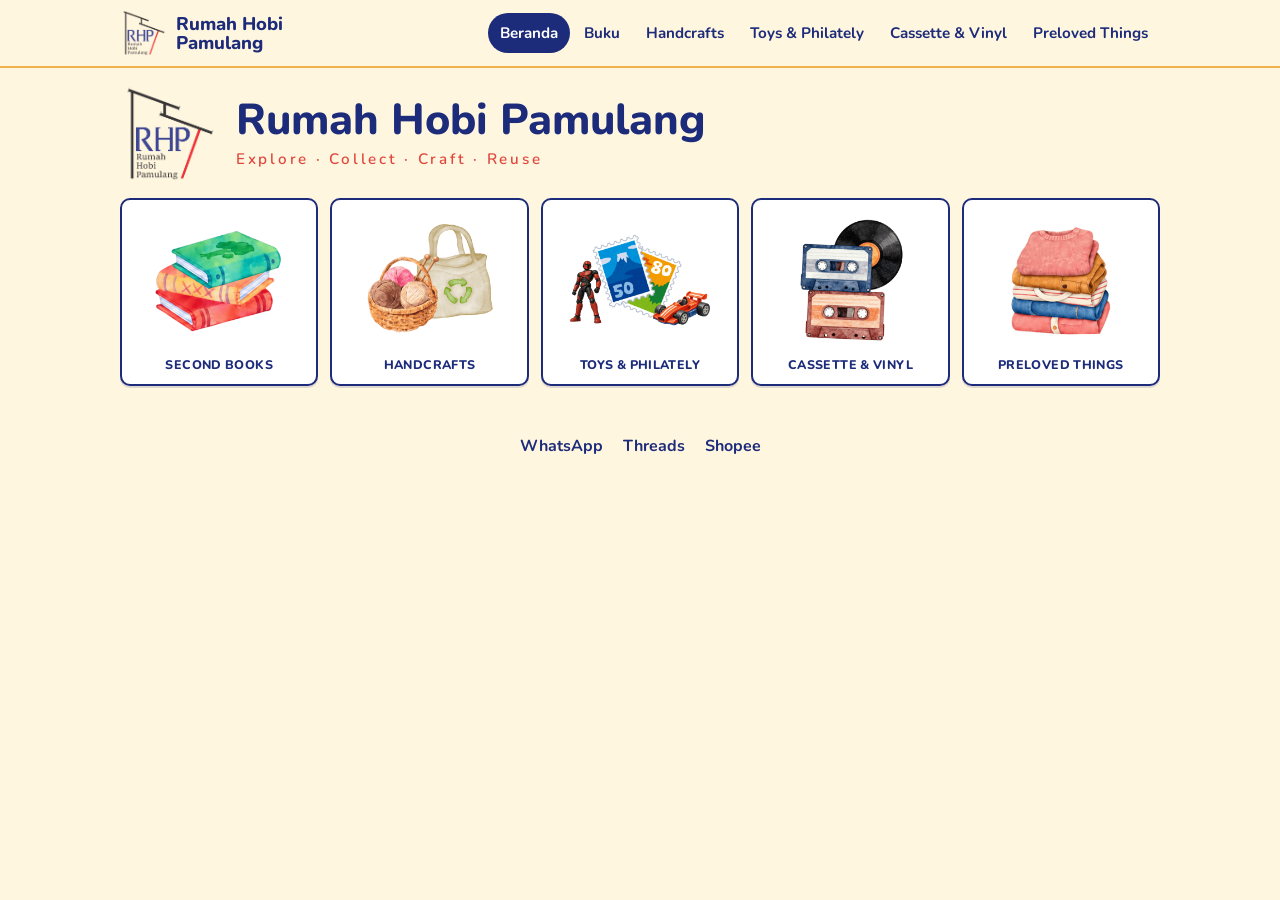
<file: index.html>
<!doctype html>
<html lang="id">
<head>
<meta charset="utf-8">
<meta name="viewport" content="width=device-width, initial-scale=1, viewport-fit=cover">
<title>Rumah Hobi Pamulang</title>
<link rel="icon" href="/images/logo-rhp.png">
<link rel="stylesheet" href="/site.css">
</head>
<body class="sh-page">
<script src="/site.js"></script>
<main class="sh-main">
  <section class="sh-hero">
    <img src="/images/logo-rhp.png" alt="Logo Rumah Hobi Pamulang" width="120" height="120">
    <div>
      <h1>Rumah Hobi Pamulang</h1>
      <p class="sh-tag">Explore · Collect · Craft · Reuse</p>
    </div>
  </section>
  <div class="sh-cards">
    <a class="sh-card" href="/buku/"><span class="sh-pic">📚<img src="/images/home/buku.png" alt="" onerror="this.remove()"></span><b>Second Books</b></a>
    <a class="sh-card" href="/crafts/"><span class="sh-pic">🧺<img src="/images/home/crafts.png" alt="" onerror="this.remove()"></span><b>Handcrafts</b></a>
    <a class="sh-card" href="/toys/"><span class="sh-pic">🧺<img src="/images/home/toys.png" alt="" onerror="this.remove()"></span><b>Toys &amp; Philately</b></a>
    <a class="sh-card" href="/cassette/"><span class="sh-pic">🧸<img src="/images/home/cassette.png" alt="" onerror="this.remove()"></span><b>Cassette &amp; Vinyl</b></a>
    <a class="sh-card" href="/preloved/"><span class="sh-pic">🧸<img src="/images/home/preloved.png" alt="" onerror="this.remove()"></span><b>Preloved Things</b></a>
  </div>
</main>
<script data-goatcounter="https://adoptamine.goatcounter.com/count" async src="//gc.zgo.at/count.js"></script>
</body>
</html>
</file>
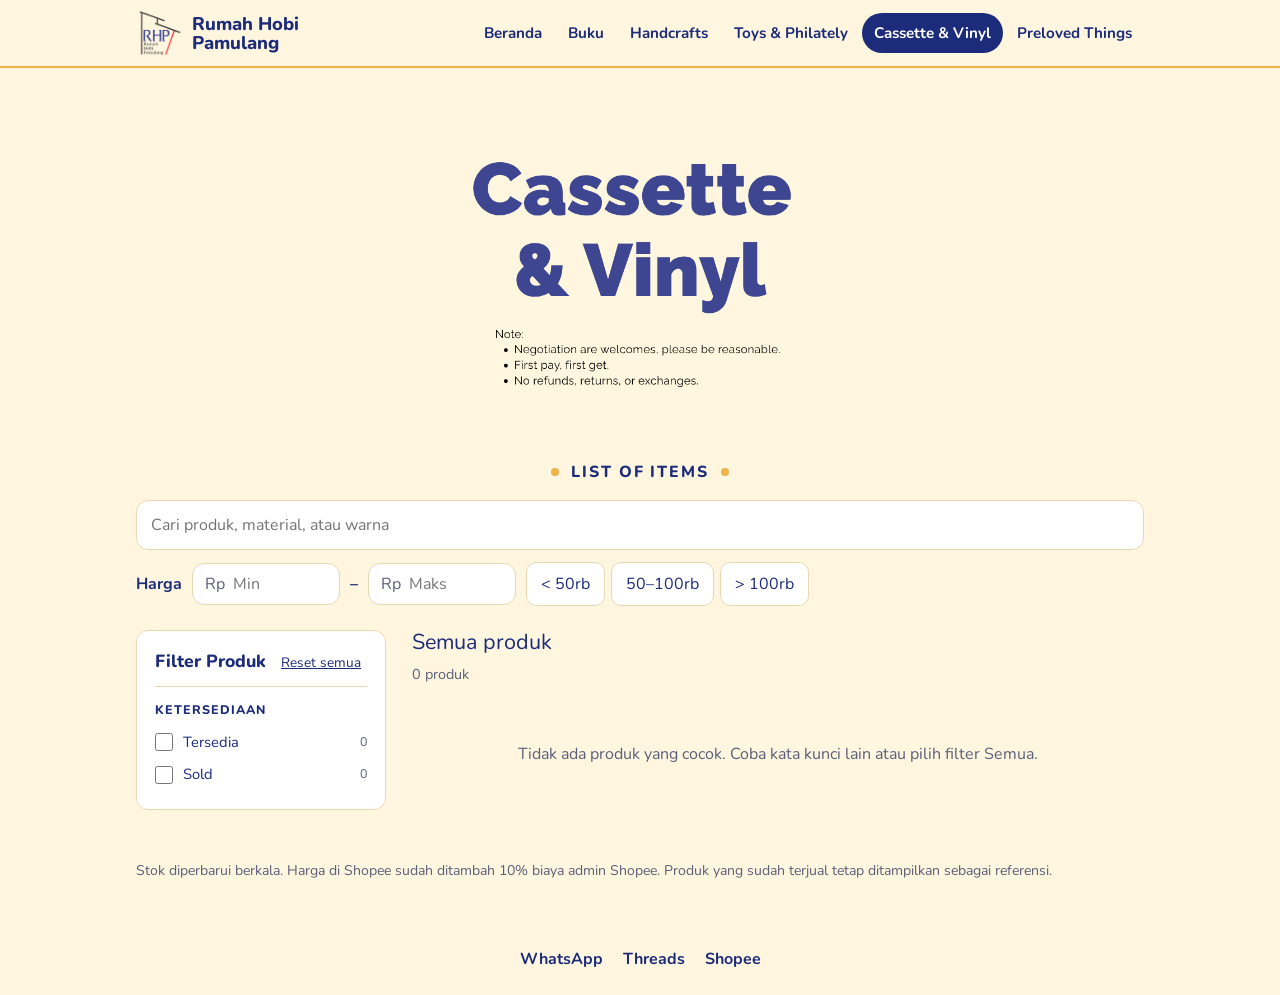
<file: cassette/index.html>
<!doctype html>
<html lang="id">
<head>
<meta charset="utf-8">
<meta name="viewport" content="width=device-width, initial-scale=1, viewport-fit=cover">
<title>Cassette &amp; Vinyl</title>
<link rel="icon" href="/images/logo-rhp.png">
<link rel="stylesheet" href="/site.css">
<style>
:root{--bg:#fff6df;--tint:#fdebc4;--card:#fff;--ink:#1c2b7a;--mute:#5a5f7a;--line:#e8d9b5;--acc:#1c2b7a;--accink:#fff;--thbg:#101010;--font:"Nunito","Segoe UI",system-ui,-apple-system,Roboto,sans-serif;color-scheme:light;box-sizing:border-box;padding-top:env(safe-area-inset-top,0px);padding-bottom:env(safe-area-inset-bottom,0px)}
html{scroll-padding-top:env(safe-area-inset-top,0px)}
*{box-sizing:border-box}
body{margin:0;background:var(--bg);color:var(--ink);font:16px/1.5 var(--font)}
.wrap{max-width:960px;margin:0 auto;padding:28px 16px 48px}
h1{font:800 clamp(1.35rem,4.6vw,2rem)/1.15 var(--font);margin:0 0 6px;color:var(--acc)}
.hero{display:flex;align-items:center;gap:16px;background:var(--tint);border-radius:16px;padding:18px;margin-bottom:18px}
.logo{width:72px;height:72px;flex:none;border-radius:50%}
.hero .sub{margin:0;max-width:none}
.hero>div{flex:1;min-width:0}
h2{font:700 1.35rem/1.2 var(--font);margin:0 0 4px}
.sub{color:var(--mute);margin:0 0 20px;max-width:56ch}
.hint{color:var(--mute);font-size:.9rem;margin:0 0 14px}
.sec{margin-top:30px}
input[type=search]{width:100%;padding:12px 14px;border:1px solid var(--line);border-radius:12px;background:var(--card);color:var(--ink);font:inherit}
.bar{display:flex;flex-wrap:wrap;gap:8px;margin:10px 0 6px}
.chips{display:flex;gap:6px}
.chip{padding:9px 14px;border:1px solid var(--line);border-radius:10px;background:var(--card);color:var(--ink);font:inherit;cursor:pointer}
.chip[hidden]{display:none}
.chip[aria-pressed=true]{background:var(--acc);color:var(--accink);border-color:var(--acc)}
:focus-visible{outline:2px solid var(--acc);outline-offset:2px}
.cats{display:grid;grid-template-columns:repeat(auto-fill,minmax(190px,1fr));gap:10px}
.cat{display:flex;align-items:center;gap:12px;text-align:left;padding:10px;border:1px solid var(--line);border-radius:8px;background:var(--card);color:var(--ink);font:inherit;cursor:pointer}
.cat[aria-pressed=true]{border-color:var(--acc);box-shadow:0 0 0 2px var(--acc)}
.ico{position:relative;flex:none;width:52px;height:52px;border-radius:6px;overflow:hidden;display:grid;place-items:center;color:#fff;font:700 1rem var(--font)}
.ico img{position:absolute;inset:0;width:100%;height:100%;object-fit:cover}
.ico.ok span{display:none}
.ico.ok img{background:var(--card)}
.ct b{display:block;font:700 1rem/1.25 var(--font)}
.ct small{color:var(--mute);font-size:.82rem}
.count{color:var(--mute);font-size:.9rem;margin:8px 0 16px}
.grid{display:grid;grid-template-columns:repeat(auto-fill,minmax(168px,1fr));gap:18px}
.book{display:flex;flex-direction:column;background:var(--card);border:1px solid var(--line);border-radius:6px;overflow:hidden}
.cover{position:relative;aspect-ratio:3/4;display:flex;flex-direction:column;justify-content:flex-end;padding:14px 12px 14px 26px;color:#fff;overflow:hidden}
.cover::before{content:"";position:absolute;inset:0 auto 0 0;width:14px;background:rgba(0,0,0,.28);box-shadow:inset -2px 0 0 rgba(255,255,255,.14)}
.cover img{position:absolute;inset:0;width:100%;height:100%;object-fit:cover}
.cover b{font:700 1.05rem/1.2 var(--font)}
.cover i{font:.8rem/1.3 var(--font);opacity:.85;margin-top:6px;font-style:normal}
.has-img .cover::before,.has-img .cover b,.has-img .cover i{display:none}
.sold .cover{filter:grayscale(.85) brightness(.8)}
.stamp{position:absolute;z-index:2;top:34%;left:50%;transform:translate(-50%,-50%) rotate(-12deg);border:3px solid #fff;color:#fff;padding:4px 12px;font:700 1.1rem var(--font);border-radius:4px;background:rgba(162,59,59,.88)}
.info{padding:12px;display:flex;flex-direction:column;gap:10px;flex:1}
.meta{display:none}
.has-img .meta{display:block}
.meta .t{font:700 .95rem/1.25 var(--font)}
.meta .a{color:var(--mute);font-size:.82rem}
.price{font-weight:800;color:var(--acc)}
.sold .price{color:var(--mute);text-decoration:line-through}
.kode{color:var(--mute);font-size:.8rem;line-height:1.35}
.lang{display:inline-block;font-size:.72rem;font-weight:700;color:var(--acc);background:var(--tint);border-radius:999px;padding:2px 9px}
.acts{margin-top:auto;display:flex;gap:8px}
.act{flex:1;height:42px;border-radius:10px;display:grid;place-items:center;color:#fff;text-decoration:none}
.act svg{width:22px;height:22px;fill:currentColor}
.wa{background:#1fa855}
.th{background:var(--thbg)}
.sp{background:#ee4d2d}
.note{color:var(--mute);font-size:.76rem;line-height:1.3;margin-top:-4px}
.done{margin-top:auto;display:block;text-align:center;padding:10px;border-radius:8px;color:var(--mute);border:1px dashed var(--line)}
.empty{grid-column:1/-1;padding:40px 0;text-align:center;color:var(--mute)}
.foot{margin-top:32px;color:var(--mute);font-size:.88rem}
#toast{position:fixed;left:50%;bottom:calc(20px + env(safe-area-inset-bottom,0px));transform:translateX(-50%);background:var(--ink);color:var(--bg);padding:10px 16px;border-radius:10px;font-size:.9rem;opacity:0;pointer-events:none;transition:opacity .2s;max-width:90vw;text-align:center}
#toast.on{opacity:1}
.pager{display:flex;flex-wrap:wrap;justify-content:center;align-items:center;gap:6px;margin-top:22px}
.pg{min-width:40px;height:40px;padding:0 12px;border:1px solid var(--line);border-radius:10px;background:var(--card);color:var(--ink);font:inherit;cursor:pointer}
.pg.on{background:var(--acc);color:var(--accink);border-color:var(--acc);font-weight:700}
.pg:disabled{opacity:.4;cursor:default}
.pgdot{color:var(--mute);padding:0 4px}
.cover{cursor:pointer}
.modal{position:fixed;inset:0;z-index:50;background:rgba(18,35,77,.55);display:flex;overflow-y:auto;overscroll-behavior:contain;padding:calc(12px + env(safe-area-inset-top,0px)) 12px calc(12px + env(safe-area-inset-bottom,0px))}
.mbox{position:relative;margin:auto;background:var(--card);border-radius:16px;max-width:780px;width:100%;overflow:hidden;display:grid;grid-template-columns:minmax(0,1fr) minmax(0,1fr)}
.mslide{position:relative;aspect-ratio:3/4;background:var(--tint);overflow:hidden;touch-action:pan-y}
.mslide img{position:absolute;inset:0;width:100%;height:100%;object-fit:contain}
.mfall{position:absolute;inset:0;display:flex;flex-direction:column;justify-content:flex-end;padding:20px;color:#fff}
.mfall b{font:700 1.3rem/1.2 var(--font)}
.mfall i{font-style:normal;opacity:.85;margin-top:6px}
.mload{position:absolute;inset:0;display:grid;place-items:center;color:var(--mute);font-size:.9rem}
.mnav{position:absolute;top:50%;transform:translateY(-50%);width:40px;height:40px;border-radius:50%;border:0;background:rgba(255,255,255,.92);color:var(--ink);font-size:1.4rem;line-height:1;cursor:pointer;box-shadow:0 2px 8px rgba(0,0,0,.25)}
.mprev{left:10px}
.mnext{right:10px}
.mcount{position:absolute;bottom:10px;left:50%;transform:translateX(-50%);background:rgba(18,35,77,.72);color:#fff;font-size:.78rem;padding:3px 10px;border-radius:999px}
.mclose{position:absolute;top:10px;right:10px;z-index:3;width:38px;height:38px;border-radius:50%;border:0;background:rgba(255,255,255,.95);color:var(--ink);font-size:1.1rem;cursor:pointer;box-shadow:0 2px 8px rgba(0,0,0,.25)}
.minfo{padding:22px 20px;display:flex;flex-direction:column;gap:10px}
.minfo h3{font:800 1.25rem/1.25 var(--font);margin:0;padding-right:36px;color:var(--acc)}
.ma{color:var(--mute);white-space:pre-line;font-size:.92rem;line-height:1.5}
.mprice{font-weight:800;font-size:1.3rem;color:var(--acc)}
.mprice.sold{color:var(--mute);text-decoration:line-through}
.modal[hidden],.mfall[hidden],.mload[hidden],.mnav[hidden],.mcount[hidden],.mslide img[hidden]{display:none}
#toast{z-index:60}
@media (max-width:640px){.mbox{grid-template-columns:1fr}.mslide{aspect-ratio:auto;height:55vh;height:55svh;max-height:480px}}
.copylink{align-self:flex-start;padding:8px 14px;border:1px dashed var(--acc);border-radius:10px;background:transparent;color:var(--acc);font:inherit;font-weight:700;cursor:pointer}
.hero{background:#fff;border:2px solid #1c2b7a;border-radius:14px}
.book,.cat{border-color:#e8d9b5;border-radius:12px}

/* ===== TAMBAHAN: sidebar filter + filter harga ===== */
.wrap{max-width:1180px}
.pricebar{display:flex;flex-wrap:wrap;align-items:center;gap:10px;margin:12px 0 0}
.plabel{font-weight:700;color:var(--acc)}
.prp{display:flex;align-items:center;gap:6px;border:1px solid var(--line);border-radius:12px;background:var(--card);padding:0 12px;height:42px;color:var(--mute)}
.prp input{width:96px;border:0;outline:0;background:none;font:inherit;color:var(--ink)}
.layout{display:grid;grid-template-columns:250px minmax(0,1fr);gap:26px;align-items:start;margin-top:24px}
.layout .sec{margin-top:0}
.side{background:var(--card);border:1px solid var(--line);border-radius:12px;padding:18px;position:sticky;top:16px;max-height:calc(100vh - 32px);overflow:auto}
.sidehead{display:flex;justify-content:space-between;align-items:baseline;padding-bottom:12px;border-bottom:1px solid var(--line)}
.sidehead b{font:800 1.1rem var(--font);color:var(--acc)}
.rst{background:none;border:0;color:var(--acc);font:inherit;font-size:.85rem;cursor:pointer;text-decoration:underline}
.fg{padding:14px 0;border-bottom:1px solid var(--line)}
.fg:last-child{border-bottom:0;padding-bottom:0}
.fg h3{font:800 .78rem var(--font);letter-spacing:.08em;text-transform:uppercase;margin:0 0 8px;color:var(--acc)}
.ck{display:flex;align-items:center;gap:10px;padding:5px 0;cursor:pointer;color:var(--ink);font-size:.92rem}
.ck input{width:18px;height:18px;accent-color:var(--acc);margin:0;cursor:pointer}
.ck .n{margin-left:auto;color:var(--mute);font-size:.78rem}
.ftoggle{display:none;margin-top:14px}
.grid{grid-template-columns:repeat(3,minmax(0,1fr))}
@media (max-width:980px){.grid{grid-template-columns:repeat(2,minmax(0,1fr))}}
@media (max-width:820px){
  .layout{grid-template-columns:1fr}
  .ftoggle{display:inline-block}
  .side{display:none;position:static;max-height:none}
  .side.open{display:block}
}

/* ===== TAMBAHAN: kartu produk gaya baru + animasi hover ===== */
.book{--bkdark:var(--acc);background:var(--bkdark);border:1px solid var(--line);border-radius:18px;transition:transform .28s cubic-bezier(.2,.8,.2,1),box-shadow .28s;animation:bkrise .5s backwards}
.book:nth-child(3n+2){animation-delay:.06s}
.book:nth-child(3n+3){animation-delay:.12s}
.book:hover,.book:focus-within{transform:translateY(-6px);box-shadow:0 18px 30px -16px rgba(28,43,122,.55)}
.bk-top{position:relative;background:var(--tint);padding:26px 0 22px;display:grid;place-items:center}
.bk-badge{position:absolute;top:12px;left:12px;z-index:3;background:#fff;color:#1a7f45;font:800 .74rem var(--font);border-radius:999px;padding:4px 12px;box-shadow:0 2px 6px rgba(0,0,0,.12)}
.bk-badge.is-sold{color:#a23b3b}
.book .bk-top .cover{width:62%;aspect-ratio:3/4;padding:14px 12px 12px 22px;justify-content:space-between;border-radius:3px 9px 9px 3px;box-shadow:6px 10px 18px -6px rgba(0,0,0,.45);transition:transform .35s cubic-bezier(.2,.8,.2,1),box-shadow .35s}
.book:hover .bk-top .cover{transform:translateY(-4px) rotate(-2deg) scale(1.04);box-shadow:10px 16px 24px -8px rgba(0,0,0,.5)}
.book .bk-top .cover::before{width:8px}
.book .cover b{font:800 1.02rem/1.15 var(--font);text-transform:uppercase;letter-spacing:.02em}
.book .cover i{font:700 .58rem/1.3 var(--font);letter-spacing:.08em;text-transform:uppercase;opacity:.9;margin-top:0}
.bk-body{padding:16px 18px 18px;display:flex;flex-direction:column;gap:2px;flex:1;color:#fff}
.bk-title{font:800 1.05rem/1.25 var(--font);margin:0;color:#fff;overflow-wrap:anywhere}
.bk-author{font-size:.86rem;color:rgba(255,255,255,.75)}
.bk-meta{display:flex;justify-content:space-between;align-items:center;gap:8px;margin:12px 0 14px}
.bk-price{font:800 1.2rem var(--font);color:var(--tint)}
.sold .bk-price{text-decoration:line-through;opacity:.6}
.bk-cond{font-size:.78rem;color:rgba(255,255,255,.75);text-align:right;line-height:1.25}
.bk-btn{margin-top:auto;width:100%;background:transparent;color:var(--tint);border:1.5px solid rgba(253,235,196,.6);border-radius:12px;padding:10px;font:800 .9rem var(--font);cursor:pointer;transition:background .2s,color .2s,transform .2s,border-color .2s}
.book:hover .bk-btn,.bk-btn:hover{background:var(--tint);color:var(--acc);border-color:var(--tint)}
.bk-btn:active{transform:scale(.97)}
@keyframes bkrise{from{opacity:0;transform:translateY(14px)}to{opacity:1;transform:none}}

/* ===== TAMBAHAN: pop up detail ===== */
.mbox{animation:mpop .25s ease-out}
@keyframes mpop{from{opacity:0;transform:scale(.96) translateY(10px)}to{opacity:1;transform:none}}
.buy{border-top:1px solid var(--line);padding-top:14px;margin-top:6px}
.buyh{font:800 .78rem var(--font);letter-spacing:.08em;text-transform:uppercase;margin:0 0 10px;color:var(--acc)}
.buylist{display:grid;gap:8px}
.buylist .act{display:flex;align-items:center;justify-content:flex-start;gap:10px;height:auto;padding:12px 16px;font-weight:800;font-size:.95rem;transition:transform .15s,filter .15s}
.buylist .act:hover{transform:translateY(-2px);filter:brightness(1.12)}
.buylist .act small{margin-left:auto;font-weight:700;opacity:.9;font-size:.82rem}
.buy .note{margin-top:10px}
.copylink{transition:background .2s,color .2s}
.copylink:hover{background:var(--acc);color:#fff}
@media (prefers-reduced-motion:reduce){.book,.book .cover,.bk-btn,.mbox,.buylist .act{transition:none!important;animation:none!important}.book:hover{transform:none}}
@media (max-width:640px){.bk-body{padding:12px}.bk-meta{flex-direction:column;align-items:flex-start;gap:2px}.bk-cond{text-align:left}.bk-top{padding:22px 0 18px}.book .bk-top .cover{width:70%}}

/* ===== HANDCRAFTS: varian (titik warna / lencana) ===== */
.vr{display:flex;flex-wrap:wrap;align-items:center;gap:6px;margin-top:8px}
.vd{display:inline-block;width:16px;height:16px;border-radius:50%;border:1.5px solid rgba(255,255,255,.85);flex:none}
.vd.out{opacity:.4;background-image:linear-gradient(135deg,transparent 44%,#fff 44%,#fff 56%,transparent 56%)}
.vb{display:inline-grid;place-items:center;min-width:22px;height:22px;padding:0 7px;border-radius:999px;border:1.5px solid rgba(253,235,196,.6);color:var(--tint);font:800 .72rem/1 var(--font)}
.vb.out{opacity:.4;text-decoration:line-through}
.vm{font-size:.74rem;font-weight:700;color:rgba(255,255,255,.75)}
.vpick{margin:6px 0 2px}
.vopts{display:flex;flex-wrap:wrap;gap:8px}
.vo{display:inline-flex;align-items:center;gap:8px;border:1.5px solid var(--line);background:#fff;border-radius:999px;padding:6px 14px 6px 7px;font:700 .88rem var(--font);color:var(--ink);cursor:pointer;transition:box-shadow .15s,border-color .15s}
.vo.t{padding:8px 16px}
.vo .vd{width:22px;height:22px;border-color:rgba(0,0,0,.25)}
.vo.on{border-color:var(--acc);box-shadow:0 0 0 2px var(--acc)}
.vo:hover:not(.out){border-color:var(--acc)}
.vo.out{opacity:.5;cursor:not-allowed}
.vo.out span{text-decoration:line-through}
.vo em{font-style:normal;color:var(--mute);font-size:.72rem;font-weight:600}

/* ===== penyesuaian agar rapi di dalam .sh-main ===== */
.sh-main .foot{margin-top:32px;max-width:none}
.sh-main .count{margin:8px 0 16px;max-width:none}
</style>
</head>
<body class="sh-page sh-cassette">
<script src="/site.js"></script>
<main class="sh-main">
  <section class="sh-banner">
    <img src="/images/cassette/banner.png" alt="" onerror="this.remove()">
  </section>
  <h2 class="sh-title">List of Items</h2>

  <input type="search" id="q" placeholder="Cari produk, material, atau warna" aria-label="Cari produk, material, atau warna">

  <div class="pricebar">
    <span class="plabel">Harga</span>
    <label class="prp">Rp <input type="number" id="pmin" min="0" step="1000" placeholder="Min" aria-label="Harga minimum"></label>
    <span class="plabel">–</span>
    <label class="prp">Rp <input type="number" id="pmax" min="0" step="1000" placeholder="Maks" aria-label="Harga maksimum"></label>
    <div class="chips" id="pchips">
      <button class="chip" data-min="" data-max="50000" aria-pressed="false">&lt; 50rb</button>
      <button class="chip" data-min="50000" data-max="100000" aria-pressed="false">50–100rb</button>
      <button class="chip" data-min="100000" data-max="" aria-pressed="false">&gt; 100rb</button>
    </div>
  </div>

  <button class="chip ftoggle" id="ftoggle" aria-expanded="false">☰ Filter produk</button>

  <div class="layout">
    <aside class="side" id="side" aria-label="Filter produk">
      <div class="sidehead"><b>Filter Produk</b><button class="rst" id="reset">Reset semua</button></div>
      <div id="filters"></div>
    </aside>

    <section class="sec" id="semua" aria-labelledby="h-semua">
      <h2 id="h-semua">Semua produk</h2>
      <div class="count" id="count"></div>
      <div class="grid" id="grid"></div>
      <div class="pager" id="pager"></div>
    </section>
  </div>

  <p class="foot">Stok diperbarui berkala. Harga di Shopee sudah ditambah 10% biaya admin Shopee. Produk yang sudah terjual tetap ditampilkan sebagai referensi.</p>
</main>
<div id="modal" class="modal" hidden role="dialog" aria-modal="true" aria-labelledby="mtitle">
  <div class="mbox">
    <button class="mclose" id="mclose" aria-label="Tutup">✕</button>
    <div class="mslide" id="mslide">
      <img id="mimg" alt="" hidden>
      <div class="mfall" id="mfall" hidden></div>
      <div class="mload" id="mload">Memuat foto…</div>
      <button class="mnav mprev" id="mprev" aria-label="Foto sebelumnya" hidden>‹</button>
      <button class="mnav mnext" id="mnext" aria-label="Foto berikutnya" hidden>›</button>
      <div class="mcount" id="mcount" hidden></div>
    </div>
    <div class="minfo" id="minfo"></div>
  </div>
</div>
<div id="toast" role="status" aria-live="polite"></div>
<script>
// ====== ISI 3 BARIS INI ======
// Nomor WhatsApp: format internasional tanpa + atau spasi (contoh: 6281234567890)
var WA = "6285791944282";
// Username Threads tanpa tanda @ (contoh: tokoprodukmu)
var THREADS_USER = "adopt.a.mine";
// Link toko Shopee, dipakai kalau sebuah produk belum punya link Shopee sendiri
var SHOPEE_SHOP = "https://shopee.co.id/shop/24761013";
// ===== pengali harga Shopee (1.1 = harga + 10% admin) =====
var SHOPEE_MARKUP = 1.1;
// ===== DATA DARI GOOGLE SHEETS (opsional) =====
// Tempel link CSV dari Google Sheets (File > Share > Publish to web > CSV) di antara tanda kutip.
// Kalau dikosongkan, katalog memakai daftar BOOKS yang ada di file ini.
var SHEET_CSV = "https://docs.google.com/spreadsheets/d/e/2PACX-1vR2gpanr5-3SRPnctVey4WAgaj1oBqKgVhn_EOT0IDx3TWoYQthnlsJTu8tFcLKQoXZxKu4ME6WdF-N/pub?gid=365655107&single=true&output=csv";
// ===== urutan kategori (opsional) =====
// Isi nama kategori sesuai urutan yang kamu mau, contoh: ["Teenlit","CTM","Rare Finds"]
// Kategori yang tidak ditulis di sini tampil setelahnya, sesuai urutan kemunculan di daftar produk.
var CATEGORY_ORDER = [];
// ===== FOTO (opsional) =====
// Foto sampul produk : images/crafts/<kode huruf kecil>.jpg      contoh: images/crafts/h-001.jpg
// Logo kategori    : images/kategori/<nama kategori>.png     contoh: images/kategori/ctm.png
//   (nama kategori ditulis huruf kecil, spasi dan simbol jadi tanda hubung: "Rare Finds" jadi rare-finds)
// Kalau fotonya belum ada, otomatis tampil blok warna seperti biasa.
// Format: [kode, judul, penulis, harga, status, kategori, link Shopee produk ini (boleh dikosongkan)]
// status: "ready" atau "sold"
// Kategori baru otomatis muncul di bagian Kategori begitu ada produk yang memakainya.
// Satu produk boleh masuk beberapa kategori, pisahkan dengan |  contoh: "CTM | New Arrival!"
// Warna sampul (kalau belum ada foto) mengikuti kategori pertama.
var ICON_WA = '<svg viewBox="0 0 24 24" aria-hidden="true"><path d="M12 2.5a9.5 9.5 0 0 0-8.1 14.4L2.6 21.4l4.6-1.2A9.5 9.5 0 1 0 12 2.5zm0 1.9a7.6 7.6 0 1 1-3.9 14.1l-.4-.2-2.4.6.6-2.3-.3-.4A7.6 7.6 0 0 1 12 4.4zM8.9 7.8c-.2 0-.5.1-.7.4-.3.3-.9.9-.9 2.1s1 2.5 1.1 2.7c.1.2 1.8 2.9 4.5 3.9 2.2.9 2.7.7 3.1.6.5-.1 1.5-.6 1.7-1.2.2-.6.2-1.1.2-1.2l-.5-.3-1.7-.8c-.2-.1-.4-.1-.6.1l-.8 1c-.1.2-.3.2-.5.1-.3-.1-1.1-.4-2-1.2-.7-.7-1.2-1.5-1.4-1.8-.1-.2 0-.4.1-.5l.4-.4.3-.5v-.5l-.8-1.9c-.2-.5-.4-.4-.6-.4z"/></svg>';
var ICON_TH = '<svg viewBox="0 0 24 24" aria-hidden="true"><path d="M12.2 2.5c-5.6 0-9 3.4-9 9.5s3.4 9.5 9 9.5c4.6 0 7.3-2.200 7.300-5.500 0-2.400-1.500-3.900-4.100-4.300-.1-2.300-1.400-3.600-3.500-3.600-1.400 0-2.500.6-3.100 1.600l1.500 1c.4-.6 1-.9 1.700-.9 1 0 1.600.6 1.700 1.800-.5-.1-1.100-.1-1.700-.1-2.300 0-3.800 1.200-3.800 3 0 1.800 1.500 3 3.500 3 1.900 0 3.200-1 3.700-2.700 1 .3 1.400.9 1.400 1.800 0 1.500-1.700 3.100-5.400 3.100-4.300 0-7-2.600-7-7.500s2.700-7.500 7.100-7.500c3.200 0 5.300 1.300 6.200 3.900l1.800-.6c-1.200-3.200-3.800-5-8-5zm-.9 11.100c-1 0-1.600-.5-1.600-1.200s.7-1.200 1.900-1.200c.5 0 1 0 1.500.1-.1 1.500-.8 2.300-1.800 2.300z"/></svg>';
var ICON_SP = '<svg viewBox="0 0 24 24" aria-hidden="true"><path d="M12 2.500a3.700 3.700 0 0 0-3.700 3.500H4.500L3.500 21.500h17L19.500 6h-3.800A3.700 3.700 0 0 0 12 2.500zm0 1.800c1 0 1.800.7 1.900 1.700h-3.800c.1-1 .9-1.700 1.900-1.700zm.1 6.200c1.600 0 2.600.8 2.700 1.800h-1.400c-.1-.4-.6-.7-1.300-.7-.7 0-1.100.3-1.100.7 0 1.200 4 .6 4 3.100 0 1.300-1.200 2.200-3 2.200-1.700 0-2.900-.8-3-2h1.500c.1.500.7.9 1.500.9.8 0 1.300-.3 1.300-.8 0-1.300-4-.6-4-3.100 0-1.200 1.100-2.100 2.800-2.100z"/></svg>';
var EXTS = ["jpg","jpeg","png","webp","JPG","JPEG"];
var ON_BOOK = "this.closest('.book').classList.add('has-img')";
var ON_CAT = "this.parentNode.classList.add('ok')";
var filter = "all", query = "", cat = [], langSel = [], kondSel = [], stSel = [], pmin = null, pmax = null, toastTimer;
function esc(s){return String(s).replace(/[&<>"]/g,function(c){return {"&":"&amp;","<":"&lt;",">":"&gt;",'"':"&quot;"}[c]})}
function rp(n){return "Rp" + n.toLocaleString("id-ID")}
function esc(s){return String(s).replace(/[&<>"]/g,function(c){return {"&":"&amp;","<":"&lt;",">":"&gt;",'"':"&quot;"}[c]})}
function rp(n){return "Rp" + n.toLocaleString("id-ID")}
function byKode(k){return BOOKS.filter(function(x){return x[0] === k})[0]}
// Satu produk boleh punya beberapa kategori: tulis dipisah tanda | , contoh "CTM | New Arrival!"
function catsOf(b){
  var c = b[5];
  if(!c) return ["Lainnya"];
  var a = (Array.isArray(c) ? c : String(c).split("|")).map(function(x){return String(x).trim()})
    .filter(function(x, i, arr){return x && arr.indexOf(x) === i});
  return a.length ? a : ["Lainnya"];
}
function catOf(b){return catsOf(b)[0]}
// Isian ke-7 = bahasa, isian ke-8 = link Shopee produk (opsional). Link Shopee lama di isian ke-7 tetap terbaca.
function isUrl(v){return /^https?:/i.test(String(v || ""))}
function langOf(b){return b[2] ? String(b[2]).trim() : ""}
function shopeeOf(b){return isUrl(b[6]) ? b[6] : (isUrl(b[7]) ? b[7] : "")}
var selVar = "";
var COLOR_MAP = {
  merah:"#d62839", red:"#d62839", biru:"#2f6fcf", blue:"#2f80ce", "biru muda":"#8ec5f5", "light blue":"#8ec5f5", "biru tua":"#1c2b7a", navy:"#1c2b7a",
  hijau:"#3c9a5a", green:"#3c9a5a", "hijau muda":"#a8dba8", "hijau tua":"#1f5d3a", olive:"#6b6e3c", sage:"#9caf88", "hijau sage":"#9caf88", mint:"#a8e6cf",
  kuning:"#f2c94c", yellow:"#f2c94c", mustard:"#d4a017", oranye:"#f08a3c", orange:"#df7c54", jingga:"#f08a3c", terracotta:"#c4623f",
  ungu:"#7e57c2", purple:"#7e57c2", "ungu muda":"#c5b0f5", "ungu tua":"#2b1e49", "dark purple":"#2b1e49", lilac:"#c5b0f5", lavender:"#b9a7e8",
  pink:"#f4a6c8", "merah muda":"#f4a6c8", salmon:"#f4978e", peach:"#ffcba4", "dusty rose":"#d4a5a5", maroon:"#7a1f2b", burgundy:"#7a1f2b", crimson:"#701024",
  coklat:"#6b4423", cokelat:"#6b4423", brown:"#623c22", "coklat muda":"#b08968", "cokelat muda":"#b08968", tan:"#c19a6b", camel:"#c19a6b",
  hitam:"#222222", black:"#222222", putih:"#ffffff", white:"#ffffff", abu:"#9aa0a6", "abu-abu":"#9aa0a6", grey:"#9aa0a6", gray:"#9aa0a6",
  krem:"#f1e3c6", cream:"#f1e3c6", beige:"#d9c3a0", gold:"#d4af37", emas:"#d4af37", silver:"#c0c0c0", perak:"#c0c0c0", tosca:"#30b9b2", turquoise:"#30b9b2"
};
function isHex(t){return /^#([0-9a-f]{3}|[0-9a-f]{6})$/i.test(String(t || "").trim())}
// Format di Sheet: Nama:#kodewarna:stok | Nama:stok | Nama   (kode warna & stok boleh dikosongkan)
function parseVariants(raw){
  return String(raw || "").split("|").map(function(p){return p.trim()}).filter(Boolean).map(function(p){
    var tk = p.split(":").map(function(x){return x.trim()}), name = tk.shift() || "", color = "", stock = null;
    var eq = name.split("=");
    if(eq.length > 1){name = eq[0].trim(); if(isHex(eq[1])) color = eq[1].trim()}
    tk.forEach(function(t){if(isHex(t)) color = t; else if(/^\d+$/.test(t)) stock = parseInt(t, 10)});
    if(!color && COLOR_MAP[name.toLowerCase()]) color = COLOR_MAP[name.toLowerCase()];
    return {name:name, color:color, stock:stock};
  }).filter(function(v){return v.name});
}
function variantsOf(b){return parseVariants(b[10])}
function variantsAreColors(b){var vs = variantsOf(b); return vs.length > 0 && vs.every(function(v){return v.color})}
// titik warna (kalau semua varian punya warna) atau lencana teks/angka
function cardVariants(b){
  var vs = variantsOf(b); if(!vs.length) return "";
  var color = variantsAreColors(b), max = 6, more = vs.length - max;
  return '<div class="vr" aria-label="Varian">' + vs.slice(0, max).map(function(v){
    var out = v.stock === 0, tip = v.name + (out ? " (habis)" : "");
    return color
      ? '<span class="vd' + (out ? ' out' : '') + '" style="background-color:' + esc(v.color) + '" title="' + esc(tip) + '"></span>'
      : '<span class="vb' + (out ? ' out' : '') + '" title="' + esc(tip) + '">' + esc(v.name) + '</span>';
  }).join("") + (more > 0 ? '<span class="vm">+' + more + '</span>' : '') + '</div>';
}
function variantPickerHTML(b){
  var vs = variantsOf(b); if(!vs.length || b[4] === "sold") return "";
  var color = variantsAreColors(b);
  return '<div class="vpick"><h4 class="buyh">Pilih ' + (color ? 'warna' : 'varian') + '</h4><div class="vopts">' + vs.map(function(v){
    var out = v.stock === 0, left = (v.stock !== null && v.stock > 0 && v.stock <= 3) ? ' <em>sisa ' + v.stock + '</em>' : '';
    return '<button type="button" class="vo' + (color ? '' : ' t') + (out ? ' out' : '') + '" data-v="' + esc(v.name) + '"' + (out ? ' disabled' : '') + '>' +
      (color ? '<i class="vd" style="background-color:' + esc(v.color) + '"></i>' : '') + '<span>' + esc(v.name) + '</span>' + (out ? ' <em>habis</em>' : left) + '</button>';
  }).join("") + '</div></div>';
}
function fotosOf(b){return String(b[9] || "").split(/[\s,|]+/).filter(isUrl)}
function coverImg(b){
  var fu = fotosOf(b);
  if(!fu.length) return imgTag("/images/cassette/" + encodeURIComponent(b[0].toLowerCase()), ON_BOOK);
  return '<img src="' + esc(fu[0]) + '" alt="" loading="lazy" onload="' + ON_BOOK + '" onerror="this.remove()">';
}
document.getElementById("mimg").addEventListener("error", function(){
  if(slides.length){this.hidden = true; document.getElementById("mfall").hidden = false}
});
function slug(n){return n.toLowerCase().replace(/[^a-z0-9]+/g,"-").replace(/^-+|-+$/g,"")}
function initials(n){return n.replace(/[^A-Za-z0-9]/g,"").slice(0,2).toUpperCase() || "#"}
// Mencoba jpg, lalu png, lalu webp. Kalau semuanya tidak ada, gambar dibuang dan blok warna yang tampil.
function nextImg(el){
  var i = +(el.getAttribute("data-i") || 0) + 1;
  if(i < EXTS.length){el.setAttribute("data-i", i); el.src = el.getAttribute("data-base") + "." + EXTS[i]}
  else el.remove();
}
function imgTag(base, onload){
  return '<img src="' + base + '.jpg" data-base="' + base + '" data-i="0" alt="" loading="lazy" onload="' + onload + '" onerror="nextImg(this)">';
}
function toast(t){
  var el = document.getElementById("toast");
  el.textContent = t; el.className = "on";
  clearTimeout(toastTimer);
  toastTimer = setTimeout(function(){el.className = ""}, 3200);
}
function categories(){
  var map = {}, order = [];
  BOOKS.forEach(function(b){
    catsOf(b).forEach(function(c){
      if(!map[c]){map[c] = {n:0, r:0}; order.push(c)}
      map[c].n++;
      if(b[4] === "ready") map[c].r++;
    });
  });
  order.sort(function(a,b){
    var x = CATEGORY_ORDER.indexOf(a), y = CATEGORY_ORDER.indexOf(b);
    return (x < 0 ? 9999 : x) - (y < 0 ? 9999 : y);
  });
  return order.map(function(c){return {name:c, n:map[c].n, r:map[c].r}});
}
var BOOKS = [];
var CATS = categories();
var PALETTE = ["#2d56a8","#3f6fc4","#1f4287","#4a7fd0","#2b6f9e","#5a62b8","#2f7fa8","#4458a8"];
function colorOf(c){
  var i = CATS.map(function(x){return x.name}).indexOf(c);
  return PALETTE[(i < 0 ? 0 : i) % PALETTE.length];
}
function renderCats(){
  document.getElementById("cats").innerHTML = CATS.map(function(c){
    return '<button class="cat" data-cat="' + esc(c.name) + '" aria-pressed="' + (cat === c.name) + '">' +
      '<span class="ico" style="background:' + colorOf(c.name) + '"><span>' + esc(initials(c.name)) + '</span>' + imgTag("/images/kategori/" + slug(c.name), ON_CAT) + '</span>' +
      '<span class="ct"><b>' + esc(c.name) + '</b><small>' + c.r + ' tersedia dari ' + c.n + '</small></span></button>';
  }).join("");
}
// ===== PAGING =====
var PER_PAGE = 20, page = 1, lastSig = "";
(function(){
  var p = new URLSearchParams(location.search);
  function lst(k){return p.get(k) ? p.get(k).split(",").filter(Boolean) : []}
  cat = lst("kat"); langSel = lst("bhs"); kondSel = lst("kond");
  var mn = p.get("min"), mx = p.get("max");
  if(mn !== null && mn !== "" && !isNaN(+mn)) pmin = +mn;
  if(mx !== null && mx !== "" && !isNaN(+mx)) pmax = +mx;
  if(p.get("cari")) query = p.get("cari");
  stSel = lst("status").filter(function(x){return x === "ready" || x === "sold"});
  var h = parseInt(p.get("hal"), 10);
  if(h > 1) page = h;
  lastSig = sigNow();
  document.getElementById("q").value = query;
  if(pmin !== null) document.getElementById("pmin").value = pmin;
  if(pmax !== null) document.getElementById("pmax").value = pmax;
  
})();
function renderPager(pages){
    try{
    var p = new URLSearchParams();
    if(cat.length) p.set("kat", cat.join(","));
    if(langSel.length) p.set("bhs", langSel.join(","));
    if(kondSel.length) p.set("kond", kondSel.join(","));
    if(pmin !== null) p.set("min", pmin);
    if(pmax !== null) p.set("max", pmax);
    if(query.trim()) p.set("cari", query.trim());
    if(stSel.length) p.set("status", stSel.join(","));
    if(page > 1) p.set("hal", page);
    var qs = p.toString();
    history.replaceState(null, "", location.pathname + (qs ? "?" + qs : "") + location.hash);
  }catch(err){}
  var el = document.getElementById("pager");
  if(pages < 2){el.innerHTML = ""; return}
  var nums = [];
  for(var i = 1; i <= pages; i++){
    if(i === 1 || i === pages || Math.abs(i - page) <= 1) nums.push(i);
    else if(nums[nums.length - 1] !== "…") nums.push("…");
  }
  el.innerHTML = '<button class="pg" data-p="' + (page - 1) + '"' + (page === 1 ? " disabled" : "") + ' aria-label="Halaman sebelumnya">‹</button>' +
    nums.map(function(n){
      return n === "…" ? '<span class="pgdot">…</span>'
        : '<button class="pg' + (n === page ? " on" : "") + '" data-p="' + n + '"' + (n === page ? ' aria-current="page"' : "") + '>' + n + '</button>';
    }).join("") +
    '<button class="pg" data-p="' + (page + 1) + '"' + (page === pages ? " disabled" : "") + ' aria-label="Halaman berikutnya">›</button>';
}
document.getElementById("pager").addEventListener("click", function(e){
  var b = e.target.closest(".pg"); if(!b || b.disabled) return;
  page = +b.getAttribute("data-p");
  render(); toList();
});
function render(){
  var q = query.trim().toLowerCase();
  var list = BOOKS.filter(function(b){
    if(cat.length && !catsOf(b).some(function(c){return cat.indexOf(c) > -1})) return false;
    if(langSel.length && langSel.indexOf(langOf(b)) < 0) return false;
    if(kondSel.length && kondSel.indexOf(b[8] || "") < 0) return false;
    if(stSel.length && stSel.indexOf(b[4]) < 0) return false;
    if(pmin !== null && b[3] < pmin) return false;
    if(pmax !== null && b[3] > pmax) return false;
    return !q || (b[1] + " " + b[2] + " " + catsOf(b).join(" ") + " " + variantsOf(b).map(function(v){return v.name}).join(" ")).toLowerCase().indexOf(q) > -1;
  });
  
  
  
  var sig = sigNow();
  if(sig !== lastSig){page = 1; lastSig = sig}
  var pages = Math.max(1, Math.ceil(list.length / PER_PAGE));
  if(page > pages) page = pages;
  var from = (page - 1) * PER_PAGE, pageList = list.slice(from, from + PER_PAGE);
  document.getElementById("count").textContent = list.length > PER_PAGE
    ? "Menampilkan " + (from + 1) + "–" + (from + pageList.length) + " dari " + list.length + " produk"
    : list.length + " produk";
  renderPager(pages);
  var html = pageList.map(function(b){
    var sold = b[4] === "sold", color = colorOf(catOf(b));
    var cond = (b[8] ? b[8] : "") || catsOf(b)[0];
    return '<article class="book' + (sold ? " sold" : "") + '">' +
      '<div class="bk-top"><span class="bk-badge' + (sold ? " is-sold" : "") + '">' + (sold ? "Sold" : "Tersedia") + '</span>' +
      '<div class="cover" data-k="' + esc(b[0]) + '" tabindex="0" role="button" aria-label="Lihat foto dan detail ' + esc(b[1]) + '" style="background:' + color + '">' +
      coverImg(b) +
      (sold ? '<span class="stamp">Sold</span>' : "") +
      '<b>' + esc(b[1]) + '</b><i>Rumah Hobi · ' + esc(b[0]) + '</i></div></div>' +
      '<div class="bk-body"><h3 class="bk-title">' + esc(b[1]) + '</h3><div class="bk-author">' + esc(b[2]) + '</div>' + cardVariants(b) +
      '<div class="bk-meta"><span class="bk-price">' + rp(b[3]) + '</span><span class="bk-cond">' + esc(cond) + '</span></div>' +
      '<button class="bk-btn" data-k="' + esc(b[0]) + '">Lihat detail</button></div></article>';
  }).join("");
  document.getElementById("grid").innerHTML = html || '<div class="empty">Tidak ada produk yang cocok. Coba kata kunci lain atau pilih filter Semua.</div>';
}
function toList(){
  var calm = window.matchMedia && matchMedia("(prefers-reduced-motion: reduce)").matches;
  document.getElementById("semua").scrollIntoView({behavior: calm ? "auto" : "smooth", block: "start"});
}
var qEl = document.getElementById("q");
qEl.addEventListener("input", function(e){
  query = e.target.value;
  
  render();
});
qEl.addEventListener("keydown", function(e){if(e.key === "Enter") toList()});



// Threads tidak bisa mengisi pesan otomatis, jadi pesannya disalin supaya tinggal ditempel di DM
document.getElementById("grid").addEventListener("click", function(e){
  var a = e.target.closest(".th"); if(!a) return;
  var m = a.getAttribute("data-msg");
  try{
    navigator.clipboard.writeText(m).then(function(){toast("Pesan disalin. Tempel di DM Threads.")}, function(){toast("Sebutkan judul dan kode produk di DM ya.")});
  }catch(err){toast("Sebutkan judul dan kode produk di DM ya.")}
});
loadBooks();

// ===== SIDEBAR FILTER + FILTER HARGA =====
function sigNow(){return [cat.join(","), stSel.join(","), query.trim().toLowerCase(), langSel.join(","), kondSel.join(","), pmin, pmax].join("|")}
function selOf(g){return g === "cat" ? cat : g === "lang" ? langSel : g === "kond" ? kondSel : stSel}
function uniqs(a){return a.filter(function(x, i){return a.indexOf(x) === i})}
function renderFilters(){
  var langs = uniqs(BOOKS.map(langOf)).filter(Boolean);
  var konds = uniqs(BOOKS.map(function(b){return b[8] || ""})).filter(Boolean);
  function grp(g, title, items){
    if(!items.length) return "";
    return '<div class="fg"><h3>' + title + '</h3>' + items.map(function(it){
      return '<label class="ck"><input type="checkbox" data-g="' + g + '" value="' + esc(it.v) + '"' + (selOf(g).indexOf(it.v) > -1 ? " checked" : "") + '><span>' + esc(it.l) + '</span><span class="n">' + it.n + '</span></label>';
    }).join("") + '</div>';
  }
  document.getElementById("filters").innerHTML =
    grp("cat", "Kategori", CATS.map(function(c){return {v:c.name, l:c.name, n:c.n}})) +
    grp("lang", "Material", langs.map(function(l){return {v:l, l:l, n:BOOKS.filter(function(b){return langOf(b) === l}).length}})) +
    grp("kond", "Kondisi", konds.map(function(k){return {v:k, l:k, n:BOOKS.filter(function(b){return b[8] === k}).length}})) +
    grp("st", "Ketersediaan", [
      {v:"ready", l:"Tersedia", n:BOOKS.filter(function(b){return b[4] === "ready"}).length},
      {v:"sold", l:"Sold", n:BOOKS.filter(function(b){return b[4] === "sold"}).length}]);
}
document.getElementById("filters").addEventListener("change", function(e){
  var t = e.target; if(!t.matches("input[data-g]")) return;
  var g = t.getAttribute("data-g"), arr = selOf(g), i = arr.indexOf(t.value);
  if(t.checked && i < 0) arr.push(t.value);
  if(!t.checked && i > -1) arr.splice(i, 1);
  render();
  if(t.checked && g === "cat") track("kategori-" + slug(t.value), "Kategori: " + t.value);
});
function setPrice(){
  var a = document.getElementById("pmin").value, b = document.getElementById("pmax").value;
  pmin = a === "" ? null : +a; pmax = b === "" ? null : +b;
  [].forEach.call(document.querySelectorAll("#pchips .chip"), function(c){
    c.setAttribute("aria-pressed", c.getAttribute("data-min") === a && c.getAttribute("data-max") === b);
  });
  render();
}
document.getElementById("pmin").addEventListener("input", setPrice);
document.getElementById("pmax").addEventListener("input", setPrice);
document.getElementById("pchips").addEventListener("click", function(e){
  var c = e.target.closest(".chip"); if(!c) return;
  var on = c.getAttribute("aria-pressed") === "true";
  document.getElementById("pmin").value = on ? "" : c.getAttribute("data-min");
  document.getElementById("pmax").value = on ? "" : c.getAttribute("data-max");
  setPrice();
});
document.getElementById("reset").addEventListener("click", function(){
  cat = []; langSel = []; kondSel = []; stSel = []; pmin = null; pmax = null; query = "";
  document.getElementById("q").value = "";
  document.getElementById("pmin").value = ""; document.getElementById("pmax").value = "";
  [].forEach.call(document.querySelectorAll("#pchips .chip"), function(c){c.setAttribute("aria-pressed", "false")});
  renderFilters(); render();
});
document.getElementById("ftoggle").addEventListener("click", function(){
  var o = document.getElementById("side").classList.toggle("open");
  this.setAttribute("aria-expanded", o);
});
// ===== POP UP FOTO PRODUK =====
// Foto pertama: images/produk/b-011.jpg (atau .jpeg). Foto tambahan: b-011-2.jpg, b-011-3.jpg, dst (harus berurutan).
var MAX_PHOTOS = 8;
var modal = document.getElementById("modal"), slides = [], sIdx = 0, mToken = 0, lastFocus = null, okExt = "";
function probe(base, cb){
  var list = okExt ? [okExt].concat(EXTS.filter(function(e){return e !== okExt})) : EXTS, i = 0;
  (function next(){
    if(i >= list.length) return cb(null);
    var ext = list[i++], im = new Image();
    im.onload = function(){okExt = ext; cb(base + "." + ext)};
    im.onerror = next;
    im.src = base + "." + ext;
  })();
}
function showSlide(i){
  var n = slides.length, img = document.getElementById("mimg");
  document.getElementById("mload").hidden = true;
  document.getElementById("mfall").hidden = n > 0;
  img.hidden = !n;
  ["mprev","mnext","mcount"].forEach(function(id){document.getElementById(id).hidden = n < 2});
  if(!n) return;
  sIdx = (i + n) % n;
  img.src = slides[sIdx];
  document.getElementById("mcount").textContent = (sIdx + 1) + " / " + n;
}
function loadSlides(b, token){
  var fu = fotosOf(b);
  if(fu.length){slides = fu.slice(); showSlide(0); return}
  var base = "/images/cassette/" + encodeURIComponent(b[0].toLowerCase()), n = 1;
  (function step(){
    if(n > MAX_PHOTOS) return;
    probe(n === 1 ? base : base + "-" + n, function(url){
      if(token !== mToken) return;
      if(!url){if(!slides.length) showSlide(0); return}
      slides.push(url);
      showSlide(slides.length === 1 ? 0 : sIdx);
      n++; step();
    });
  })();
}
function modalActs(b){
  if(b[4] === "sold") return '<div class="buy"><span class="done">Produk ini sudah terjual dan ditampilkan sebagai referensi.</span></div>';
  if(variantsOf(b).length && !selVar) return '<div class="buy"><h4 class="buyh">Beli lewat</h4><p class="note">Pilih ' + (variantsAreColors(b) ? 'warna' : 'varian') + ' di atas dulu, lalu pilihan beli akan muncul.</p></div>';
  var msg = "Halo kak, aku mau beli produk “" + b[1] + "” (" + b[0] + ")" + (selVar ? ", varian: " + selVar : "");
  var wa = "https://wa.me/" + WA + "?text=" + encodeURIComponent(msg);
  var th = "https://www.threads.com/@" + THREADS_USER;
  var sp = shopeeOf(b);
  return '<div class="buy"><h4 class="buyh">Beli lewat</h4><div class="buylist">' +
    '<a class="act wa" href="' + esc(wa) + '" target="_blank" rel="noopener">' + ICON_WA + '<span>WhatsApp</span><small>' + rp(b[3]) + '</small></a>' +
    '<a class="act th" href="' + esc(th) + '" target="_blank" rel="noopener" data-msg="' + esc(msg) + '">' + ICON_TH + '<span>DM Threads</span><small>' + rp(b[3]) + '</small></a>' +
    (sp ? '<a class="act sp" href="' + esc(sp) + '" target="_blank" rel="noopener">' + ICON_SP + '<span>Shopee</span><small>' + rp(Math.round(b[3] * SHOPEE_MARKUP)) + '</small></a>' : '') +
    '</div><p class="note">Nama dan kode produk (' + esc(b[0]) + ') ikut terkirim. Threads tidak bisa mengisi pesan otomatis, jadi pesan disalin dulu — tinggal tempel di DM.' +
    (sp ? ' Harga Shopee sudah +10% biaya admin.' : ' Shopee hanya by request.') + ' Ongkir ditanggung pembeli.</p></div>';
}
function openModal(kode){
  var b = BOOKS.filter(function(x){return x[0] === kode})[0];
  if(!b) return;
  slides = []; sIdx = 0; mToken++; selVar = "";
  lastFocus = document.activeElement;
  var sold = b[4] === "sold", fb = document.getElementById("mfall");
  fb.style.background = colorOf(catOf(b));
  fb.innerHTML = '<b>' + esc(b[1]) + '</b><i>' + esc(b[2]) + '</i>';
  document.getElementById("minfo").innerHTML =
    '<h3 id="mtitle">' + esc(b[1]) + '</h3><div class="ma">' + esc(b[11] || "") + '</div>' +
    '<div class="mprice' + (sold ? " sold" : "") + '">' + rp(b[3]) + '</div>' +
    '<div class="kode">Kode ' + esc(b[0]) + '</div><div class="kode">' + esc(catsOf(b).join(", ")) + '</div>' +
    (langOf(b) ? '<div><span class="lang">' + esc(langOf(b)) + '</span></div>' : '') + variantPickerHTML(b) + '<div id="buybox">' + modalActs(b) + '</div>';
  document.getElementById("mimg").hidden = true;
  fb.hidden = true;
  document.getElementById("mload").hidden = false;
  ["mprev","mnext","mcount"].forEach(function(id){document.getElementById(id).hidden = true});
  modal.hidden = false;
  document.body.style.overflow = "hidden";
  document.getElementById("mclose").focus();
    setHash(b[0]); addCopyBtn();
  loadSlides(b, mToken);
}
function closeModal(){
  modal.hidden = true; mToken++; clearHash();
  document.body.style.overflow = "";
  if(lastFocus && lastFocus.focus) lastFocus.focus();
}
document.getElementById("grid").addEventListener("click", function(e){
  if(e.target.closest(".act")) return;
  var c = e.target.closest(".cover, .bk-btn");
  if(c) openModal(c.getAttribute("data-k"));
});
document.getElementById("grid").addEventListener("keydown", function(e){
  if(e.key !== "Enter" && e.key !== " ") return;
  var c = e.target.closest(".cover");
  if(c && e.target === c){e.preventDefault(); openModal(c.getAttribute("data-k"))}
});
modal.addEventListener("click", function(e){if(e.target === modal) closeModal()});
document.getElementById("mclose").addEventListener("click", closeModal);
document.getElementById("mprev").addEventListener("click", function(){showSlide(sIdx - 1)});
document.getElementById("mnext").addEventListener("click", function(){showSlide(sIdx + 1)});
document.addEventListener("keydown", function(e){
  if(modal.hidden) return;
  if(e.key === "Escape") closeModal();
  else if(e.key === "ArrowLeft") showSlide(sIdx - 1);
  else if(e.key === "ArrowRight") showSlide(sIdx + 1);
});
var tx = null;
document.getElementById("mslide").addEventListener("touchstart", function(e){tx = e.touches[0].clientX}, {passive:true});
document.getElementById("mslide").addEventListener("touchend", function(e){
  if(tx === null || slides.length < 2) return;
  var dx = e.changedTouches[0].clientX - tx; tx = null;
  if(Math.abs(dx) > 40) showSlide(sIdx + (dx < 0 ? 1 : -1));
});
document.getElementById("minfo").addEventListener("click", function(e){
  var a = e.target.closest(".th"); if(!a) return;
  var m = a.getAttribute("data-msg");
  try{
    navigator.clipboard.writeText(m).then(function(){toast("Pesan disalin. Tempel di DM Threads.")}, function(){toast("Sebutkan judul dan kode produk di DM ya.")});
  }catch(err){toast("Sebutkan judul dan kode produk di DM ya.")}
});
// ===== LINK PER BUKU (contoh: alamat-katalog/#b-011) =====
var pushed = false, curKode = "";
function setHash(kode){
  curKode = kode;
  var h = "#" + kode.toLowerCase();
  if(location.hash.toLowerCase() === h) return;
  history.pushState(null, "", h); pushed = true;
}
function clearHash(){
  curKode = "";
  if(!location.hash){pushed = false; return}
  if(pushed){pushed = false; history.back()}
  else history.replaceState(null, "", location.pathname + location.search);
}
function addCopyBtn(){
  document.getElementById("minfo").insertAdjacentHTML("beforeend", '<button class="copylink" id="mcopy">Salin link produk ini</button>');
}
document.getElementById("minfo").addEventListener("click", function(e){
  if(!e.target.closest(".copylink")) return;
  var url = location.href.split("#")[0] + "#" + curKode.toLowerCase();
  try{
    navigator.clipboard.writeText(url).then(function(){toast("Link produk disalin.")}, function(){toast("Salin dari address bar ya.")});
  }catch(err){toast("Salin dari address bar ya.")}
});

document.getElementById("minfo").addEventListener("click", function(e){
  var o = e.target.closest(".vo"); if(!o || o.disabled) return;
  selVar = o.getAttribute("data-v");
  [].forEach.call(document.querySelectorAll("#minfo .vo"), function(x){x.classList.toggle("on", x === o)});
  var b = byKode(curKode);
  if(b) document.getElementById("buybox").innerHTML = modalActs(b);
});
function syncHash(){
  var k = "";
  try{k = decodeURIComponent(location.hash.slice(1)).toLowerCase()}catch(err){}
  if(!k){if(!modal.hidden) closeModal(); return}
  var b = BOOKS.filter(function(x){return x[0].toLowerCase() === k})[0];
  if(b && (modal.hidden || curKode !== b[0])) openModal(b[0]);
}
window.addEventListener("hashchange", syncHash);
syncHash();
// ===== STATISTIK EVENT (GoatCounter) =====
// Mencatat: buka pop up, klik WhatsApp/Threads/Shopee, salin link, pilih kategori, dan kunjungan dari link produk.
function track(name, title, tries){
  tries = tries || 0;
  if(window.goatcounter && window.goatcounter.count){
    try{window.goatcounter.count({path: name, title: title || name, event: true})}catch(err){}
  } else if(tries < 20){
    setTimeout(function(){track(name, title, tries + 1)}, 500);
  }
}
function trackBook(aksi, kode){
  var b = BOOKS.filter(function(x){return x[0] === kode})[0];
  if(!b) return;
  track(aksi + "-" + kode.toLowerCase(), aksi + ": " + b[1] + " (" + b[0] + ")");
}
document.addEventListener("click", function(e){
  var a = e.target.closest(".act, .copylink, .cover, .cat, .bk-btn");
  if(!a) return;
  var card = a.closest(".book");
  var kode = a.closest("#modal") ? curKode : (card ? card.querySelector(".cover").getAttribute("data-k") : "");
  if(a.classList.contains("act")){
    var aksi = a.classList.contains("wa") ? "wa" : a.classList.contains("th") ? "threads" : a.classList.contains("sp") ? "shopee" : "";
    if(aksi && kode) trackBook(aksi, kode);
  } else if(a.classList.contains("copylink")){
    if(kode) trackBook("salin-link", kode);
  } else if(a.classList.contains("cover") || a.classList.contains("bk-btn")){
    trackBook("buka", a.getAttribute("data-k"));
  } else if(a.classList.contains("cat")){
    var c = a.getAttribute("data-cat");
    track("kategori-" + slug(c), "Kategori: " + c);
  }
});
(function(){
  var k = "";
  try{k = decodeURIComponent(location.hash.slice(1)).toLowerCase()}catch(err){}
  var b = k ? BOOKS.filter(function(x){return x[0].toLowerCase() === k})[0] : null;
  if(b) trackBook("link", b[0]);
})();
// ===== DATA DARI GOOGLE SHEETS =====
// Alamat CSV diisi di bagian pengaturan atas (SHEET_CSV). Kalau kosong, katalog memakai daftar BOOKS di file ini.
function parseCSV(t){
  var rows = [], row = [], f = "", q = false, c;
  t = String(t).replace(/^\uFEFF/, "");
  for(var i = 0; i < t.length; i++){
    c = t.charAt(i);
    if(q){
      if(c === '"'){if(t.charAt(i + 1) === '"'){f += '"'; i++} else q = false}
      else f += c;
    } else if(c === '"') q = true;
    else if(c === ","){row.push(f); f = ""}
    else if(c === "\n"){row.push(f); rows.push(row); row = []; f = ""}
    else if(c !== "\r") f += c;
  }
  if(f !== "" || row.length){row.push(f); rows.push(row)}
  return rows;
}
function rowsToBooks(rows){
  if(!rows.length) return null;
  var head = rows[0].map(function(h){return String(h).trim().toLowerCase()});
  function col(names){
    for(var i = 0; i < names.length; i++){var k = head.indexOf(names[i]); if(k > -1) return k}
    return -1;
  }
  var iK = col(["kode"]), iJ = col(["nama produk","judul","judul produk","nama","produk"]), iP = col(["material","bahan","penulis"]), iH = col(["harga","harga listing"]),
      iS = col(["status"]), iC = col(["kategori"]), iB = col(["bahasa"]), iL = col(["link_shopee","link shopee","link"]), iKo = col(["kondisi"]), iF = col(["foto","gambar","foto_url"]), iV = col(["varian","variant","warna"]), iD = col(["deskripsi","keterangan","catatan"]);
  if(iK < 0 || iJ < 0 || iH < 0 || iS < 0) return null;
  var get = function(r, i){return i > -1 ? String(r[i] || "").trim() : ""};
  var out = [];
  rows.slice(1).forEach(function(r){
    var kode = get(r, iK);
    if(!kode) return;
    var harga = parseInt(get(r, iH).replace(/[^0-9]/g, ""), 10) || 0;
    var row = [kode, get(r, iJ), get(r, iP), harga, /sold|terjual/i.test(get(r, iS)) ? "sold" : "ready", get(r, iC), get(r, iB)];
    var link = get(r, iL).split("?")[0];
    row.push(/^https?:/i.test(link) ? link : ""); row.push(iKo > -1 ? get(r, iKo) : ""); row.push(iF > -1 ? get(r, iF) : ""); row.push(iV > -1 ? get(r, iV) : ""); row.push(iD > -1 ? get(r, iD) : "");
    var vv = parseVariants(row[10]);
    if(vv.length && vv.every(function(v){return v.stock === 0})) row[4] = "sold"; // semua varian habis = sold
    out.push(row);
  });
  return out.length ? out : null;
}
function loadBooks(){
  if(!SHEET_CSV){renderFilters(); render(); return}
  var rendered = false;
  
  document.getElementById("grid").innerHTML = '<div class="empty">Memuat daftar produk…</div>';
  function apply(list){
    if(list){BOOKS = list; CATS = categories()}
    renderFilters(); render(); rendered = true;
    if(list) syncHash();
  }
  setTimeout(function(){if(!rendered) apply(null)}, 4000);
  fetch(SHEET_CSV).then(function(r){
    if(!r.ok) throw new Error("gagal");
    return r.text();
  }).then(function(t){
    var list = rowsToBooks(parseCSV(t));
    if(!list && window.console) console.warn("Data Google Sheets kosong atau judul kolom tidak cocok.");
    if(list || !rendered) apply(list);
  }).catch(function(){
    if(!rendered) apply(null);
  });
}
</script>
<script data-goatcounter="https://adoptamine.goatcounter.com/count" async src="//gc.zgo.at/count.js"></script>
</body>
</html>
</file>
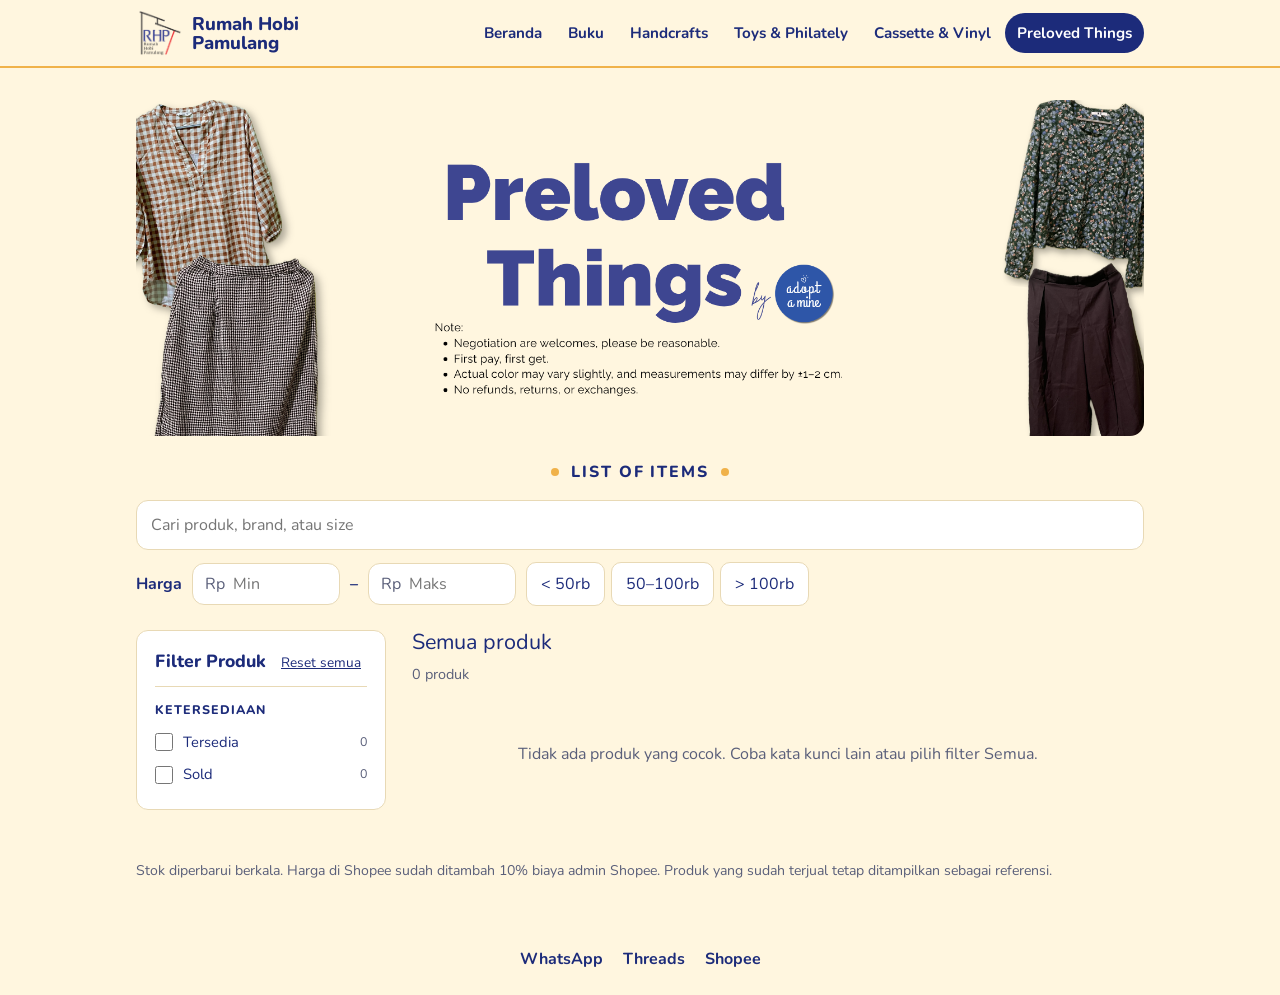
<file: preloved/index.html>
<!doctype html>
<html lang="id">
<head>
<meta charset="utf-8">
<meta name="viewport" content="width=device-width, initial-scale=1, viewport-fit=cover">
<title>Preloved Things</title>
<link rel="icon" href="/images/logo-rhp.png">
<link rel="stylesheet" href="/site.css">
<style>
:root{--bg:#fff6df;--tint:#fdebc4;--card:#fff;--ink:#1c2b7a;--mute:#5a5f7a;--line:#e8d9b5;--acc:#1c2b7a;--accink:#fff;--thbg:#101010;--font:"Nunito","Segoe UI",system-ui,-apple-system,Roboto,sans-serif;color-scheme:light;box-sizing:border-box;padding-top:env(safe-area-inset-top,0px);padding-bottom:env(safe-area-inset-bottom,0px)}
html{scroll-padding-top:env(safe-area-inset-top,0px)}
*{box-sizing:border-box}
body{margin:0;background:var(--bg);color:var(--ink);font:16px/1.5 var(--font)}
.wrap{max-width:960px;margin:0 auto;padding:28px 16px 48px}
h1{font:800 clamp(1.35rem,4.6vw,2rem)/1.15 var(--font);margin:0 0 6px;color:var(--acc)}
.hero{display:flex;align-items:center;gap:16px;background:var(--tint);border-radius:16px;padding:18px;margin-bottom:18px}
.logo{width:72px;height:72px;flex:none;border-radius:50%}
.hero .sub{margin:0;max-width:none}
.hero>div{flex:1;min-width:0}
h2{font:700 1.35rem/1.2 var(--font);margin:0 0 4px}
.sub{color:var(--mute);margin:0 0 20px;max-width:56ch}
.hint{color:var(--mute);font-size:.9rem;margin:0 0 14px}
.sec{margin-top:30px}
input[type=search]{width:100%;padding:12px 14px;border:1px solid var(--line);border-radius:12px;background:var(--card);color:var(--ink);font:inherit}
.bar{display:flex;flex-wrap:wrap;gap:8px;margin:10px 0 6px}
.chips{display:flex;gap:6px}
.chip{padding:9px 14px;border:1px solid var(--line);border-radius:10px;background:var(--card);color:var(--ink);font:inherit;cursor:pointer}
.chip[hidden]{display:none}
.chip[aria-pressed=true]{background:var(--acc);color:var(--accink);border-color:var(--acc)}
:focus-visible{outline:2px solid var(--acc);outline-offset:2px}
.cats{display:grid;grid-template-columns:repeat(auto-fill,minmax(190px,1fr));gap:10px}
.cat{display:flex;align-items:center;gap:12px;text-align:left;padding:10px;border:1px solid var(--line);border-radius:8px;background:var(--card);color:var(--ink);font:inherit;cursor:pointer}
.cat[aria-pressed=true]{border-color:var(--acc);box-shadow:0 0 0 2px var(--acc)}
.ico{position:relative;flex:none;width:52px;height:52px;border-radius:6px;overflow:hidden;display:grid;place-items:center;color:#fff;font:700 1rem var(--font)}
.ico img{position:absolute;inset:0;width:100%;height:100%;object-fit:cover}
.ico.ok span{display:none}
.ico.ok img{background:var(--card)}
.ct b{display:block;font:700 1rem/1.25 var(--font)}
.ct small{color:var(--mute);font-size:.82rem}
.count{color:var(--mute);font-size:.9rem;margin:8px 0 16px}
.grid{display:grid;grid-template-columns:repeat(auto-fill,minmax(168px,1fr));gap:18px}
.book{display:flex;flex-direction:column;background:var(--card);border:1px solid var(--line);border-radius:6px;overflow:hidden}
.cover{position:relative;aspect-ratio:3/4;display:flex;flex-direction:column;justify-content:flex-end;padding:14px 12px 14px 26px;color:#fff;overflow:hidden}
.cover::before{content:"";position:absolute;inset:0 auto 0 0;width:14px;background:rgba(0,0,0,.28);box-shadow:inset -2px 0 0 rgba(255,255,255,.14)}
.cover img{position:absolute;inset:0;width:100%;height:100%;object-fit:cover}
.cover b{font:700 1.05rem/1.2 var(--font)}
.cover i{font:.8rem/1.3 var(--font);opacity:.85;margin-top:6px;font-style:normal}
.has-img .cover::before,.has-img .cover b,.has-img .cover i{display:none}
.sold .cover{filter:grayscale(.85) brightness(.8)}
.stamp{position:absolute;z-index:2;top:34%;left:50%;transform:translate(-50%,-50%) rotate(-12deg);border:3px solid #fff;color:#fff;padding:4px 12px;font:700 1.1rem var(--font);border-radius:4px;background:rgba(162,59,59,.88)}
.info{padding:12px;display:flex;flex-direction:column;gap:10px;flex:1}
.meta{display:none}
.has-img .meta{display:block}
.meta .t{font:700 .95rem/1.25 var(--font)}
.meta .a{color:var(--mute);font-size:.82rem}
.price{font-weight:800;color:var(--acc)}
.sold .price{color:var(--mute);text-decoration:line-through}
.kode{color:var(--mute);font-size:.8rem;line-height:1.35}
.lang{display:inline-block;font-size:.72rem;font-weight:700;color:var(--acc);background:var(--tint);border-radius:999px;padding:2px 9px}
.acts{margin-top:auto;display:flex;gap:8px}
.act{flex:1;height:42px;border-radius:10px;display:grid;place-items:center;color:#fff;text-decoration:none}
.act svg{width:22px;height:22px;fill:currentColor}
.wa{background:#1fa855}
.th{background:var(--thbg)}
.sp{background:#ee4d2d}
.note{color:var(--mute);font-size:.76rem;line-height:1.3;margin-top:-4px}
.done{margin-top:auto;display:block;text-align:center;padding:10px;border-radius:8px;color:var(--mute);border:1px dashed var(--line)}
.empty{grid-column:1/-1;padding:40px 0;text-align:center;color:var(--mute)}
.foot{margin-top:32px;color:var(--mute);font-size:.88rem}
#toast{position:fixed;left:50%;bottom:calc(20px + env(safe-area-inset-bottom,0px));transform:translateX(-50%);background:var(--ink);color:var(--bg);padding:10px 16px;border-radius:10px;font-size:.9rem;opacity:0;pointer-events:none;transition:opacity .2s;max-width:90vw;text-align:center}
#toast.on{opacity:1}
.pager{display:flex;flex-wrap:wrap;justify-content:center;align-items:center;gap:6px;margin-top:22px}
.pg{min-width:40px;height:40px;padding:0 12px;border:1px solid var(--line);border-radius:10px;background:var(--card);color:var(--ink);font:inherit;cursor:pointer}
.pg.on{background:var(--acc);color:var(--accink);border-color:var(--acc);font-weight:700}
.pg:disabled{opacity:.4;cursor:default}
.pgdot{color:var(--mute);padding:0 4px}
.cover{cursor:pointer}
.modal{position:fixed;inset:0;z-index:50;background:rgba(18,35,77,.55);display:flex;overflow-y:auto;overscroll-behavior:contain;padding:calc(12px + env(safe-area-inset-top,0px)) 12px calc(12px + env(safe-area-inset-bottom,0px))}
.mbox{position:relative;margin:auto;background:var(--card);border-radius:16px;max-width:780px;width:100%;overflow:hidden;display:grid;grid-template-columns:minmax(0,1fr) minmax(0,1fr)}
.mslide{position:relative;aspect-ratio:3/4;background:var(--tint);overflow:hidden;touch-action:pan-y}
.mslide img{position:absolute;inset:0;width:100%;height:100%;object-fit:contain}
.mfall{position:absolute;inset:0;display:flex;flex-direction:column;justify-content:flex-end;padding:20px;color:#fff}
.mfall b{font:700 1.3rem/1.2 var(--font)}
.mfall i{font-style:normal;opacity:.85;margin-top:6px}
.mload{position:absolute;inset:0;display:grid;place-items:center;color:var(--mute);font-size:.9rem}
.mnav{position:absolute;top:50%;transform:translateY(-50%);width:40px;height:40px;border-radius:50%;border:0;background:rgba(255,255,255,.92);color:var(--ink);font-size:1.4rem;line-height:1;cursor:pointer;box-shadow:0 2px 8px rgba(0,0,0,.25)}
.mprev{left:10px}
.mnext{right:10px}
.mcount{position:absolute;bottom:10px;left:50%;transform:translateX(-50%);background:rgba(18,35,77,.72);color:#fff;font-size:.78rem;padding:3px 10px;border-radius:999px}
.mclose{position:absolute;top:10px;right:10px;z-index:3;width:38px;height:38px;border-radius:50%;border:0;background:rgba(255,255,255,.95);color:var(--ink);font-size:1.1rem;cursor:pointer;box-shadow:0 2px 8px rgba(0,0,0,.25)}
.minfo{padding:22px 20px;display:flex;flex-direction:column;gap:10px}
.minfo h3{font:800 1.25rem/1.25 var(--font);margin:0;padding-right:36px;color:var(--acc)}
.ma{color:var(--mute)}
.mprice{font-weight:800;font-size:1.3rem;color:var(--acc)}
.mprice.sold{color:var(--mute);text-decoration:line-through}
.modal[hidden],.mfall[hidden],.mload[hidden],.mnav[hidden],.mcount[hidden],.mslide img[hidden]{display:none}
#toast{z-index:60}
@media (max-width:640px){.mbox{grid-template-columns:1fr}.mslide{aspect-ratio:auto;height:55vh;height:55svh;max-height:480px}}
.copylink{align-self:flex-start;padding:8px 14px;border:1px dashed var(--acc);border-radius:10px;background:transparent;color:var(--acc);font:inherit;font-weight:700;cursor:pointer}
.hero{background:#fff;border:2px solid #1c2b7a;border-radius:14px}
.book,.cat{border-color:#e8d9b5;border-radius:12px}

/* ===== TAMBAHAN: sidebar filter + filter harga ===== */
.wrap{max-width:1180px}
.pricebar{display:flex;flex-wrap:wrap;align-items:center;gap:10px;margin:12px 0 0}
.plabel{font-weight:700;color:var(--acc)}
.prp{display:flex;align-items:center;gap:6px;border:1px solid var(--line);border-radius:12px;background:var(--card);padding:0 12px;height:42px;color:var(--mute)}
.prp input{width:96px;border:0;outline:0;background:none;font:inherit;color:var(--ink)}
.layout{display:grid;grid-template-columns:250px minmax(0,1fr);gap:26px;align-items:start;margin-top:24px}
.layout .sec{margin-top:0}
.side{background:var(--card);border:1px solid var(--line);border-radius:12px;padding:18px;position:sticky;top:16px;max-height:calc(100vh - 32px);overflow:auto}
.sidehead{display:flex;justify-content:space-between;align-items:baseline;padding-bottom:12px;border-bottom:1px solid var(--line)}
.sidehead b{font:800 1.1rem var(--font);color:var(--acc)}
.rst{background:none;border:0;color:var(--acc);font:inherit;font-size:.85rem;cursor:pointer;text-decoration:underline}
.fg{padding:14px 0;border-bottom:1px solid var(--line)}
.fg:last-child{border-bottom:0;padding-bottom:0}
.fg h3{font:800 .78rem var(--font);letter-spacing:.08em;text-transform:uppercase;margin:0 0 8px;color:var(--acc)}
.ck{display:flex;align-items:center;gap:10px;padding:5px 0;cursor:pointer;color:var(--ink);font-size:.92rem}
.ck input{width:18px;height:18px;accent-color:var(--acc);margin:0;cursor:pointer}
.ck .n{margin-left:auto;color:var(--mute);font-size:.78rem}
.ftoggle{display:none;margin-top:14px}
.grid{grid-template-columns:repeat(3,minmax(0,1fr))}
@media (max-width:980px){.grid{grid-template-columns:repeat(2,minmax(0,1fr))}}
@media (max-width:820px){
  .layout{grid-template-columns:1fr}
  .ftoggle{display:inline-block}
  .side{display:none;position:static;max-height:none}
  .side.open{display:block}
}

/* ===== TAMBAHAN: kartu produk gaya baru + animasi hover ===== */
.book{--bkdark:var(--acc);background:var(--bkdark);border:1px solid var(--line);border-radius:18px;transition:transform .28s cubic-bezier(.2,.8,.2,1),box-shadow .28s;animation:bkrise .5s backwards}
.book:nth-child(3n+2){animation-delay:.06s}
.book:nth-child(3n+3){animation-delay:.12s}
.book:hover,.book:focus-within{transform:translateY(-6px);box-shadow:0 18px 30px -16px rgba(28,43,122,.55)}
.bk-top{position:relative;background:var(--tint);padding:26px 0 22px;display:grid;place-items:center}
.bk-badge{position:absolute;top:12px;left:12px;z-index:3;background:#fff;color:#1a7f45;font:800 .74rem var(--font);border-radius:999px;padding:4px 12px;box-shadow:0 2px 6px rgba(0,0,0,.12)}
.bk-badge.is-sold{color:#a23b3b}
.book .bk-top .cover{width:62%;aspect-ratio:3/4;padding:14px 12px 12px 22px;justify-content:space-between;border-radius:3px 9px 9px 3px;box-shadow:6px 10px 18px -6px rgba(0,0,0,.45);transition:transform .35s cubic-bezier(.2,.8,.2,1),box-shadow .35s}
.book:hover .bk-top .cover{transform:translateY(-4px) rotate(-2deg) scale(1.04);box-shadow:10px 16px 24px -8px rgba(0,0,0,.5)}
.book .bk-top .cover::before{width:8px}
.book .cover b{font:800 1.02rem/1.15 var(--font);text-transform:uppercase;letter-spacing:.02em}
.book .cover i{font:700 .58rem/1.3 var(--font);letter-spacing:.08em;text-transform:uppercase;opacity:.9;margin-top:0}
.bk-body{padding:16px 18px 18px;display:flex;flex-direction:column;gap:2px;flex:1;color:#fff}
.bk-title{font:800 1.05rem/1.25 var(--font);margin:0;color:#fff;overflow-wrap:anywhere}
.bk-author{font-size:.86rem;color:rgba(255,255,255,.75)}
.bk-meta{display:flex;justify-content:space-between;align-items:center;gap:8px;margin:12px 0 14px}
.bk-price{font:800 1.2rem var(--font);color:var(--tint)}
.sold .bk-price{text-decoration:line-through;opacity:.6}
.bk-cond{font-size:.78rem;color:rgba(255,255,255,.75);text-align:right;line-height:1.25}
.bk-btn{margin-top:auto;width:100%;background:transparent;color:var(--tint);border:1.5px solid rgba(253,235,196,.6);border-radius:12px;padding:10px;font:800 .9rem var(--font);cursor:pointer;transition:background .2s,color .2s,transform .2s,border-color .2s}
.book:hover .bk-btn,.bk-btn:hover{background:var(--tint);color:var(--acc);border-color:var(--tint)}
.bk-btn:active{transform:scale(.97)}
@keyframes bkrise{from{opacity:0;transform:translateY(14px)}to{opacity:1;transform:none}}

/* ===== TAMBAHAN: pop up detail ===== */
.mbox{animation:mpop .25s ease-out}
@keyframes mpop{from{opacity:0;transform:scale(.96) translateY(10px)}to{opacity:1;transform:none}}
.buy{border-top:1px solid var(--line);padding-top:14px;margin-top:6px}
.buyh{font:800 .78rem var(--font);letter-spacing:.08em;text-transform:uppercase;margin:0 0 10px;color:var(--acc)}
.buylist{display:grid;gap:8px}
.buylist .act{display:flex;align-items:center;justify-content:flex-start;gap:10px;height:auto;padding:12px 16px;font-weight:800;font-size:.95rem;transition:transform .15s,filter .15s}
.buylist .act:hover{transform:translateY(-2px);filter:brightness(1.12)}
.buylist .act small{margin-left:auto;font-weight:700;opacity:.9;font-size:.82rem}
.buy .note{margin-top:10px}
.copylink{transition:background .2s,color .2s}
.copylink:hover{background:var(--acc);color:#fff}
@media (prefers-reduced-motion:reduce){.book,.book .cover,.bk-btn,.mbox,.buylist .act{transition:none!important;animation:none!important}.book:hover{transform:none}}
@media (max-width:640px){.bk-body{padding:12px}.bk-meta{flex-direction:column;align-items:flex-start;gap:2px}.bk-cond{text-align:left}.bk-top{padding:22px 0 18px}.book .bk-top .cover{width:70%}}

/* ===== HANDCRAFTS: varian (titik warna / lencana) ===== */
.vr{display:flex;flex-wrap:wrap;align-items:center;gap:6px;margin-top:8px}
.vd{display:inline-block;width:16px;height:16px;border-radius:50%;border:1.5px solid rgba(255,255,255,.85);flex:none}
.vd.out{opacity:.4;background-image:linear-gradient(135deg,transparent 44%,#fff 44%,#fff 56%,transparent 56%)}
.vb{display:inline-grid;place-items:center;min-width:22px;height:22px;padding:0 7px;border-radius:999px;border:1.5px solid rgba(253,235,196,.6);color:var(--tint);font:800 .72rem/1 var(--font)}
.vb.out{opacity:.4;text-decoration:line-through}
.vm{font-size:.74rem;font-weight:700;color:rgba(255,255,255,.75)}
.vpick{margin:6px 0 2px}
.vopts{display:flex;flex-wrap:wrap;gap:8px}
.vo{display:inline-flex;align-items:center;gap:8px;border:1.5px solid var(--line);background:#fff;border-radius:999px;padding:6px 14px 6px 7px;font:700 .88rem var(--font);color:var(--ink);cursor:pointer;transition:box-shadow .15s,border-color .15s}
.vo.t{padding:8px 16px}
.vo .vd{width:22px;height:22px;border-color:rgba(0,0,0,.25)}
.vo.on{border-color:var(--acc);box-shadow:0 0 0 2px var(--acc)}
.vo:hover:not(.out){border-color:var(--acc)}
.vo.out{opacity:.5;cursor:not-allowed}
.vo.out span{text-decoration:line-through}
.vo em{font-style:normal;color:var(--mute);font-size:.72rem;font-weight:600}

/* ===== penyesuaian agar rapi di dalam .sh-main ===== */
.sh-main .foot{margin-top:32px;max-width:none}
.sh-main .count{margin:8px 0 16px;max-width:none}
</style>
</head>
<body class="sh-page sh-preloved">
<script src="/site.js"></script>
<main class="sh-main">
  <section class="sh-banner">
    <img src="/images/preloved/banner.png" alt="" onerror="this.remove()">
  </section>
  <h2 class="sh-title">List of Items</h2>

  <input type="search" id="q" placeholder="Cari produk, brand, atau size" aria-label="Cari produk, brand, atau size">

  <div class="pricebar">
    <span class="plabel">Harga</span>
    <label class="prp">Rp <input type="number" id="pmin" min="0" step="1000" placeholder="Min" aria-label="Harga minimum"></label>
    <span class="plabel">–</span>
    <label class="prp">Rp <input type="number" id="pmax" min="0" step="1000" placeholder="Maks" aria-label="Harga maksimum"></label>
    <div class="chips" id="pchips">
      <button class="chip" data-min="" data-max="50000" aria-pressed="false">&lt; 50rb</button>
      <button class="chip" data-min="50000" data-max="100000" aria-pressed="false">50–100rb</button>
      <button class="chip" data-min="100000" data-max="" aria-pressed="false">&gt; 100rb</button>
    </div>
  </div>

  <button class="chip ftoggle" id="ftoggle" aria-expanded="false">☰ Filter produk</button>

  <div class="layout">
    <aside class="side" id="side" aria-label="Filter produk">
      <div class="sidehead"><b>Filter Produk</b><button class="rst" id="reset">Reset semua</button></div>
      <div id="filters"></div>
    </aside>

    <section class="sec" id="semua" aria-labelledby="h-semua">
      <h2 id="h-semua">Semua produk</h2>
      <div class="count" id="count"></div>
      <div class="grid" id="grid"></div>
      <div class="pager" id="pager"></div>
    </section>
  </div>

  <p class="foot">Stok diperbarui berkala. Harga di Shopee sudah ditambah 10% biaya admin Shopee. Produk yang sudah terjual tetap ditampilkan sebagai referensi.</p>
</main>
<div id="modal" class="modal" hidden role="dialog" aria-modal="true" aria-labelledby="mtitle">
  <div class="mbox">
    <button class="mclose" id="mclose" aria-label="Tutup">✕</button>
    <div class="mslide" id="mslide">
      <img id="mimg" alt="" hidden>
      <div class="mfall" id="mfall" hidden></div>
      <div class="mload" id="mload">Memuat foto…</div>
      <button class="mnav mprev" id="mprev" aria-label="Foto sebelumnya" hidden>‹</button>
      <button class="mnav mnext" id="mnext" aria-label="Foto berikutnya" hidden>›</button>
      <div class="mcount" id="mcount" hidden></div>
    </div>
    <div class="minfo" id="minfo"></div>
  </div>
</div>
<div id="toast" role="status" aria-live="polite"></div>
<script>
// ====== ISI 3 BARIS INI ======
// Nomor WhatsApp: format internasional tanpa + atau spasi (contoh: 6281234567890)
var WA = "6285791944282";
// Username Threads tanpa tanda @ (contoh: tokoprodukmu)
var THREADS_USER = "adopt.a.mine";
// Link toko Shopee, dipakai kalau sebuah produk belum punya link Shopee sendiri
var SHOPEE_SHOP = "https://shopee.co.id/shop/24761013";
// ===== pengali harga Shopee (1.1 = harga + 10% admin) =====
var SHOPEE_MARKUP = 1.1;
// ===== DATA DARI GOOGLE SHEETS (opsional) =====
// Tempel link CSV dari Google Sheets (File > Share > Publish to web > CSV) di antara tanda kutip.
// Kalau dikosongkan, katalog memakai daftar BOOKS yang ada di file ini.
var SHEET_CSV = "https://docs.google.com/spreadsheets/d/e/2PACX-1vR2gpanr5-3SRPnctVey4WAgaj1oBqKgVhn_EOT0IDx3TWoYQthnlsJTu8tFcLKQoXZxKu4ME6WdF-N/pub?gid=1531977021&single=true&output=csv";
// ===== urutan kategori (opsional) =====
// Isi nama kategori sesuai urutan yang kamu mau, contoh: ["Teenlit","CTM","Rare Finds"]
// Kategori yang tidak ditulis di sini tampil setelahnya, sesuai urutan kemunculan di daftar produk.
var CATEGORY_ORDER = [];
// ===== FOTO (opsional) =====
// Foto sampul produk : images/crafts/<kode huruf kecil>.jpg      contoh: images/crafts/h-001.jpg
// Logo kategori    : images/kategori/<nama kategori>.png     contoh: images/kategori/ctm.png
//   (nama kategori ditulis huruf kecil, spasi dan simbol jadi tanda hubung: "Rare Finds" jadi rare-finds)
// Kalau fotonya belum ada, otomatis tampil blok warna seperti biasa.
// Format: [kode, judul, penulis, harga, status, kategori, link Shopee produk ini (boleh dikosongkan)]
// status: "ready" atau "sold"
// Kategori baru otomatis muncul di bagian Kategori begitu ada produk yang memakainya.
// Satu produk boleh masuk beberapa kategori, pisahkan dengan |  contoh: "CTM | New Arrival!"
// Warna sampul (kalau belum ada foto) mengikuti kategori pertama.
var ICON_WA = '<svg viewBox="0 0 24 24" aria-hidden="true"><path d="M12 2.5a9.5 9.5 0 0 0-8.1 14.4L2.6 21.4l4.6-1.2A9.5 9.5 0 1 0 12 2.5zm0 1.9a7.6 7.6 0 1 1-3.9 14.1l-.4-.2-2.4.6.6-2.3-.3-.4A7.6 7.6 0 0 1 12 4.4zM8.9 7.8c-.2 0-.5.1-.7.4-.3.3-.9.9-.9 2.1s1 2.5 1.1 2.7c.1.2 1.8 2.9 4.5 3.9 2.2.9 2.7.7 3.1.6.5-.1 1.5-.6 1.7-1.2.2-.6.2-1.1.2-1.2l-.5-.3-1.7-.8c-.2-.1-.4-.1-.6.1l-.8 1c-.1.2-.3.2-.5.1-.3-.1-1.1-.4-2-1.2-.7-.7-1.2-1.5-1.4-1.8-.1-.2 0-.4.1-.5l.4-.4.3-.5v-.5l-.8-1.9c-.2-.5-.4-.4-.6-.4z"/></svg>';
var ICON_TH = '<svg viewBox="0 0 24 24" aria-hidden="true"><path d="M12.2 2.5c-5.6 0-9 3.4-9 9.5s3.4 9.5 9 9.5c4.6 0 7.3-2.200 7.300-5.500 0-2.400-1.500-3.900-4.100-4.300-.1-2.300-1.400-3.600-3.500-3.600-1.400 0-2.500.6-3.100 1.600l1.500 1c.4-.6 1-.9 1.700-.9 1 0 1.600.6 1.700 1.800-.5-.1-1.100-.1-1.700-.1-2.300 0-3.800 1.200-3.800 3 0 1.800 1.500 3 3.500 3 1.900 0 3.200-1 3.700-2.700 1 .3 1.400.9 1.400 1.800 0 1.500-1.700 3.100-5.400 3.100-4.300 0-7-2.600-7-7.500s2.700-7.500 7.100-7.500c3.200 0 5.300 1.300 6.200 3.900l1.800-.6c-1.200-3.200-3.800-5-8-5zm-.9 11.100c-1 0-1.600-.5-1.600-1.200s.7-1.200 1.900-1.200c.5 0 1 0 1.500.1-.1 1.500-.8 2.300-1.800 2.300z"/></svg>';
var ICON_SP = '<svg viewBox="0 0 24 24" aria-hidden="true"><path d="M12 2.500a3.700 3.700 0 0 0-3.700 3.500H4.500L3.500 21.500h17L19.500 6h-3.800A3.700 3.700 0 0 0 12 2.500zm0 1.800c1 0 1.800.7 1.900 1.700h-3.800c.1-1 .9-1.700 1.900-1.700zm.1 6.200c1.600 0 2.600.8 2.700 1.800h-1.400c-.1-.4-.6-.7-1.300-.7-.7 0-1.100.3-1.100.7 0 1.200 4 .6 4 3.100 0 1.300-1.200 2.200-3 2.200-1.700 0-2.900-.8-3-2h1.500c.1.500.7.9 1.500.9.8 0 1.300-.3 1.300-.8 0-1.300-4-.6-4-3.100 0-1.200 1.100-2.100 2.800-2.100z"/></svg>';
var EXTS = ["jpg","jpeg","png","webp","JPG","JPEG"];
var ON_BOOK = "this.closest('.book').classList.add('has-img')";
var ON_CAT = "this.parentNode.classList.add('ok')";
var filter = "all", query = "", cat = [], langSel = [], kondSel = [], stSel = [], pmin = null, pmax = null, toastTimer;
function esc(s){return String(s).replace(/[&<>"]/g,function(c){return {"&":"&amp;","<":"&lt;",">":"&gt;",'"':"&quot;"}[c]})}
function rp(n){return "Rp" + n.toLocaleString("id-ID")}
function esc(s){return String(s).replace(/[&<>"]/g,function(c){return {"&":"&amp;","<":"&lt;",">":"&gt;",'"':"&quot;"}[c]})}
function rp(n){return "Rp" + n.toLocaleString("id-ID")}
function byKode(k){return BOOKS.filter(function(x){return x[0] === k})[0]}
// Satu produk boleh punya beberapa kategori: tulis dipisah tanda | , contoh "CTM | New Arrival!"
function catsOf(b){
  var c = b[5];
  if(!c) return ["Lainnya"];
  var a = (Array.isArray(c) ? c : String(c).split("|")).map(function(x){return String(x).trim()})
    .filter(function(x, i, arr){return x && arr.indexOf(x) === i});
  return a.length ? a : ["Lainnya"];
}
function catOf(b){return catsOf(b)[0]}
// Isian ke-7 = bahasa, isian ke-8 = link Shopee produk (opsional). Link Shopee lama di isian ke-7 tetap terbaca.
function isUrl(v){return /^https?:/i.test(String(v || ""))}
function langOf(b){return b[2] ? String(b[2]).trim() : ""}
function shopeeOf(b){return isUrl(b[6]) ? b[6] : (isUrl(b[7]) ? b[7] : "")}
var selVar = "";
var COLOR_MAP = {
  merah:"#d62839", red:"#d62839", biru:"#2f6fcf", blue:"#2f80ce", "biru muda":"#8ec5f5", "light blue":"#8ec5f5", "biru tua":"#1c2b7a", navy:"#1c2b7a",
  hijau:"#3c9a5a", green:"#3c9a5a", "hijau muda":"#a8dba8", "hijau tua":"#1f5d3a", olive:"#6b6e3c", sage:"#9caf88", "hijau sage":"#9caf88", mint:"#a8e6cf",
  kuning:"#f2c94c", yellow:"#f2c94c", mustard:"#d4a017", oranye:"#f08a3c", orange:"#df7c54", jingga:"#f08a3c", terracotta:"#c4623f",
  ungu:"#7e57c2", purple:"#7e57c2", "ungu muda":"#c5b0f5", "ungu tua":"#2b1e49", "dark purple":"#2b1e49", lilac:"#c5b0f5", lavender:"#b9a7e8",
  pink:"#f4a6c8", "merah muda":"#f4a6c8", salmon:"#f4978e", peach:"#ffcba4", "dusty rose":"#d4a5a5", maroon:"#7a1f2b", burgundy:"#7a1f2b", crimson:"#701024",
  coklat:"#6b4423", cokelat:"#6b4423", brown:"#623c22", "coklat muda":"#b08968", "cokelat muda":"#b08968", tan:"#c19a6b", camel:"#c19a6b",
  hitam:"#222222", black:"#222222", putih:"#ffffff", white:"#ffffff", abu:"#9aa0a6", "abu-abu":"#9aa0a6", grey:"#9aa0a6", gray:"#9aa0a6",
  krem:"#f1e3c6", cream:"#f1e3c6", beige:"#d9c3a0", gold:"#d4af37", emas:"#d4af37", silver:"#c0c0c0", perak:"#c0c0c0", tosca:"#30b9b2", turquoise:"#30b9b2"
};
function isHex(t){return /^#([0-9a-f]{3}|[0-9a-f]{6})$/i.test(String(t || "").trim())}
// Format di Sheet: Nama:#kodewarna:stok | Nama:stok | Nama   (kode warna & stok boleh dikosongkan)
function parseVariants(raw){
  return String(raw || "").split("|").map(function(p){return p.trim()}).filter(Boolean).map(function(p){
    var tk = p.split(":").map(function(x){return x.trim()}), name = tk.shift() || "", color = "", stock = null;
    var eq = name.split("=");
    if(eq.length > 1){name = eq[0].trim(); if(isHex(eq[1])) color = eq[1].trim()}
    tk.forEach(function(t){if(isHex(t)) color = t; else if(/^\d+$/.test(t)) stock = parseInt(t, 10)});
    if(!color && COLOR_MAP[name.toLowerCase()]) color = COLOR_MAP[name.toLowerCase()];
    return {name:name, color:color, stock:stock};
  }).filter(function(v){return v.name});
}
function variantsOf(b){return parseVariants(b[10])}
function variantsAreColors(b){var vs = variantsOf(b); return vs.length > 0 && vs.every(function(v){return v.color})}
// titik warna (kalau semua varian punya warna) atau lencana teks/angka
function cardVariants(b){
  var vs = variantsOf(b); if(!vs.length) return "";
  var color = variantsAreColors(b), max = 6, more = vs.length - max;
  return '<div class="vr" aria-label="Varian">' + vs.slice(0, max).map(function(v){
    var out = v.stock === 0, tip = v.name + (out ? " (habis)" : "");
    return color
      ? '<span class="vd' + (out ? ' out' : '') + '" style="background-color:' + esc(v.color) + '" title="' + esc(tip) + '"></span>'
      : '<span class="vb' + (out ? ' out' : '') + '" title="' + esc(tip) + '">' + esc(v.name) + '</span>';
  }).join("") + (more > 0 ? '<span class="vm">+' + more + '</span>' : '') + '</div>';
}
function variantPickerHTML(b){
  var vs = variantsOf(b); if(!vs.length || b[4] === "sold") return "";
  var color = variantsAreColors(b);
  return '<div class="vpick"><h4 class="buyh">Pilih ' + (color ? 'warna' : 'varian') + '</h4><div class="vopts">' + vs.map(function(v){
    var out = v.stock === 0, left = (v.stock !== null && v.stock > 0 && v.stock <= 3) ? ' <em>sisa ' + v.stock + '</em>' : '';
    return '<button type="button" class="vo' + (color ? '' : ' t') + (out ? ' out' : '') + '" data-v="' + esc(v.name) + '"' + (out ? ' disabled' : '') + '>' +
      (color ? '<i class="vd" style="background-color:' + esc(v.color) + '"></i>' : '') + '<span>' + esc(v.name) + '</span>' + (out ? ' <em>habis</em>' : left) + '</button>';
  }).join("") + '</div></div>';
}
function fotosOf(b){return String(b[9] || "").split(/[\s,|]+/).filter(isUrl)}
function coverImg(b){
  var fu = fotosOf(b);
  if(!fu.length) return imgTag("/images/preloved/" + encodeURIComponent(b[0].toLowerCase()), ON_BOOK);
  return '<img src="' + esc(fu[0]) + '" alt="" loading="lazy" onload="' + ON_BOOK + '" onerror="this.remove()">';
}
document.getElementById("mimg").addEventListener("error", function(){
  if(slides.length){this.hidden = true; document.getElementById("mfall").hidden = false}
});
function slug(n){return n.toLowerCase().replace(/[^a-z0-9]+/g,"-").replace(/^-+|-+$/g,"")}
function initials(n){return n.replace(/[^A-Za-z0-9]/g,"").slice(0,2).toUpperCase() || "#"}
// Mencoba jpg, lalu png, lalu webp. Kalau semuanya tidak ada, gambar dibuang dan blok warna yang tampil.
function nextImg(el){
  var i = +(el.getAttribute("data-i") || 0) + 1;
  if(i < EXTS.length){el.setAttribute("data-i", i); el.src = el.getAttribute("data-base") + "." + EXTS[i]}
  else el.remove();
}
function imgTag(base, onload){
  return '<img src="' + base + '.jpg" data-base="' + base + '" data-i="0" alt="" loading="lazy" onload="' + onload + '" onerror="nextImg(this)">';
}
function toast(t){
  var el = document.getElementById("toast");
  el.textContent = t; el.className = "on";
  clearTimeout(toastTimer);
  toastTimer = setTimeout(function(){el.className = ""}, 3200);
}
function categories(){
  var map = {}, order = [];
  BOOKS.forEach(function(b){
    catsOf(b).forEach(function(c){
      if(!map[c]){map[c] = {n:0, r:0}; order.push(c)}
      map[c].n++;
      if(b[4] === "ready") map[c].r++;
    });
  });
  order.sort(function(a,b){
    var x = CATEGORY_ORDER.indexOf(a), y = CATEGORY_ORDER.indexOf(b);
    return (x < 0 ? 9999 : x) - (y < 0 ? 9999 : y);
  });
  return order.map(function(c){return {name:c, n:map[c].n, r:map[c].r}});
}
var BOOKS = [];
var CATS = categories();
var PALETTE = ["#2d56a8","#3f6fc4","#1f4287","#4a7fd0","#2b6f9e","#5a62b8","#2f7fa8","#4458a8"];
function colorOf(c){
  var i = CATS.map(function(x){return x.name}).indexOf(c);
  return PALETTE[(i < 0 ? 0 : i) % PALETTE.length];
}
function renderCats(){
  document.getElementById("cats").innerHTML = CATS.map(function(c){
    return '<button class="cat" data-cat="' + esc(c.name) + '" aria-pressed="' + (cat === c.name) + '">' +
      '<span class="ico" style="background:' + colorOf(c.name) + '"><span>' + esc(initials(c.name)) + '</span>' + imgTag("/images/kategori/" + slug(c.name), ON_CAT) + '</span>' +
      '<span class="ct"><b>' + esc(c.name) + '</b><small>' + c.r + ' tersedia dari ' + c.n + '</small></span></button>';
  }).join("");
}
// ===== PAGING =====
var PER_PAGE = 20, page = 1, lastSig = "";
(function(){
  var p = new URLSearchParams(location.search);
  function lst(k){return p.get(k) ? p.get(k).split(",").filter(Boolean) : []}
  cat = lst("kat"); langSel = lst("bhs"); kondSel = lst("kond");
  var mn = p.get("min"), mx = p.get("max");
  if(mn !== null && mn !== "" && !isNaN(+mn)) pmin = +mn;
  if(mx !== null && mx !== "" && !isNaN(+mx)) pmax = +mx;
  if(p.get("cari")) query = p.get("cari");
  stSel = lst("status").filter(function(x){return x === "ready" || x === "sold"});
  var h = parseInt(p.get("hal"), 10);
  if(h > 1) page = h;
  lastSig = sigNow();
  document.getElementById("q").value = query;
  if(pmin !== null) document.getElementById("pmin").value = pmin;
  if(pmax !== null) document.getElementById("pmax").value = pmax;
  
})();
function renderPager(pages){
    try{
    var p = new URLSearchParams();
    if(cat.length) p.set("kat", cat.join(","));
    if(langSel.length) p.set("bhs", langSel.join(","));
    if(kondSel.length) p.set("kond", kondSel.join(","));
    if(pmin !== null) p.set("min", pmin);
    if(pmax !== null) p.set("max", pmax);
    if(query.trim()) p.set("cari", query.trim());
    if(stSel.length) p.set("status", stSel.join(","));
    if(page > 1) p.set("hal", page);
    var qs = p.toString();
    history.replaceState(null, "", location.pathname + (qs ? "?" + qs : "") + location.hash);
  }catch(err){}
  var el = document.getElementById("pager");
  if(pages < 2){el.innerHTML = ""; return}
  var nums = [];
  for(var i = 1; i <= pages; i++){
    if(i === 1 || i === pages || Math.abs(i - page) <= 1) nums.push(i);
    else if(nums[nums.length - 1] !== "…") nums.push("…");
  }
  el.innerHTML = '<button class="pg" data-p="' + (page - 1) + '"' + (page === 1 ? " disabled" : "") + ' aria-label="Halaman sebelumnya">‹</button>' +
    nums.map(function(n){
      return n === "…" ? '<span class="pgdot">…</span>'
        : '<button class="pg' + (n === page ? " on" : "") + '" data-p="' + n + '"' + (n === page ? ' aria-current="page"' : "") + '>' + n + '</button>';
    }).join("") +
    '<button class="pg" data-p="' + (page + 1) + '"' + (page === pages ? " disabled" : "") + ' aria-label="Halaman berikutnya">›</button>';
}
document.getElementById("pager").addEventListener("click", function(e){
  var b = e.target.closest(".pg"); if(!b || b.disabled) return;
  page = +b.getAttribute("data-p");
  render(); toList();
});
function render(){
  var q = query.trim().toLowerCase();
  var list = BOOKS.filter(function(b){
    if(cat.length && !catsOf(b).some(function(c){return cat.indexOf(c) > -1})) return false;
    if(langSel.length && langSel.indexOf(langOf(b)) < 0) return false;
    if(kondSel.length && kondSel.indexOf(b[8] || "") < 0) return false;
    if(stSel.length && stSel.indexOf(b[4]) < 0) return false;
    if(pmin !== null && b[3] < pmin) return false;
    if(pmax !== null && b[3] > pmax) return false;
    return !q || (b[1] + " " + b[2] + " " + catsOf(b).join(" ") + " " + variantsOf(b).map(function(v){return v.name}).join(" ")).toLowerCase().indexOf(q) > -1;
  });
  
  
  
  var sig = sigNow();
  if(sig !== lastSig){page = 1; lastSig = sig}
  var pages = Math.max(1, Math.ceil(list.length / PER_PAGE));
  if(page > pages) page = pages;
  var from = (page - 1) * PER_PAGE, pageList = list.slice(from, from + PER_PAGE);
  document.getElementById("count").textContent = list.length > PER_PAGE
    ? "Menampilkan " + (from + 1) + "–" + (from + pageList.length) + " dari " + list.length + " produk"
    : list.length + " produk";
  renderPager(pages);
  var html = pageList.map(function(b){
    var sold = b[4] === "sold", color = colorOf(catOf(b));
    var cond = (b[8] ? b[8] : "") || catsOf(b)[0];
    return '<article class="book' + (sold ? " sold" : "") + '">' +
      '<div class="bk-top"><span class="bk-badge' + (sold ? " is-sold" : "") + '">' + (sold ? "Sold" : "Tersedia") + '</span>' +
      '<div class="cover" data-k="' + esc(b[0]) + '" tabindex="0" role="button" aria-label="Lihat foto dan detail ' + esc(b[1]) + '" style="background:' + color + '">' +
      coverImg(b) +
      (sold ? '<span class="stamp">Sold</span>' : "") +
      '<b>' + esc(b[1]) + '</b><i>Rumah Hobi · ' + esc(b[0]) + '</i></div></div>' +
      '<div class="bk-body"><h3 class="bk-title">' + esc(b[1]) + '</h3><div class="bk-author">' + esc(b[2]) + '</div>' + cardVariants(b) +
      '<div class="bk-meta"><span class="bk-price">' + rp(b[3]) + '</span><span class="bk-cond">' + esc(cond) + '</span></div>' +
      '<button class="bk-btn" data-k="' + esc(b[0]) + '">Lihat detail</button></div></article>';
  }).join("");
  document.getElementById("grid").innerHTML = html || '<div class="empty">Tidak ada produk yang cocok. Coba kata kunci lain atau pilih filter Semua.</div>';
}
function toList(){
  var calm = window.matchMedia && matchMedia("(prefers-reduced-motion: reduce)").matches;
  document.getElementById("semua").scrollIntoView({behavior: calm ? "auto" : "smooth", block: "start"});
}
var qEl = document.getElementById("q");
qEl.addEventListener("input", function(e){
  query = e.target.value;
  
  render();
});
qEl.addEventListener("keydown", function(e){if(e.key === "Enter") toList()});



// Threads tidak bisa mengisi pesan otomatis, jadi pesannya disalin supaya tinggal ditempel di DM
document.getElementById("grid").addEventListener("click", function(e){
  var a = e.target.closest(".th"); if(!a) return;
  var m = a.getAttribute("data-msg");
  try{
    navigator.clipboard.writeText(m).then(function(){toast("Pesan disalin. Tempel di DM Threads.")}, function(){toast("Sebutkan judul dan kode produk di DM ya.")});
  }catch(err){toast("Sebutkan judul dan kode produk di DM ya.")}
});
loadBooks();

// ===== SIDEBAR FILTER + FILTER HARGA =====
function sigNow(){return [cat.join(","), stSel.join(","), query.trim().toLowerCase(), langSel.join(","), kondSel.join(","), pmin, pmax].join("|")}
function selOf(g){return g === "cat" ? cat : g === "lang" ? langSel : g === "kond" ? kondSel : stSel}
function uniqs(a){return a.filter(function(x, i){return a.indexOf(x) === i})}
function renderFilters(){
  var langs = uniqs(BOOKS.map(langOf)).filter(Boolean);
  var konds = uniqs(BOOKS.map(function(b){return b[8] || ""})).filter(Boolean);
  function grp(g, title, items){
    if(!items.length) return "";
    return '<div class="fg"><h3>' + title + '</h3>' + items.map(function(it){
      return '<label class="ck"><input type="checkbox" data-g="' + g + '" value="' + esc(it.v) + '"' + (selOf(g).indexOf(it.v) > -1 ? " checked" : "") + '><span>' + esc(it.l) + '</span><span class="n">' + it.n + '</span></label>';
    }).join("") + '</div>';
  }
  document.getElementById("filters").innerHTML =
    grp("cat", "Kategori", CATS.map(function(c){return {v:c.name, l:c.name, n:c.n}})) +
    grp("lang", "Brand", langs.map(function(l){return {v:l, l:l, n:BOOKS.filter(function(b){return langOf(b) === l}).length}})) +
    grp("kond", "Kondisi", konds.map(function(k){return {v:k, l:k, n:BOOKS.filter(function(b){return b[8] === k}).length}})) +
    grp("st", "Ketersediaan", [
      {v:"ready", l:"Tersedia", n:BOOKS.filter(function(b){return b[4] === "ready"}).length},
      {v:"sold", l:"Sold", n:BOOKS.filter(function(b){return b[4] === "sold"}).length}]);
}
document.getElementById("filters").addEventListener("change", function(e){
  var t = e.target; if(!t.matches("input[data-g]")) return;
  var g = t.getAttribute("data-g"), arr = selOf(g), i = arr.indexOf(t.value);
  if(t.checked && i < 0) arr.push(t.value);
  if(!t.checked && i > -1) arr.splice(i, 1);
  render();
  if(t.checked && g === "cat") track("kategori-" + slug(t.value), "Kategori: " + t.value);
});
function setPrice(){
  var a = document.getElementById("pmin").value, b = document.getElementById("pmax").value;
  pmin = a === "" ? null : +a; pmax = b === "" ? null : +b;
  [].forEach.call(document.querySelectorAll("#pchips .chip"), function(c){
    c.setAttribute("aria-pressed", c.getAttribute("data-min") === a && c.getAttribute("data-max") === b);
  });
  render();
}
document.getElementById("pmin").addEventListener("input", setPrice);
document.getElementById("pmax").addEventListener("input", setPrice);
document.getElementById("pchips").addEventListener("click", function(e){
  var c = e.target.closest(".chip"); if(!c) return;
  var on = c.getAttribute("aria-pressed") === "true";
  document.getElementById("pmin").value = on ? "" : c.getAttribute("data-min");
  document.getElementById("pmax").value = on ? "" : c.getAttribute("data-max");
  setPrice();
});
document.getElementById("reset").addEventListener("click", function(){
  cat = []; langSel = []; kondSel = []; stSel = []; pmin = null; pmax = null; query = "";
  document.getElementById("q").value = "";
  document.getElementById("pmin").value = ""; document.getElementById("pmax").value = "";
  [].forEach.call(document.querySelectorAll("#pchips .chip"), function(c){c.setAttribute("aria-pressed", "false")});
  renderFilters(); render();
});
document.getElementById("ftoggle").addEventListener("click", function(){
  var o = document.getElementById("side").classList.toggle("open");
  this.setAttribute("aria-expanded", o);
});
// ===== POP UP FOTO PRODUK =====
// Foto pertama: images/produk/b-011.jpg (atau .jpeg). Foto tambahan: b-011-2.jpg, b-011-3.jpg, dst (harus berurutan).
var MAX_PHOTOS = 8;
var modal = document.getElementById("modal"), slides = [], sIdx = 0, mToken = 0, lastFocus = null, okExt = "";
function probe(base, cb){
  var list = okExt ? [okExt].concat(EXTS.filter(function(e){return e !== okExt})) : EXTS, i = 0;
  (function next(){
    if(i >= list.length) return cb(null);
    var ext = list[i++], im = new Image();
    im.onload = function(){okExt = ext; cb(base + "." + ext)};
    im.onerror = next;
    im.src = base + "." + ext;
  })();
}
function showSlide(i){
  var n = slides.length, img = document.getElementById("mimg");
  document.getElementById("mload").hidden = true;
  document.getElementById("mfall").hidden = n > 0;
  img.hidden = !n;
  ["mprev","mnext","mcount"].forEach(function(id){document.getElementById(id).hidden = n < 2});
  if(!n) return;
  sIdx = (i + n) % n;
  img.src = slides[sIdx];
  document.getElementById("mcount").textContent = (sIdx + 1) + " / " + n;
}
function loadSlides(b, token){
  var fu = fotosOf(b);
  if(fu.length){slides = fu.slice(); showSlide(0); return}
  var base = "/images/preloved/" + encodeURIComponent(b[0].toLowerCase()), n = 1;
  (function step(){
    if(n > MAX_PHOTOS) return;
    probe(n === 1 ? base : base + "-" + n, function(url){
      if(token !== mToken) return;
      if(!url){if(!slides.length) showSlide(0); return}
      slides.push(url);
      showSlide(slides.length === 1 ? 0 : sIdx);
      n++; step();
    });
  })();
}
function modalActs(b){
  if(b[4] === "sold") return '<div class="buy"><span class="done">Produk ini sudah terjual dan ditampilkan sebagai referensi.</span></div>';
  if(variantsOf(b).length && !selVar) return '<div class="buy"><h4 class="buyh">Beli lewat</h4><p class="note">Pilih ' + (variantsAreColors(b) ? 'warna' : 'varian') + ' di atas dulu, lalu pilihan beli akan muncul.</p></div>';
  var msg = "Halo kak, aku mau beli produk “" + b[1] + "” (" + b[0] + ")" + (selVar ? ", varian: " + selVar : "");
  var wa = "https://wa.me/" + WA + "?text=" + encodeURIComponent(msg);
  var th = "https://www.threads.com/@" + THREADS_USER;
  var sp = shopeeOf(b);
  return '<div class="buy"><h4 class="buyh">Beli lewat</h4><div class="buylist">' +
    '<a class="act wa" href="' + esc(wa) + '" target="_blank" rel="noopener">' + ICON_WA + '<span>WhatsApp</span><small>' + rp(b[3]) + '</small></a>' +
    '<a class="act th" href="' + esc(th) + '" target="_blank" rel="noopener" data-msg="' + esc(msg) + '">' + ICON_TH + '<span>DM Threads</span><small>' + rp(b[3]) + '</small></a>' +
    (sp ? '<a class="act sp" href="' + esc(sp) + '" target="_blank" rel="noopener">' + ICON_SP + '<span>Shopee</span><small>' + rp(Math.round(b[3] * SHOPEE_MARKUP)) + '</small></a>' : '') +
    '</div><p class="note">Nama dan kode produk (' + esc(b[0]) + ') ikut terkirim. Threads tidak bisa mengisi pesan otomatis, jadi pesan disalin dulu — tinggal tempel di DM.' +
    (sp ? ' Harga Shopee sudah +10% biaya admin.' : ' Shopee hanya by request.') + ' Ongkir ditanggung pembeli.</p></div>';
}
function openModal(kode){
  var b = BOOKS.filter(function(x){return x[0] === kode})[0];
  if(!b) return;
  slides = []; sIdx = 0; mToken++; selVar = "";
  lastFocus = document.activeElement;
  var sold = b[4] === "sold", fb = document.getElementById("mfall");
  fb.style.background = colorOf(catOf(b));
  fb.innerHTML = '<b>' + esc(b[1]) + '</b><i>' + esc(b[2]) + '</i>';
  document.getElementById("minfo").innerHTML =
    '<h3 id="mtitle">' + esc(b[1]) + '</h3><div class="ma">' + esc(b[11] || "") + '</div>' +
    '<div class="mprice' + (sold ? " sold" : "") + '">' + rp(b[3]) + '</div>' +
    '<div class="kode">Kode ' + esc(b[0]) + '</div><div class="kode">' + esc(catsOf(b).join(", ")) + '</div>' +
    (langOf(b) ? '<div><span class="lang">' + esc(langOf(b)) + '</span></div>' : '') + variantPickerHTML(b) + '<div id="buybox">' + modalActs(b) + '</div>';
  document.getElementById("mimg").hidden = true;
  fb.hidden = true;
  document.getElementById("mload").hidden = false;
  ["mprev","mnext","mcount"].forEach(function(id){document.getElementById(id).hidden = true});
  modal.hidden = false;
  document.body.style.overflow = "hidden";
  document.getElementById("mclose").focus();
    setHash(b[0]); addCopyBtn();
  loadSlides(b, mToken);
}
function closeModal(){
  modal.hidden = true; mToken++; clearHash();
  document.body.style.overflow = "";
  if(lastFocus && lastFocus.focus) lastFocus.focus();
}
document.getElementById("grid").addEventListener("click", function(e){
  if(e.target.closest(".act")) return;
  var c = e.target.closest(".cover, .bk-btn");
  if(c) openModal(c.getAttribute("data-k"));
});
document.getElementById("grid").addEventListener("keydown", function(e){
  if(e.key !== "Enter" && e.key !== " ") return;
  var c = e.target.closest(".cover");
  if(c && e.target === c){e.preventDefault(); openModal(c.getAttribute("data-k"))}
});
modal.addEventListener("click", function(e){if(e.target === modal) closeModal()});
document.getElementById("mclose").addEventListener("click", closeModal);
document.getElementById("mprev").addEventListener("click", function(){showSlide(sIdx - 1)});
document.getElementById("mnext").addEventListener("click", function(){showSlide(sIdx + 1)});
document.addEventListener("keydown", function(e){
  if(modal.hidden) return;
  if(e.key === "Escape") closeModal();
  else if(e.key === "ArrowLeft") showSlide(sIdx - 1);
  else if(e.key === "ArrowRight") showSlide(sIdx + 1);
});
var tx = null;
document.getElementById("mslide").addEventListener("touchstart", function(e){tx = e.touches[0].clientX}, {passive:true});
document.getElementById("mslide").addEventListener("touchend", function(e){
  if(tx === null || slides.length < 2) return;
  var dx = e.changedTouches[0].clientX - tx; tx = null;
  if(Math.abs(dx) > 40) showSlide(sIdx + (dx < 0 ? 1 : -1));
});
document.getElementById("minfo").addEventListener("click", function(e){
  var a = e.target.closest(".th"); if(!a) return;
  var m = a.getAttribute("data-msg");
  try{
    navigator.clipboard.writeText(m).then(function(){toast("Pesan disalin. Tempel di DM Threads.")}, function(){toast("Sebutkan judul dan kode produk di DM ya.")});
  }catch(err){toast("Sebutkan judul dan kode produk di DM ya.")}
});
// ===== LINK PER BUKU (contoh: alamat-katalog/#b-011) =====
var pushed = false, curKode = "";
function setHash(kode){
  curKode = kode;
  var h = "#" + kode.toLowerCase();
  if(location.hash.toLowerCase() === h) return;
  history.pushState(null, "", h); pushed = true;
}
function clearHash(){
  curKode = "";
  if(!location.hash){pushed = false; return}
  if(pushed){pushed = false; history.back()}
  else history.replaceState(null, "", location.pathname + location.search);
}
function addCopyBtn(){
  document.getElementById("minfo").insertAdjacentHTML("beforeend", '<button class="copylink" id="mcopy">Salin link produk ini</button>');
}
document.getElementById("minfo").addEventListener("click", function(e){
  if(!e.target.closest(".copylink")) return;
  var url = location.href.split("#")[0] + "#" + curKode.toLowerCase();
  try{
    navigator.clipboard.writeText(url).then(function(){toast("Link produk disalin.")}, function(){toast("Salin dari address bar ya.")});
  }catch(err){toast("Salin dari address bar ya.")}
});

document.getElementById("minfo").addEventListener("click", function(e){
  var o = e.target.closest(".vo"); if(!o || o.disabled) return;
  selVar = o.getAttribute("data-v");
  [].forEach.call(document.querySelectorAll("#minfo .vo"), function(x){x.classList.toggle("on", x === o)});
  var b = byKode(curKode);
  if(b) document.getElementById("buybox").innerHTML = modalActs(b);
});
function syncHash(){
  var k = "";
  try{k = decodeURIComponent(location.hash.slice(1)).toLowerCase()}catch(err){}
  if(!k){if(!modal.hidden) closeModal(); return}
  var b = BOOKS.filter(function(x){return x[0].toLowerCase() === k})[0];
  if(b && (modal.hidden || curKode !== b[0])) openModal(b[0]);
}
window.addEventListener("hashchange", syncHash);
syncHash();
// ===== STATISTIK EVENT (GoatCounter) =====
// Mencatat: buka pop up, klik WhatsApp/Threads/Shopee, salin link, pilih kategori, dan kunjungan dari link produk.
function track(name, title, tries){
  tries = tries || 0;
  if(window.goatcounter && window.goatcounter.count){
    try{window.goatcounter.count({path: name, title: title || name, event: true})}catch(err){}
  } else if(tries < 20){
    setTimeout(function(){track(name, title, tries + 1)}, 500);
  }
}
function trackBook(aksi, kode){
  var b = BOOKS.filter(function(x){return x[0] === kode})[0];
  if(!b) return;
  track(aksi + "-" + kode.toLowerCase(), aksi + ": " + b[1] + " (" + b[0] + ")");
}
document.addEventListener("click", function(e){
  var a = e.target.closest(".act, .copylink, .cover, .cat, .bk-btn");
  if(!a) return;
  var card = a.closest(".book");
  var kode = a.closest("#modal") ? curKode : (card ? card.querySelector(".cover").getAttribute("data-k") : "");
  if(a.classList.contains("act")){
    var aksi = a.classList.contains("wa") ? "wa" : a.classList.contains("th") ? "threads" : a.classList.contains("sp") ? "shopee" : "";
    if(aksi && kode) trackBook(aksi, kode);
  } else if(a.classList.contains("copylink")){
    if(kode) trackBook("salin-link", kode);
  } else if(a.classList.contains("cover") || a.classList.contains("bk-btn")){
    trackBook("buka", a.getAttribute("data-k"));
  } else if(a.classList.contains("cat")){
    var c = a.getAttribute("data-cat");
    track("kategori-" + slug(c), "Kategori: " + c);
  }
});
(function(){
  var k = "";
  try{k = decodeURIComponent(location.hash.slice(1)).toLowerCase()}catch(err){}
  var b = k ? BOOKS.filter(function(x){return x[0].toLowerCase() === k})[0] : null;
  if(b) trackBook("link", b[0]);
})();
// ===== DATA DARI GOOGLE SHEETS =====
// Alamat CSV diisi di bagian pengaturan atas (SHEET_CSV). Kalau kosong, katalog memakai daftar BOOKS di file ini.
function parseCSV(t){
  var rows = [], row = [], f = "", q = false, c;
  t = String(t).replace(/^\uFEFF/, "");
  for(var i = 0; i < t.length; i++){
    c = t.charAt(i);
    if(q){
      if(c === '"'){if(t.charAt(i + 1) === '"'){f += '"'; i++} else q = false}
      else f += c;
    } else if(c === '"') q = true;
    else if(c === ","){row.push(f); f = ""}
    else if(c === "\n"){row.push(f); rows.push(row); row = []; f = ""}
    else if(c !== "\r") f += c;
  }
  if(f !== "" || row.length){row.push(f); rows.push(row)}
  return rows;
}
function rowsToBooks(rows){
  if(!rows.length) return null;
  var head = rows[0].map(function(h){return String(h).trim().toLowerCase()});
  function col(names){
    for(var i = 0; i < names.length; i++){var k = head.indexOf(names[i]); if(k > -1) return k}
    return -1;
  }
  var iK = col(["kode"]), iJ = col(["nama produk","judul","judul produk","nama","produk"]), iP = col(["brand","merek","material","bahan","penulis"]), iH = col(["harga","harga listing"]),
      iS = col(["status"]), iC = col(["kategori"]), iB = col(["bahasa"]), iL = col(["link_shopee","link shopee","link"]), iKo = col(["kondisi"]), iF = col(["foto","gambar","foto_url"]), iV = col(["varian","variant","warna"]), iD = col(["deskripsi","keterangan","catatan"]);
  if(iK < 0 || iJ < 0 || iH < 0 || iS < 0) return null;
  var get = function(r, i){return i > -1 ? String(r[i] || "").trim() : ""};
  var out = [];
  rows.slice(1).forEach(function(r){
    var kode = get(r, iK);
    if(!kode) return;
    var harga = parseInt(get(r, iH).replace(/[^0-9]/g, ""), 10) || 0;
    var row = [kode, get(r, iJ), get(r, iP), harga, /sold|terjual/i.test(get(r, iS)) ? "sold" : "ready", get(r, iC), get(r, iB)];
    var link = get(r, iL).split("?")[0];
    row.push(/^https?:/i.test(link) ? link : ""); row.push(iKo > -1 ? get(r, iKo) : ""); row.push(iF > -1 ? get(r, iF) : ""); row.push(iV > -1 ? get(r, iV) : ""); row.push(iD > -1 ? get(r, iD) : "");
    var vv = parseVariants(row[10]);
    if(vv.length && vv.every(function(v){return v.stock === 0})) row[4] = "sold"; // semua varian habis = sold
    out.push(row);
  });
  return out.length ? out : null;
}
function loadBooks(){
  if(!SHEET_CSV){renderFilters(); render(); return}
  var rendered = false;
  
  document.getElementById("grid").innerHTML = '<div class="empty">Memuat daftar produk…</div>';
  function apply(list){
    if(list){BOOKS = list; CATS = categories()}
    renderFilters(); render(); rendered = true;
    if(list) syncHash();
  }
  setTimeout(function(){if(!rendered) apply(null)}, 4000);
  fetch(SHEET_CSV).then(function(r){
    if(!r.ok) throw new Error("gagal");
    return r.text();
  }).then(function(t){
    var list = rowsToBooks(parseCSV(t));
    if(!list && window.console) console.warn("Data Google Sheets kosong atau judul kolom tidak cocok.");
    if(list || !rendered) apply(list);
  }).catch(function(){
    if(!rendered) apply(null);
  });
}
</script>
<script data-goatcounter="https://adoptamine.goatcounter.com/count" async src="//gc.zgo.at/count.js"></script>
</body>
</html>
</file>
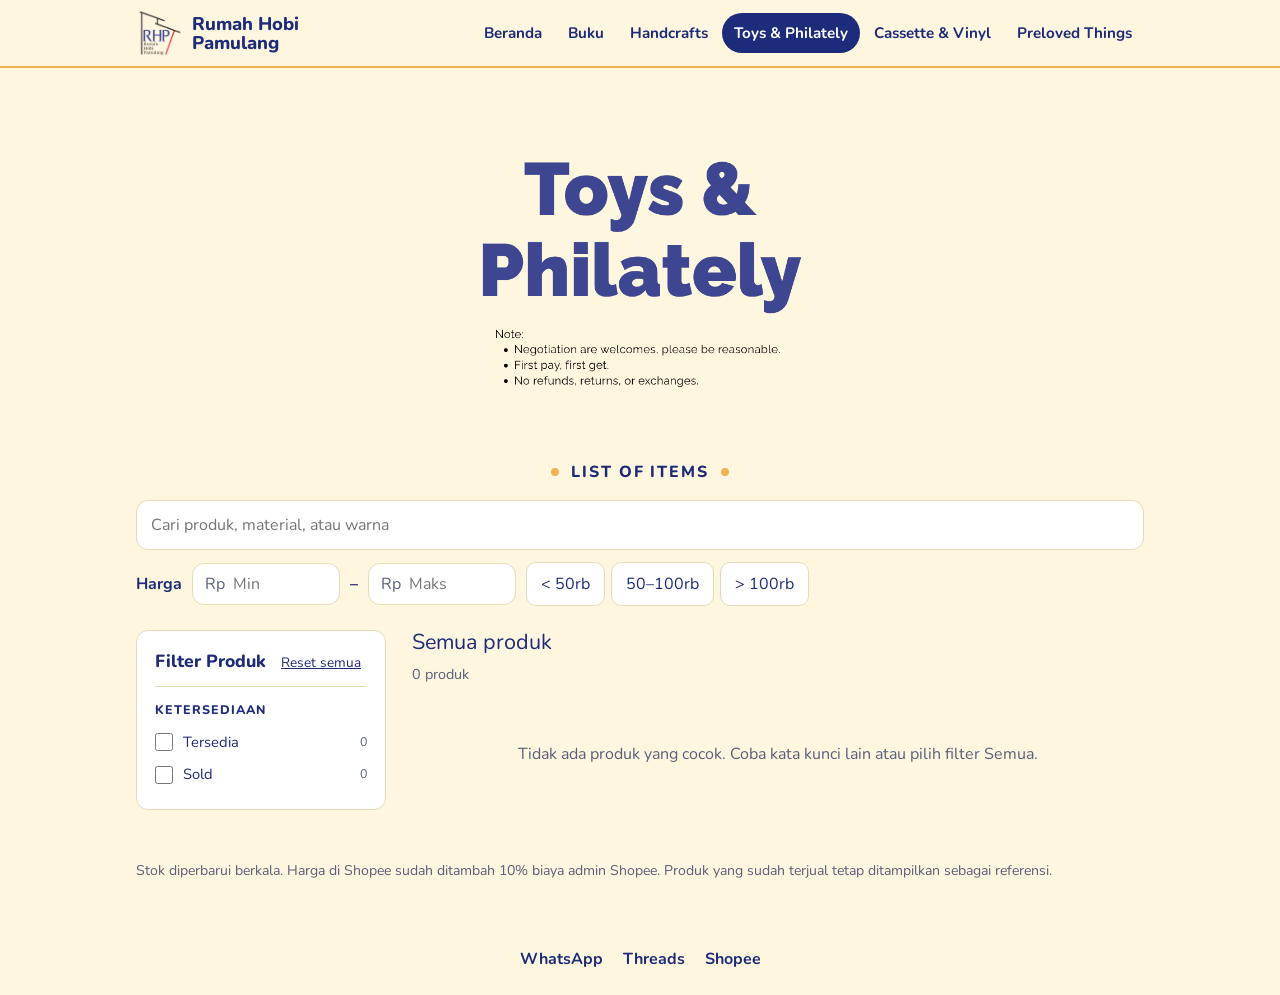
<file: toys/index.html>
<!doctype html>
<html lang="id">
<head>
<meta charset="utf-8">
<meta name="viewport" content="width=device-width, initial-scale=1, viewport-fit=cover">
<title>Toys &amp; Philately</title>
<link rel="icon" href="/images/logo-rhp.png">
<link rel="stylesheet" href="/site.css">
<style>
:root{--bg:#fff6df;--tint:#fdebc4;--card:#fff;--ink:#1c2b7a;--mute:#5a5f7a;--line:#e8d9b5;--acc:#1c2b7a;--accink:#fff;--thbg:#101010;--font:"Nunito","Segoe UI",system-ui,-apple-system,Roboto,sans-serif;color-scheme:light;box-sizing:border-box;padding-top:env(safe-area-inset-top,0px);padding-bottom:env(safe-area-inset-bottom,0px)}
html{scroll-padding-top:env(safe-area-inset-top,0px)}
*{box-sizing:border-box}
body{margin:0;background:var(--bg);color:var(--ink);font:16px/1.5 var(--font)}
.wrap{max-width:960px;margin:0 auto;padding:28px 16px 48px}
h1{font:800 clamp(1.35rem,4.6vw,2rem)/1.15 var(--font);margin:0 0 6px;color:var(--acc)}
.hero{display:flex;align-items:center;gap:16px;background:var(--tint);border-radius:16px;padding:18px;margin-bottom:18px}
.logo{width:72px;height:72px;flex:none;border-radius:50%}
.hero .sub{margin:0;max-width:none}
.hero>div{flex:1;min-width:0}
h2{font:700 1.35rem/1.2 var(--font);margin:0 0 4px}
.sub{color:var(--mute);margin:0 0 20px;max-width:56ch}
.hint{color:var(--mute);font-size:.9rem;margin:0 0 14px}
.sec{margin-top:30px}
input[type=search]{width:100%;padding:12px 14px;border:1px solid var(--line);border-radius:12px;background:var(--card);color:var(--ink);font:inherit}
.bar{display:flex;flex-wrap:wrap;gap:8px;margin:10px 0 6px}
.chips{display:flex;gap:6px}
.chip{padding:9px 14px;border:1px solid var(--line);border-radius:10px;background:var(--card);color:var(--ink);font:inherit;cursor:pointer}
.chip[hidden]{display:none}
.chip[aria-pressed=true]{background:var(--acc);color:var(--accink);border-color:var(--acc)}
:focus-visible{outline:2px solid var(--acc);outline-offset:2px}
.cats{display:grid;grid-template-columns:repeat(auto-fill,minmax(190px,1fr));gap:10px}
.cat{display:flex;align-items:center;gap:12px;text-align:left;padding:10px;border:1px solid var(--line);border-radius:8px;background:var(--card);color:var(--ink);font:inherit;cursor:pointer}
.cat[aria-pressed=true]{border-color:var(--acc);box-shadow:0 0 0 2px var(--acc)}
.ico{position:relative;flex:none;width:52px;height:52px;border-radius:6px;overflow:hidden;display:grid;place-items:center;color:#fff;font:700 1rem var(--font)}
.ico img{position:absolute;inset:0;width:100%;height:100%;object-fit:cover}
.ico.ok span{display:none}
.ico.ok img{background:var(--card)}
.ct b{display:block;font:700 1rem/1.25 var(--font)}
.ct small{color:var(--mute);font-size:.82rem}
.count{color:var(--mute);font-size:.9rem;margin:8px 0 16px}
.grid{display:grid;grid-template-columns:repeat(auto-fill,minmax(168px,1fr));gap:18px}
.book{display:flex;flex-direction:column;background:var(--card);border:1px solid var(--line);border-radius:6px;overflow:hidden}
.cover{position:relative;aspect-ratio:3/4;display:flex;flex-direction:column;justify-content:flex-end;padding:14px 12px 14px 26px;color:#fff;overflow:hidden}
.cover::before{content:"";position:absolute;inset:0 auto 0 0;width:14px;background:rgba(0,0,0,.28);box-shadow:inset -2px 0 0 rgba(255,255,255,.14)}
.cover img{position:absolute;inset:0;width:100%;height:100%;object-fit:cover}
.cover b{font:700 1.05rem/1.2 var(--font)}
.cover i{font:.8rem/1.3 var(--font);opacity:.85;margin-top:6px;font-style:normal}
.has-img .cover::before,.has-img .cover b,.has-img .cover i{display:none}
.sold .cover{filter:grayscale(.85) brightness(.8)}
.stamp{position:absolute;z-index:2;top:34%;left:50%;transform:translate(-50%,-50%) rotate(-12deg);border:3px solid #fff;color:#fff;padding:4px 12px;font:700 1.1rem var(--font);border-radius:4px;background:rgba(162,59,59,.88)}
.info{padding:12px;display:flex;flex-direction:column;gap:10px;flex:1}
.meta{display:none}
.has-img .meta{display:block}
.meta .t{font:700 .95rem/1.25 var(--font)}
.meta .a{color:var(--mute);font-size:.82rem}
.price{font-weight:800;color:var(--acc)}
.sold .price{color:var(--mute);text-decoration:line-through}
.kode{color:var(--mute);font-size:.8rem;line-height:1.35}
.lang{display:inline-block;font-size:.72rem;font-weight:700;color:var(--acc);background:var(--tint);border-radius:999px;padding:2px 9px}
.acts{margin-top:auto;display:flex;gap:8px}
.act{flex:1;height:42px;border-radius:10px;display:grid;place-items:center;color:#fff;text-decoration:none}
.act svg{width:22px;height:22px;fill:currentColor}
.wa{background:#1fa855}
.th{background:var(--thbg)}
.sp{background:#ee4d2d}
.note{color:var(--mute);font-size:.76rem;line-height:1.3;margin-top:-4px}
.done{margin-top:auto;display:block;text-align:center;padding:10px;border-radius:8px;color:var(--mute);border:1px dashed var(--line)}
.empty{grid-column:1/-1;padding:40px 0;text-align:center;color:var(--mute)}
.foot{margin-top:32px;color:var(--mute);font-size:.88rem}
#toast{position:fixed;left:50%;bottom:calc(20px + env(safe-area-inset-bottom,0px));transform:translateX(-50%);background:var(--ink);color:var(--bg);padding:10px 16px;border-radius:10px;font-size:.9rem;opacity:0;pointer-events:none;transition:opacity .2s;max-width:90vw;text-align:center}
#toast.on{opacity:1}
.pager{display:flex;flex-wrap:wrap;justify-content:center;align-items:center;gap:6px;margin-top:22px}
.pg{min-width:40px;height:40px;padding:0 12px;border:1px solid var(--line);border-radius:10px;background:var(--card);color:var(--ink);font:inherit;cursor:pointer}
.pg.on{background:var(--acc);color:var(--accink);border-color:var(--acc);font-weight:700}
.pg:disabled{opacity:.4;cursor:default}
.pgdot{color:var(--mute);padding:0 4px}
.cover{cursor:pointer}
.modal{position:fixed;inset:0;z-index:50;background:rgba(18,35,77,.55);display:flex;overflow-y:auto;overscroll-behavior:contain;padding:calc(12px + env(safe-area-inset-top,0px)) 12px calc(12px + env(safe-area-inset-bottom,0px))}
.mbox{position:relative;margin:auto;background:var(--card);border-radius:16px;max-width:780px;width:100%;overflow:hidden;display:grid;grid-template-columns:minmax(0,1fr) minmax(0,1fr)}
.mslide{position:relative;aspect-ratio:3/4;background:var(--tint);overflow:hidden;touch-action:pan-y}
.mslide img{position:absolute;inset:0;width:100%;height:100%;object-fit:contain}
.mfall{position:absolute;inset:0;display:flex;flex-direction:column;justify-content:flex-end;padding:20px;color:#fff}
.mfall b{font:700 1.3rem/1.2 var(--font)}
.mfall i{font-style:normal;opacity:.85;margin-top:6px}
.mload{position:absolute;inset:0;display:grid;place-items:center;color:var(--mute);font-size:.9rem}
.mnav{position:absolute;top:50%;transform:translateY(-50%);width:40px;height:40px;border-radius:50%;border:0;background:rgba(255,255,255,.92);color:var(--ink);font-size:1.4rem;line-height:1;cursor:pointer;box-shadow:0 2px 8px rgba(0,0,0,.25)}
.mprev{left:10px}
.mnext{right:10px}
.mcount{position:absolute;bottom:10px;left:50%;transform:translateX(-50%);background:rgba(18,35,77,.72);color:#fff;font-size:.78rem;padding:3px 10px;border-radius:999px}
.mclose{position:absolute;top:10px;right:10px;z-index:3;width:38px;height:38px;border-radius:50%;border:0;background:rgba(255,255,255,.95);color:var(--ink);font-size:1.1rem;cursor:pointer;box-shadow:0 2px 8px rgba(0,0,0,.25)}
.minfo{padding:22px 20px;display:flex;flex-direction:column;gap:10px}
.minfo h3{font:800 1.25rem/1.25 var(--font);margin:0;padding-right:36px;color:var(--acc)}
.ma{color:var(--mute)}
.mprice{font-weight:800;font-size:1.3rem;color:var(--acc)}
.mprice.sold{color:var(--mute);text-decoration:line-through}
.modal[hidden],.mfall[hidden],.mload[hidden],.mnav[hidden],.mcount[hidden],.mslide img[hidden]{display:none}
#toast{z-index:60}
@media (max-width:640px){.mbox{grid-template-columns:1fr}.mslide{aspect-ratio:auto;height:55vh;height:55svh;max-height:480px}}
.copylink{align-self:flex-start;padding:8px 14px;border:1px dashed var(--acc);border-radius:10px;background:transparent;color:var(--acc);font:inherit;font-weight:700;cursor:pointer}
.hero{background:#fff;border:2px solid #1c2b7a;border-radius:14px}
.book,.cat{border-color:#e8d9b5;border-radius:12px}

/* ===== TAMBAHAN: sidebar filter + filter harga ===== */
.wrap{max-width:1180px}
.pricebar{display:flex;flex-wrap:wrap;align-items:center;gap:10px;margin:12px 0 0}
.plabel{font-weight:700;color:var(--acc)}
.prp{display:flex;align-items:center;gap:6px;border:1px solid var(--line);border-radius:12px;background:var(--card);padding:0 12px;height:42px;color:var(--mute)}
.prp input{width:96px;border:0;outline:0;background:none;font:inherit;color:var(--ink)}
.layout{display:grid;grid-template-columns:250px minmax(0,1fr);gap:26px;align-items:start;margin-top:24px}
.layout .sec{margin-top:0}
.side{background:var(--card);border:1px solid var(--line);border-radius:12px;padding:18px;position:sticky;top:16px;max-height:calc(100vh - 32px);overflow:auto}
.sidehead{display:flex;justify-content:space-between;align-items:baseline;padding-bottom:12px;border-bottom:1px solid var(--line)}
.sidehead b{font:800 1.1rem var(--font);color:var(--acc)}
.rst{background:none;border:0;color:var(--acc);font:inherit;font-size:.85rem;cursor:pointer;text-decoration:underline}
.fg{padding:14px 0;border-bottom:1px solid var(--line)}
.fg:last-child{border-bottom:0;padding-bottom:0}
.fg h3{font:800 .78rem var(--font);letter-spacing:.08em;text-transform:uppercase;margin:0 0 8px;color:var(--acc)}
.ck{display:flex;align-items:center;gap:10px;padding:5px 0;cursor:pointer;color:var(--ink);font-size:.92rem}
.ck input{width:18px;height:18px;accent-color:var(--acc);margin:0;cursor:pointer}
.ck .n{margin-left:auto;color:var(--mute);font-size:.78rem}
.ftoggle{display:none;margin-top:14px}
.grid{grid-template-columns:repeat(3,minmax(0,1fr))}
@media (max-width:980px){.grid{grid-template-columns:repeat(2,minmax(0,1fr))}}
@media (max-width:820px){
  .layout{grid-template-columns:1fr}
  .ftoggle{display:inline-block}
  .side{display:none;position:static;max-height:none}
  .side.open{display:block}
}

/* ===== TAMBAHAN: kartu produk gaya baru + animasi hover ===== */
.book{--bkdark:var(--acc);background:var(--bkdark);border:1px solid var(--line);border-radius:18px;transition:transform .28s cubic-bezier(.2,.8,.2,1),box-shadow .28s;animation:bkrise .5s backwards}
.book:nth-child(3n+2){animation-delay:.06s}
.book:nth-child(3n+3){animation-delay:.12s}
.book:hover,.book:focus-within{transform:translateY(-6px);box-shadow:0 18px 30px -16px rgba(28,43,122,.55)}
.bk-top{position:relative;background:var(--tint);padding:26px 0 22px;display:grid;place-items:center}
.bk-badge{position:absolute;top:12px;left:12px;z-index:3;background:#fff;color:#1a7f45;font:800 .74rem var(--font);border-radius:999px;padding:4px 12px;box-shadow:0 2px 6px rgba(0,0,0,.12)}
.bk-badge.is-sold{color:#a23b3b}
.book .bk-top .cover{width:62%;aspect-ratio:3/4;padding:14px 12px 12px 22px;justify-content:space-between;border-radius:3px 9px 9px 3px;box-shadow:6px 10px 18px -6px rgba(0,0,0,.45);transition:transform .35s cubic-bezier(.2,.8,.2,1),box-shadow .35s}
.book:hover .bk-top .cover{transform:translateY(-4px) rotate(-2deg) scale(1.04);box-shadow:10px 16px 24px -8px rgba(0,0,0,.5)}
.book .bk-top .cover::before{width:8px}
.book .cover b{font:800 1.02rem/1.15 var(--font);text-transform:uppercase;letter-spacing:.02em}
.book .cover i{font:700 .58rem/1.3 var(--font);letter-spacing:.08em;text-transform:uppercase;opacity:.9;margin-top:0}
.bk-body{padding:16px 18px 18px;display:flex;flex-direction:column;gap:2px;flex:1;color:#fff}
.bk-title{font:800 1.05rem/1.25 var(--font);margin:0;color:#fff;overflow-wrap:anywhere}
.bk-author{font-size:.86rem;color:rgba(255,255,255,.75)}
.bk-meta{display:flex;justify-content:space-between;align-items:center;gap:8px;margin:12px 0 14px}
.bk-price{font:800 1.2rem var(--font);color:var(--tint)}
.sold .bk-price{text-decoration:line-through;opacity:.6}
.bk-cond{font-size:.78rem;color:rgba(255,255,255,.75);text-align:right;line-height:1.25}
.bk-btn{margin-top:auto;width:100%;background:transparent;color:var(--tint);border:1.5px solid rgba(253,235,196,.6);border-radius:12px;padding:10px;font:800 .9rem var(--font);cursor:pointer;transition:background .2s,color .2s,transform .2s,border-color .2s}
.book:hover .bk-btn,.bk-btn:hover{background:var(--tint);color:var(--acc);border-color:var(--tint)}
.bk-btn:active{transform:scale(.97)}
@keyframes bkrise{from{opacity:0;transform:translateY(14px)}to{opacity:1;transform:none}}

/* ===== TAMBAHAN: pop up detail ===== */
.mbox{animation:mpop .25s ease-out}
@keyframes mpop{from{opacity:0;transform:scale(.96) translateY(10px)}to{opacity:1;transform:none}}
.buy{border-top:1px solid var(--line);padding-top:14px;margin-top:6px}
.buyh{font:800 .78rem var(--font);letter-spacing:.08em;text-transform:uppercase;margin:0 0 10px;color:var(--acc)}
.buylist{display:grid;gap:8px}
.buylist .act{display:flex;align-items:center;justify-content:flex-start;gap:10px;height:auto;padding:12px 16px;font-weight:800;font-size:.95rem;transition:transform .15s,filter .15s}
.buylist .act:hover{transform:translateY(-2px);filter:brightness(1.12)}
.buylist .act small{margin-left:auto;font-weight:700;opacity:.9;font-size:.82rem}
.buy .note{margin-top:10px}
.copylink{transition:background .2s,color .2s}
.copylink:hover{background:var(--acc);color:#fff}
@media (prefers-reduced-motion:reduce){.book,.book .cover,.bk-btn,.mbox,.buylist .act{transition:none!important;animation:none!important}.book:hover{transform:none}}
@media (max-width:640px){.bk-body{padding:12px}.bk-meta{flex-direction:column;align-items:flex-start;gap:2px}.bk-cond{text-align:left}.bk-top{padding:22px 0 18px}.book .bk-top .cover{width:70%}}

/* ===== HANDCRAFTS: varian (titik warna / lencana) ===== */
.vr{display:flex;flex-wrap:wrap;align-items:center;gap:6px;margin-top:8px}
.vd{display:inline-block;width:16px;height:16px;border-radius:50%;border:1.5px solid rgba(255,255,255,.85);flex:none}
.vd.out{opacity:.4;background-image:linear-gradient(135deg,transparent 44%,#fff 44%,#fff 56%,transparent 56%)}
.vb{display:inline-grid;place-items:center;min-width:22px;height:22px;padding:0 7px;border-radius:999px;border:1.5px solid rgba(253,235,196,.6);color:var(--tint);font:800 .72rem/1 var(--font)}
.vb.out{opacity:.4;text-decoration:line-through}
.vm{font-size:.74rem;font-weight:700;color:rgba(255,255,255,.75)}
.vpick{margin:6px 0 2px}
.vopts{display:flex;flex-wrap:wrap;gap:8px}
.vo{display:inline-flex;align-items:center;gap:8px;border:1.5px solid var(--line);background:#fff;border-radius:999px;padding:6px 14px 6px 7px;font:700 .88rem var(--font);color:var(--ink);cursor:pointer;transition:box-shadow .15s,border-color .15s}
.vo.t{padding:8px 16px}
.vo .vd{width:22px;height:22px;border-color:rgba(0,0,0,.25)}
.vo.on{border-color:var(--acc);box-shadow:0 0 0 2px var(--acc)}
.vo:hover:not(.out){border-color:var(--acc)}
.vo.out{opacity:.5;cursor:not-allowed}
.vo.out span{text-decoration:line-through}
.vo em{font-style:normal;color:var(--mute);font-size:.72rem;font-weight:600}

/* ===== penyesuaian agar rapi di dalam .sh-main ===== */
.sh-main .foot{margin-top:32px;max-width:none}
.sh-main .count{margin:8px 0 16px;max-width:none}
</style>
</head>
<body class="sh-page sh-toys">
<script src="/site.js"></script>
<main class="sh-main">
  <section class="sh-banner">
    <img src="/images/toys/banner.png" alt="" onerror="this.remove()">
  </section>
  <h2 class="sh-title">List of Items</h2>

  <input type="search" id="q" placeholder="Cari produk, material, atau warna" aria-label="Cari produk, material, atau warna">

  <div class="pricebar">
    <span class="plabel">Harga</span>
    <label class="prp">Rp <input type="number" id="pmin" min="0" step="1000" placeholder="Min" aria-label="Harga minimum"></label>
    <span class="plabel">–</span>
    <label class="prp">Rp <input type="number" id="pmax" min="0" step="1000" placeholder="Maks" aria-label="Harga maksimum"></label>
    <div class="chips" id="pchips">
      <button class="chip" data-min="" data-max="50000" aria-pressed="false">&lt; 50rb</button>
      <button class="chip" data-min="50000" data-max="100000" aria-pressed="false">50–100rb</button>
      <button class="chip" data-min="100000" data-max="" aria-pressed="false">&gt; 100rb</button>
    </div>
  </div>

  <button class="chip ftoggle" id="ftoggle" aria-expanded="false">☰ Filter produk</button>

  <div class="layout">
    <aside class="side" id="side" aria-label="Filter produk">
      <div class="sidehead"><b>Filter Produk</b><button class="rst" id="reset">Reset semua</button></div>
      <div id="filters"></div>
    </aside>

    <section class="sec" id="semua" aria-labelledby="h-semua">
      <h2 id="h-semua">Semua produk</h2>
      <div class="count" id="count"></div>
      <div class="grid" id="grid"></div>
      <div class="pager" id="pager"></div>
    </section>
  </div>

  <p class="foot">Stok diperbarui berkala. Harga di Shopee sudah ditambah 10% biaya admin Shopee. Produk yang sudah terjual tetap ditampilkan sebagai referensi.</p>
</main>
<div id="modal" class="modal" hidden role="dialog" aria-modal="true" aria-labelledby="mtitle">
  <div class="mbox">
    <button class="mclose" id="mclose" aria-label="Tutup">✕</button>
    <div class="mslide" id="mslide">
      <img id="mimg" alt="" hidden>
      <div class="mfall" id="mfall" hidden></div>
      <div class="mload" id="mload">Memuat foto…</div>
      <button class="mnav mprev" id="mprev" aria-label="Foto sebelumnya" hidden>‹</button>
      <button class="mnav mnext" id="mnext" aria-label="Foto berikutnya" hidden>›</button>
      <div class="mcount" id="mcount" hidden></div>
    </div>
    <div class="minfo" id="minfo"></div>
  </div>
</div>
<div id="toast" role="status" aria-live="polite"></div>
<script>
// ====== ISI 3 BARIS INI ======
// Nomor WhatsApp: format internasional tanpa + atau spasi (contoh: 6281234567890)
var WA = "6285791944282";
// Username Threads tanpa tanda @ (contoh: tokoprodukmu)
var THREADS_USER = "adopt.a.mine";
// Link toko Shopee, dipakai kalau sebuah produk belum punya link Shopee sendiri
var SHOPEE_SHOP = "https://shopee.co.id/shop/24761013";
// ===== pengali harga Shopee (1.1 = harga + 10% admin) =====
var SHOPEE_MARKUP = 1.1;
// ===== DATA DARI GOOGLE SHEETS (opsional) =====
// Tempel link CSV dari Google Sheets (File > Share > Publish to web > CSV) di antara tanda kutip.
// Kalau dikosongkan, katalog memakai daftar BOOKS yang ada di file ini.
var SHEET_CSV = "https://docs.google.com/spreadsheets/d/e/2PACX-1vR2gpanr5-3SRPnctVey4WAgaj1oBqKgVhn_EOT0IDx3TWoYQthnlsJTu8tFcLKQoXZxKu4ME6WdF-N/pub?gid=1827337085&single=true&output=csv";
// ===== urutan kategori (opsional) =====
// Isi nama kategori sesuai urutan yang kamu mau, contoh: ["Teenlit","CTM","Rare Finds"]
// Kategori yang tidak ditulis di sini tampil setelahnya, sesuai urutan kemunculan di daftar produk.
var CATEGORY_ORDER = [];
// ===== FOTO (opsional) =====
// Foto sampul produk : images/crafts/<kode huruf kecil>.jpg      contoh: images/crafts/h-001.jpg
// Logo kategori    : images/kategori/<nama kategori>.png     contoh: images/kategori/ctm.png
//   (nama kategori ditulis huruf kecil, spasi dan simbol jadi tanda hubung: "Rare Finds" jadi rare-finds)
// Kalau fotonya belum ada, otomatis tampil blok warna seperti biasa.
// Format: [kode, judul, penulis, harga, status, kategori, link Shopee produk ini (boleh dikosongkan)]
// status: "ready" atau "sold"
// Kategori baru otomatis muncul di bagian Kategori begitu ada produk yang memakainya.
// Satu produk boleh masuk beberapa kategori, pisahkan dengan |  contoh: "CTM | New Arrival!"
// Warna sampul (kalau belum ada foto) mengikuti kategori pertama.
var ICON_WA = '<svg viewBox="0 0 24 24" aria-hidden="true"><path d="M12 2.5a9.5 9.5 0 0 0-8.1 14.4L2.6 21.4l4.6-1.2A9.5 9.5 0 1 0 12 2.5zm0 1.9a7.6 7.6 0 1 1-3.9 14.1l-.4-.2-2.4.6.6-2.3-.3-.4A7.6 7.6 0 0 1 12 4.4zM8.9 7.8c-.2 0-.5.1-.7.4-.3.3-.9.9-.9 2.1s1 2.5 1.1 2.7c.1.2 1.8 2.9 4.5 3.9 2.2.9 2.7.7 3.1.6.5-.1 1.5-.6 1.7-1.2.2-.6.2-1.1.2-1.2l-.5-.3-1.7-.8c-.2-.1-.4-.1-.6.1l-.8 1c-.1.2-.3.2-.5.1-.3-.1-1.1-.4-2-1.2-.7-.7-1.2-1.5-1.4-1.8-.1-.2 0-.4.1-.5l.4-.4.3-.5v-.5l-.8-1.9c-.2-.5-.4-.4-.6-.4z"/></svg>';
var ICON_TH = '<svg viewBox="0 0 24 24" aria-hidden="true"><path d="M12.2 2.5c-5.6 0-9 3.4-9 9.5s3.4 9.5 9 9.5c4.6 0 7.3-2.200 7.300-5.500 0-2.400-1.500-3.900-4.100-4.300-.1-2.300-1.400-3.600-3.500-3.600-1.400 0-2.500.6-3.100 1.600l1.500 1c.4-.6 1-.9 1.700-.9 1 0 1.600.6 1.700 1.800-.5-.1-1.100-.1-1.700-.1-2.300 0-3.800 1.200-3.800 3 0 1.800 1.500 3 3.500 3 1.900 0 3.200-1 3.700-2.700 1 .3 1.400.9 1.400 1.800 0 1.500-1.700 3.100-5.400 3.100-4.300 0-7-2.600-7-7.500s2.700-7.500 7.100-7.500c3.200 0 5.300 1.300 6.200 3.900l1.800-.6c-1.200-3.200-3.800-5-8-5zm-.9 11.100c-1 0-1.600-.5-1.600-1.200s.7-1.200 1.900-1.200c.5 0 1 0 1.500.1-.1 1.500-.8 2.300-1.800 2.300z"/></svg>';
var ICON_SP = '<svg viewBox="0 0 24 24" aria-hidden="true"><path d="M12 2.500a3.700 3.700 0 0 0-3.700 3.500H4.500L3.500 21.500h17L19.500 6h-3.800A3.700 3.700 0 0 0 12 2.500zm0 1.800c1 0 1.800.7 1.900 1.700h-3.800c.1-1 .9-1.700 1.900-1.700zm.1 6.200c1.600 0 2.600.8 2.700 1.800h-1.400c-.1-.4-.6-.7-1.300-.7-.7 0-1.100.3-1.100.7 0 1.200 4 .6 4 3.100 0 1.300-1.200 2.200-3 2.200-1.700 0-2.900-.8-3-2h1.500c.1.500.7.9 1.500.9.8 0 1.300-.3 1.300-.8 0-1.300-4-.6-4-3.100 0-1.200 1.100-2.100 2.800-2.100z"/></svg>';
var EXTS = ["jpg","jpeg","png","webp","JPG","JPEG"];
var ON_BOOK = "this.closest('.book').classList.add('has-img')";
var ON_CAT = "this.parentNode.classList.add('ok')";
var filter = "all", query = "", cat = [], langSel = [], kondSel = [], stSel = [], pmin = null, pmax = null, toastTimer;
function esc(s){return String(s).replace(/[&<>"]/g,function(c){return {"&":"&amp;","<":"&lt;",">":"&gt;",'"':"&quot;"}[c]})}
function rp(n){return "Rp" + n.toLocaleString("id-ID")}
function esc(s){return String(s).replace(/[&<>"]/g,function(c){return {"&":"&amp;","<":"&lt;",">":"&gt;",'"':"&quot;"}[c]})}
function rp(n){return "Rp" + n.toLocaleString("id-ID")}
function byKode(k){return BOOKS.filter(function(x){return x[0] === k})[0]}
// Satu produk boleh punya beberapa kategori: tulis dipisah tanda | , contoh "CTM | New Arrival!"
function catsOf(b){
  var c = b[5];
  if(!c) return ["Lainnya"];
  var a = (Array.isArray(c) ? c : String(c).split("|")).map(function(x){return String(x).trim()})
    .filter(function(x, i, arr){return x && arr.indexOf(x) === i});
  return a.length ? a : ["Lainnya"];
}
function catOf(b){return catsOf(b)[0]}
// Isian ke-7 = bahasa, isian ke-8 = link Shopee produk (opsional). Link Shopee lama di isian ke-7 tetap terbaca.
function isUrl(v){return /^https?:/i.test(String(v || ""))}
function langOf(b){return b[2] ? String(b[2]).trim() : ""}
function shopeeOf(b){return isUrl(b[6]) ? b[6] : (isUrl(b[7]) ? b[7] : "")}
var selVar = "";
var COLOR_MAP = {
  merah:"#d62839", red:"#d62839", biru:"#2f6fcf", blue:"#2f80ce", "biru muda":"#8ec5f5", "light blue":"#8ec5f5", "biru tua":"#1c2b7a", navy:"#1c2b7a",
  hijau:"#3c9a5a", green:"#3c9a5a", "hijau muda":"#a8dba8", "hijau tua":"#1f5d3a", olive:"#6b6e3c", sage:"#9caf88", "hijau sage":"#9caf88", mint:"#a8e6cf",
  kuning:"#f2c94c", yellow:"#f2c94c", mustard:"#d4a017", oranye:"#f08a3c", orange:"#df7c54", jingga:"#f08a3c", terracotta:"#c4623f",
  ungu:"#7e57c2", purple:"#7e57c2", "ungu muda":"#c5b0f5", "ungu tua":"#2b1e49", "dark purple":"#2b1e49", lilac:"#c5b0f5", lavender:"#b9a7e8",
  pink:"#f4a6c8", "merah muda":"#f4a6c8", salmon:"#f4978e", peach:"#ffcba4", "dusty rose":"#d4a5a5", maroon:"#7a1f2b", burgundy:"#7a1f2b", crimson:"#701024",
  coklat:"#6b4423", cokelat:"#6b4423", brown:"#623c22", "coklat muda":"#b08968", "cokelat muda":"#b08968", tan:"#c19a6b", camel:"#c19a6b",
  hitam:"#222222", black:"#222222", putih:"#ffffff", white:"#ffffff", abu:"#9aa0a6", "abu-abu":"#9aa0a6", grey:"#9aa0a6", gray:"#9aa0a6",
  krem:"#f1e3c6", cream:"#f1e3c6", beige:"#d9c3a0", gold:"#d4af37", emas:"#d4af37", silver:"#c0c0c0", perak:"#c0c0c0", tosca:"#30b9b2", turquoise:"#30b9b2"
};
function isHex(t){return /^#([0-9a-f]{3}|[0-9a-f]{6})$/i.test(String(t || "").trim())}
// Format di Sheet: Nama:#kodewarna:stok | Nama:stok | Nama   (kode warna & stok boleh dikosongkan)
function parseVariants(raw){
  return String(raw || "").split("|").map(function(p){return p.trim()}).filter(Boolean).map(function(p){
    var tk = p.split(":").map(function(x){return x.trim()}), name = tk.shift() || "", color = "", stock = null;
    var eq = name.split("=");
    if(eq.length > 1){name = eq[0].trim(); if(isHex(eq[1])) color = eq[1].trim()}
    tk.forEach(function(t){if(isHex(t)) color = t; else if(/^\d+$/.test(t)) stock = parseInt(t, 10)});
    if(!color && COLOR_MAP[name.toLowerCase()]) color = COLOR_MAP[name.toLowerCase()];
    return {name:name, color:color, stock:stock};
  }).filter(function(v){return v.name});
}
function variantsOf(b){return parseVariants(b[10])}
function variantsAreColors(b){var vs = variantsOf(b); return vs.length > 0 && vs.every(function(v){return v.color})}
// titik warna (kalau semua varian punya warna) atau lencana teks/angka
function cardVariants(b){
  var vs = variantsOf(b); if(!vs.length) return "";
  var color = variantsAreColors(b), max = 6, more = vs.length - max;
  return '<div class="vr" aria-label="Varian">' + vs.slice(0, max).map(function(v){
    var out = v.stock === 0, tip = v.name + (out ? " (habis)" : "");
    return color
      ? '<span class="vd' + (out ? ' out' : '') + '" style="background-color:' + esc(v.color) + '" title="' + esc(tip) + '"></span>'
      : '<span class="vb' + (out ? ' out' : '') + '" title="' + esc(tip) + '">' + esc(v.name) + '</span>';
  }).join("") + (more > 0 ? '<span class="vm">+' + more + '</span>' : '') + '</div>';
}
function variantPickerHTML(b){
  var vs = variantsOf(b); if(!vs.length || b[4] === "sold") return "";
  var color = variantsAreColors(b);
  return '<div class="vpick"><h4 class="buyh">Pilih ' + (color ? 'warna' : 'varian') + '</h4><div class="vopts">' + vs.map(function(v){
    var out = v.stock === 0, left = (v.stock !== null && v.stock > 0 && v.stock <= 3) ? ' <em>sisa ' + v.stock + '</em>' : '';
    return '<button type="button" class="vo' + (color ? '' : ' t') + (out ? ' out' : '') + '" data-v="' + esc(v.name) + '"' + (out ? ' disabled' : '') + '>' +
      (color ? '<i class="vd" style="background-color:' + esc(v.color) + '"></i>' : '') + '<span>' + esc(v.name) + '</span>' + (out ? ' <em>habis</em>' : left) + '</button>';
  }).join("") + '</div></div>';
}
function fotosOf(b){return String(b[9] || "").split(/[\s,|]+/).filter(isUrl)}
function coverImg(b){
  var fu = fotosOf(b);
  if(!fu.length) return imgTag("/images/toys/" + encodeURIComponent(b[0].toLowerCase()), ON_BOOK);
  return '<img src="' + esc(fu[0]) + '" alt="" loading="lazy" onload="' + ON_BOOK + '" onerror="this.remove()">';
}
document.getElementById("mimg").addEventListener("error", function(){
  if(slides.length){this.hidden = true; document.getElementById("mfall").hidden = false}
});
function slug(n){return n.toLowerCase().replace(/[^a-z0-9]+/g,"-").replace(/^-+|-+$/g,"")}
function initials(n){return n.replace(/[^A-Za-z0-9]/g,"").slice(0,2).toUpperCase() || "#"}
// Mencoba jpg, lalu png, lalu webp. Kalau semuanya tidak ada, gambar dibuang dan blok warna yang tampil.
function nextImg(el){
  var i = +(el.getAttribute("data-i") || 0) + 1;
  if(i < EXTS.length){el.setAttribute("data-i", i); el.src = el.getAttribute("data-base") + "." + EXTS[i]}
  else el.remove();
}
function imgTag(base, onload){
  return '<img src="' + base + '.jpg" data-base="' + base + '" data-i="0" alt="" loading="lazy" onload="' + onload + '" onerror="nextImg(this)">';
}
function toast(t){
  var el = document.getElementById("toast");
  el.textContent = t; el.className = "on";
  clearTimeout(toastTimer);
  toastTimer = setTimeout(function(){el.className = ""}, 3200);
}
function categories(){
  var map = {}, order = [];
  BOOKS.forEach(function(b){
    catsOf(b).forEach(function(c){
      if(!map[c]){map[c] = {n:0, r:0}; order.push(c)}
      map[c].n++;
      if(b[4] === "ready") map[c].r++;
    });
  });
  order.sort(function(a,b){
    var x = CATEGORY_ORDER.indexOf(a), y = CATEGORY_ORDER.indexOf(b);
    return (x < 0 ? 9999 : x) - (y < 0 ? 9999 : y);
  });
  return order.map(function(c){return {name:c, n:map[c].n, r:map[c].r}});
}
var BOOKS = [];
var CATS = categories();
var PALETTE = ["#2d56a8","#3f6fc4","#1f4287","#4a7fd0","#2b6f9e","#5a62b8","#2f7fa8","#4458a8"];
function colorOf(c){
  var i = CATS.map(function(x){return x.name}).indexOf(c);
  return PALETTE[(i < 0 ? 0 : i) % PALETTE.length];
}
function renderCats(){
  document.getElementById("cats").innerHTML = CATS.map(function(c){
    return '<button class="cat" data-cat="' + esc(c.name) + '" aria-pressed="' + (cat === c.name) + '">' +
      '<span class="ico" style="background:' + colorOf(c.name) + '"><span>' + esc(initials(c.name)) + '</span>' + imgTag("/images/kategori/" + slug(c.name), ON_CAT) + '</span>' +
      '<span class="ct"><b>' + esc(c.name) + '</b><small>' + c.r + ' tersedia dari ' + c.n + '</small></span></button>';
  }).join("");
}
// ===== PAGING =====
var PER_PAGE = 20, page = 1, lastSig = "";
(function(){
  var p = new URLSearchParams(location.search);
  function lst(k){return p.get(k) ? p.get(k).split(",").filter(Boolean) : []}
  cat = lst("kat"); langSel = lst("bhs"); kondSel = lst("kond");
  var mn = p.get("min"), mx = p.get("max");
  if(mn !== null && mn !== "" && !isNaN(+mn)) pmin = +mn;
  if(mx !== null && mx !== "" && !isNaN(+mx)) pmax = +mx;
  if(p.get("cari")) query = p.get("cari");
  stSel = lst("status").filter(function(x){return x === "ready" || x === "sold"});
  var h = parseInt(p.get("hal"), 10);
  if(h > 1) page = h;
  lastSig = sigNow();
  document.getElementById("q").value = query;
  if(pmin !== null) document.getElementById("pmin").value = pmin;
  if(pmax !== null) document.getElementById("pmax").value = pmax;
  
})();
function renderPager(pages){
    try{
    var p = new URLSearchParams();
    if(cat.length) p.set("kat", cat.join(","));
    if(langSel.length) p.set("bhs", langSel.join(","));
    if(kondSel.length) p.set("kond", kondSel.join(","));
    if(pmin !== null) p.set("min", pmin);
    if(pmax !== null) p.set("max", pmax);
    if(query.trim()) p.set("cari", query.trim());
    if(stSel.length) p.set("status", stSel.join(","));
    if(page > 1) p.set("hal", page);
    var qs = p.toString();
    history.replaceState(null, "", location.pathname + (qs ? "?" + qs : "") + location.hash);
  }catch(err){}
  var el = document.getElementById("pager");
  if(pages < 2){el.innerHTML = ""; return}
  var nums = [];
  for(var i = 1; i <= pages; i++){
    if(i === 1 || i === pages || Math.abs(i - page) <= 1) nums.push(i);
    else if(nums[nums.length - 1] !== "…") nums.push("…");
  }
  el.innerHTML = '<button class="pg" data-p="' + (page - 1) + '"' + (page === 1 ? " disabled" : "") + ' aria-label="Halaman sebelumnya">‹</button>' +
    nums.map(function(n){
      return n === "…" ? '<span class="pgdot">…</span>'
        : '<button class="pg' + (n === page ? " on" : "") + '" data-p="' + n + '"' + (n === page ? ' aria-current="page"' : "") + '>' + n + '</button>';
    }).join("") +
    '<button class="pg" data-p="' + (page + 1) + '"' + (page === pages ? " disabled" : "") + ' aria-label="Halaman berikutnya">›</button>';
}
document.getElementById("pager").addEventListener("click", function(e){
  var b = e.target.closest(".pg"); if(!b || b.disabled) return;
  page = +b.getAttribute("data-p");
  render(); toList();
});
function render(){
  var q = query.trim().toLowerCase();
  var list = BOOKS.filter(function(b){
    if(cat.length && !catsOf(b).some(function(c){return cat.indexOf(c) > -1})) return false;
    if(langSel.length && langSel.indexOf(langOf(b)) < 0) return false;
    if(kondSel.length && kondSel.indexOf(b[8] || "") < 0) return false;
    if(stSel.length && stSel.indexOf(b[4]) < 0) return false;
    if(pmin !== null && b[3] < pmin) return false;
    if(pmax !== null && b[3] > pmax) return false;
    return !q || (b[1] + " " + b[2] + " " + catsOf(b).join(" ") + " " + variantsOf(b).map(function(v){return v.name}).join(" ")).toLowerCase().indexOf(q) > -1;
  });
  
  
  
  var sig = sigNow();
  if(sig !== lastSig){page = 1; lastSig = sig}
  var pages = Math.max(1, Math.ceil(list.length / PER_PAGE));
  if(page > pages) page = pages;
  var from = (page - 1) * PER_PAGE, pageList = list.slice(from, from + PER_PAGE);
  document.getElementById("count").textContent = list.length > PER_PAGE
    ? "Menampilkan " + (from + 1) + "–" + (from + pageList.length) + " dari " + list.length + " produk"
    : list.length + " produk";
  renderPager(pages);
  var html = pageList.map(function(b){
    var sold = b[4] === "sold", color = colorOf(catOf(b));
    var cond = (b[8] ? b[8] : "") || catsOf(b)[0];
    return '<article class="book' + (sold ? " sold" : "") + '">' +
      '<div class="bk-top"><span class="bk-badge' + (sold ? " is-sold" : "") + '">' + (sold ? "Sold" : "Tersedia") + '</span>' +
      '<div class="cover" data-k="' + esc(b[0]) + '" tabindex="0" role="button" aria-label="Lihat foto dan detail ' + esc(b[1]) + '" style="background:' + color + '">' +
      coverImg(b) +
      (sold ? '<span class="stamp">Sold</span>' : "") +
      '<b>' + esc(b[1]) + '</b><i>Rumah Hobi · ' + esc(b[0]) + '</i></div></div>' +
      '<div class="bk-body"><h3 class="bk-title">' + esc(b[1]) + '</h3><div class="bk-author">' + esc(b[2]) + '</div>' + cardVariants(b) +
      '<div class="bk-meta"><span class="bk-price">' + rp(b[3]) + '</span><span class="bk-cond">' + esc(cond) + '</span></div>' +
      '<button class="bk-btn" data-k="' + esc(b[0]) + '">Lihat detail</button></div></article>';
  }).join("");
  document.getElementById("grid").innerHTML = html || '<div class="empty">Tidak ada produk yang cocok. Coba kata kunci lain atau pilih filter Semua.</div>';
}
function toList(){
  var calm = window.matchMedia && matchMedia("(prefers-reduced-motion: reduce)").matches;
  document.getElementById("semua").scrollIntoView({behavior: calm ? "auto" : "smooth", block: "start"});
}
var qEl = document.getElementById("q");
qEl.addEventListener("input", function(e){
  query = e.target.value;
  
  render();
});
qEl.addEventListener("keydown", function(e){if(e.key === "Enter") toList()});



// Threads tidak bisa mengisi pesan otomatis, jadi pesannya disalin supaya tinggal ditempel di DM
document.getElementById("grid").addEventListener("click", function(e){
  var a = e.target.closest(".th"); if(!a) return;
  var m = a.getAttribute("data-msg");
  try{
    navigator.clipboard.writeText(m).then(function(){toast("Pesan disalin. Tempel di DM Threads.")}, function(){toast("Sebutkan judul dan kode produk di DM ya.")});
  }catch(err){toast("Sebutkan judul dan kode produk di DM ya.")}
});
loadBooks();

// ===== SIDEBAR FILTER + FILTER HARGA =====
function sigNow(){return [cat.join(","), stSel.join(","), query.trim().toLowerCase(), langSel.join(","), kondSel.join(","), pmin, pmax].join("|")}
function selOf(g){return g === "cat" ? cat : g === "lang" ? langSel : g === "kond" ? kondSel : stSel}
function uniqs(a){return a.filter(function(x, i){return a.indexOf(x) === i})}
function renderFilters(){
  var langs = uniqs(BOOKS.map(langOf)).filter(Boolean);
  var konds = uniqs(BOOKS.map(function(b){return b[8] || ""})).filter(Boolean);
  function grp(g, title, items){
    if(!items.length) return "";
    return '<div class="fg"><h3>' + title + '</h3>' + items.map(function(it){
      return '<label class="ck"><input type="checkbox" data-g="' + g + '" value="' + esc(it.v) + '"' + (selOf(g).indexOf(it.v) > -1 ? " checked" : "") + '><span>' + esc(it.l) + '</span><span class="n">' + it.n + '</span></label>';
    }).join("") + '</div>';
  }
  document.getElementById("filters").innerHTML =
    grp("cat", "Kategori", CATS.map(function(c){return {v:c.name, l:c.name, n:c.n}})) +
    grp("lang", "Material", langs.map(function(l){return {v:l, l:l, n:BOOKS.filter(function(b){return langOf(b) === l}).length}})) +
    grp("kond", "Kondisi", konds.map(function(k){return {v:k, l:k, n:BOOKS.filter(function(b){return b[8] === k}).length}})) +
    grp("st", "Ketersediaan", [
      {v:"ready", l:"Tersedia", n:BOOKS.filter(function(b){return b[4] === "ready"}).length},
      {v:"sold", l:"Sold", n:BOOKS.filter(function(b){return b[4] === "sold"}).length}]);
}
document.getElementById("filters").addEventListener("change", function(e){
  var t = e.target; if(!t.matches("input[data-g]")) return;
  var g = t.getAttribute("data-g"), arr = selOf(g), i = arr.indexOf(t.value);
  if(t.checked && i < 0) arr.push(t.value);
  if(!t.checked && i > -1) arr.splice(i, 1);
  render();
  if(t.checked && g === "cat") track("kategori-" + slug(t.value), "Kategori: " + t.value);
});
function setPrice(){
  var a = document.getElementById("pmin").value, b = document.getElementById("pmax").value;
  pmin = a === "" ? null : +a; pmax = b === "" ? null : +b;
  [].forEach.call(document.querySelectorAll("#pchips .chip"), function(c){
    c.setAttribute("aria-pressed", c.getAttribute("data-min") === a && c.getAttribute("data-max") === b);
  });
  render();
}
document.getElementById("pmin").addEventListener("input", setPrice);
document.getElementById("pmax").addEventListener("input", setPrice);
document.getElementById("pchips").addEventListener("click", function(e){
  var c = e.target.closest(".chip"); if(!c) return;
  var on = c.getAttribute("aria-pressed") === "true";
  document.getElementById("pmin").value = on ? "" : c.getAttribute("data-min");
  document.getElementById("pmax").value = on ? "" : c.getAttribute("data-max");
  setPrice();
});
document.getElementById("reset").addEventListener("click", function(){
  cat = []; langSel = []; kondSel = []; stSel = []; pmin = null; pmax = null; query = "";
  document.getElementById("q").value = "";
  document.getElementById("pmin").value = ""; document.getElementById("pmax").value = "";
  [].forEach.call(document.querySelectorAll("#pchips .chip"), function(c){c.setAttribute("aria-pressed", "false")});
  renderFilters(); render();
});
document.getElementById("ftoggle").addEventListener("click", function(){
  var o = document.getElementById("side").classList.toggle("open");
  this.setAttribute("aria-expanded", o);
});
// ===== POP UP FOTO PRODUK =====
// Foto pertama: images/produk/b-011.jpg (atau .jpeg). Foto tambahan: b-011-2.jpg, b-011-3.jpg, dst (harus berurutan).
var MAX_PHOTOS = 8;
var modal = document.getElementById("modal"), slides = [], sIdx = 0, mToken = 0, lastFocus = null, okExt = "";
function probe(base, cb){
  var list = okExt ? [okExt].concat(EXTS.filter(function(e){return e !== okExt})) : EXTS, i = 0;
  (function next(){
    if(i >= list.length) return cb(null);
    var ext = list[i++], im = new Image();
    im.onload = function(){okExt = ext; cb(base + "." + ext)};
    im.onerror = next;
    im.src = base + "." + ext;
  })();
}
function showSlide(i){
  var n = slides.length, img = document.getElementById("mimg");
  document.getElementById("mload").hidden = true;
  document.getElementById("mfall").hidden = n > 0;
  img.hidden = !n;
  ["mprev","mnext","mcount"].forEach(function(id){document.getElementById(id).hidden = n < 2});
  if(!n) return;
  sIdx = (i + n) % n;
  img.src = slides[sIdx];
  document.getElementById("mcount").textContent = (sIdx + 1) + " / " + n;
}
function loadSlides(b, token){
  var fu = fotosOf(b);
  if(fu.length){slides = fu.slice(); showSlide(0); return}
  var base = "/images/toys/" + encodeURIComponent(b[0].toLowerCase()), n = 1;
  (function step(){
    if(n > MAX_PHOTOS) return;
    probe(n === 1 ? base : base + "-" + n, function(url){
      if(token !== mToken) return;
      if(!url){if(!slides.length) showSlide(0); return}
      slides.push(url);
      showSlide(slides.length === 1 ? 0 : sIdx);
      n++; step();
    });
  })();
}
function modalActs(b){
  if(b[4] === "sold") return '<div class="buy"><span class="done">Produk ini sudah terjual dan ditampilkan sebagai referensi.</span></div>';
  if(variantsOf(b).length && !selVar) return '<div class="buy"><h4 class="buyh">Beli lewat</h4><p class="note">Pilih ' + (variantsAreColors(b) ? 'warna' : 'varian') + ' di atas dulu, lalu pilihan beli akan muncul.</p></div>';
  var msg = "Halo kak, aku mau beli produk “" + b[1] + "” (" + b[0] + ")" + (selVar ? ", varian: " + selVar : "");
  var wa = "https://wa.me/" + WA + "?text=" + encodeURIComponent(msg);
  var th = "https://www.threads.com/@" + THREADS_USER;
  var sp = shopeeOf(b);
  return '<div class="buy"><h4 class="buyh">Beli lewat</h4><div class="buylist">' +
    '<a class="act wa" href="' + esc(wa) + '" target="_blank" rel="noopener">' + ICON_WA + '<span>WhatsApp</span><small>' + rp(b[3]) + '</small></a>' +
    '<a class="act th" href="' + esc(th) + '" target="_blank" rel="noopener" data-msg="' + esc(msg) + '">' + ICON_TH + '<span>DM Threads</span><small>' + rp(b[3]) + '</small></a>' +
    (sp ? '<a class="act sp" href="' + esc(sp) + '" target="_blank" rel="noopener">' + ICON_SP + '<span>Shopee</span><small>' + rp(Math.round(b[3] * SHOPEE_MARKUP)) + '</small></a>' : '') +
    '</div><p class="note">Nama dan kode produk (' + esc(b[0]) + ') ikut terkirim. Threads tidak bisa mengisi pesan otomatis, jadi pesan disalin dulu — tinggal tempel di DM.' +
    (sp ? ' Harga Shopee sudah +10% biaya admin.' : ' Shopee hanya by request.') + ' Ongkir ditanggung pembeli.</p></div>';
}
function openModal(kode){
  var b = BOOKS.filter(function(x){return x[0] === kode})[0];
  if(!b) return;
  slides = []; sIdx = 0; mToken++; selVar = "";
  lastFocus = document.activeElement;
  var sold = b[4] === "sold", fb = document.getElementById("mfall");
  fb.style.background = colorOf(catOf(b));
  fb.innerHTML = '<b>' + esc(b[1]) + '</b><i>' + esc(b[2]) + '</i>';
  document.getElementById("minfo").innerHTML =
    '<h3 id="mtitle">' + esc(b[1]) + '</h3><div class="ma">' + esc(b[11] || "") + '</div>' +
    '<div class="mprice' + (sold ? " sold" : "") + '">' + rp(b[3]) + '</div>' +
    '<div class="kode">Kode ' + esc(b[0]) + '</div><div class="kode">' + esc(catsOf(b).join(", ")) + '</div>' +
    (langOf(b) ? '<div><span class="lang">' + esc(langOf(b)) + '</span></div>' : '') + variantPickerHTML(b) + '<div id="buybox">' + modalActs(b) + '</div>';
  document.getElementById("mimg").hidden = true;
  fb.hidden = true;
  document.getElementById("mload").hidden = false;
  ["mprev","mnext","mcount"].forEach(function(id){document.getElementById(id).hidden = true});
  modal.hidden = false;
  document.body.style.overflow = "hidden";
  document.getElementById("mclose").focus();
    setHash(b[0]); addCopyBtn();
  loadSlides(b, mToken);
}
function closeModal(){
  modal.hidden = true; mToken++; clearHash();
  document.body.style.overflow = "";
  if(lastFocus && lastFocus.focus) lastFocus.focus();
}
document.getElementById("grid").addEventListener("click", function(e){
  if(e.target.closest(".act")) return;
  var c = e.target.closest(".cover, .bk-btn");
  if(c) openModal(c.getAttribute("data-k"));
});
document.getElementById("grid").addEventListener("keydown", function(e){
  if(e.key !== "Enter" && e.key !== " ") return;
  var c = e.target.closest(".cover");
  if(c && e.target === c){e.preventDefault(); openModal(c.getAttribute("data-k"))}
});
modal.addEventListener("click", function(e){if(e.target === modal) closeModal()});
document.getElementById("mclose").addEventListener("click", closeModal);
document.getElementById("mprev").addEventListener("click", function(){showSlide(sIdx - 1)});
document.getElementById("mnext").addEventListener("click", function(){showSlide(sIdx + 1)});
document.addEventListener("keydown", function(e){
  if(modal.hidden) return;
  if(e.key === "Escape") closeModal();
  else if(e.key === "ArrowLeft") showSlide(sIdx - 1);
  else if(e.key === "ArrowRight") showSlide(sIdx + 1);
});
var tx = null;
document.getElementById("mslide").addEventListener("touchstart", function(e){tx = e.touches[0].clientX}, {passive:true});
document.getElementById("mslide").addEventListener("touchend", function(e){
  if(tx === null || slides.length < 2) return;
  var dx = e.changedTouches[0].clientX - tx; tx = null;
  if(Math.abs(dx) > 40) showSlide(sIdx + (dx < 0 ? 1 : -1));
});
document.getElementById("minfo").addEventListener("click", function(e){
  var a = e.target.closest(".th"); if(!a) return;
  var m = a.getAttribute("data-msg");
  try{
    navigator.clipboard.writeText(m).then(function(){toast("Pesan disalin. Tempel di DM Threads.")}, function(){toast("Sebutkan judul dan kode produk di DM ya.")});
  }catch(err){toast("Sebutkan judul dan kode produk di DM ya.")}
});
// ===== LINK PER BUKU (contoh: alamat-katalog/#b-011) =====
var pushed = false, curKode = "";
function setHash(kode){
  curKode = kode;
  var h = "#" + kode.toLowerCase();
  if(location.hash.toLowerCase() === h) return;
  history.pushState(null, "", h); pushed = true;
}
function clearHash(){
  curKode = "";
  if(!location.hash){pushed = false; return}
  if(pushed){pushed = false; history.back()}
  else history.replaceState(null, "", location.pathname + location.search);
}
function addCopyBtn(){
  document.getElementById("minfo").insertAdjacentHTML("beforeend", '<button class="copylink" id="mcopy">Salin link produk ini</button>');
}
document.getElementById("minfo").addEventListener("click", function(e){
  if(!e.target.closest(".copylink")) return;
  var url = location.href.split("#")[0] + "#" + curKode.toLowerCase();
  try{
    navigator.clipboard.writeText(url).then(function(){toast("Link produk disalin.")}, function(){toast("Salin dari address bar ya.")});
  }catch(err){toast("Salin dari address bar ya.")}
});

document.getElementById("minfo").addEventListener("click", function(e){
  var o = e.target.closest(".vo"); if(!o || o.disabled) return;
  selVar = o.getAttribute("data-v");
  [].forEach.call(document.querySelectorAll("#minfo .vo"), function(x){x.classList.toggle("on", x === o)});
  var b = byKode(curKode);
  if(b) document.getElementById("buybox").innerHTML = modalActs(b);
});
function syncHash(){
  var k = "";
  try{k = decodeURIComponent(location.hash.slice(1)).toLowerCase()}catch(err){}
  if(!k){if(!modal.hidden) closeModal(); return}
  var b = BOOKS.filter(function(x){return x[0].toLowerCase() === k})[0];
  if(b && (modal.hidden || curKode !== b[0])) openModal(b[0]);
}
window.addEventListener("hashchange", syncHash);
syncHash();
// ===== STATISTIK EVENT (GoatCounter) =====
// Mencatat: buka pop up, klik WhatsApp/Threads/Shopee, salin link, pilih kategori, dan kunjungan dari link produk.
function track(name, title, tries){
  tries = tries || 0;
  if(window.goatcounter && window.goatcounter.count){
    try{window.goatcounter.count({path: name, title: title || name, event: true})}catch(err){}
  } else if(tries < 20){
    setTimeout(function(){track(name, title, tries + 1)}, 500);
  }
}
function trackBook(aksi, kode){
  var b = BOOKS.filter(function(x){return x[0] === kode})[0];
  if(!b) return;
  track(aksi + "-" + kode.toLowerCase(), aksi + ": " + b[1] + " (" + b[0] + ")");
}
document.addEventListener("click", function(e){
  var a = e.target.closest(".act, .copylink, .cover, .cat, .bk-btn");
  if(!a) return;
  var card = a.closest(".book");
  var kode = a.closest("#modal") ? curKode : (card ? card.querySelector(".cover").getAttribute("data-k") : "");
  if(a.classList.contains("act")){
    var aksi = a.classList.contains("wa") ? "wa" : a.classList.contains("th") ? "threads" : a.classList.contains("sp") ? "shopee" : "";
    if(aksi && kode) trackBook(aksi, kode);
  } else if(a.classList.contains("copylink")){
    if(kode) trackBook("salin-link", kode);
  } else if(a.classList.contains("cover") || a.classList.contains("bk-btn")){
    trackBook("buka", a.getAttribute("data-k"));
  } else if(a.classList.contains("cat")){
    var c = a.getAttribute("data-cat");
    track("kategori-" + slug(c), "Kategori: " + c);
  }
});
(function(){
  var k = "";
  try{k = decodeURIComponent(location.hash.slice(1)).toLowerCase()}catch(err){}
  var b = k ? BOOKS.filter(function(x){return x[0].toLowerCase() === k})[0] : null;
  if(b) trackBook("link", b[0]);
})();
// ===== DATA DARI GOOGLE SHEETS =====
// Alamat CSV diisi di bagian pengaturan atas (SHEET_CSV). Kalau kosong, katalog memakai daftar BOOKS di file ini.
function parseCSV(t){
  var rows = [], row = [], f = "", q = false, c;
  t = String(t).replace(/^\uFEFF/, "");
  for(var i = 0; i < t.length; i++){
    c = t.charAt(i);
    if(q){
      if(c === '"'){if(t.charAt(i + 1) === '"'){f += '"'; i++} else q = false}
      else f += c;
    } else if(c === '"') q = true;
    else if(c === ","){row.push(f); f = ""}
    else if(c === "\n"){row.push(f); rows.push(row); row = []; f = ""}
    else if(c !== "\r") f += c;
  }
  if(f !== "" || row.length){row.push(f); rows.push(row)}
  return rows;
}
function rowsToBooks(rows){
  if(!rows.length) return null;
  var head = rows[0].map(function(h){return String(h).trim().toLowerCase()});
  function col(names){
    for(var i = 0; i < names.length; i++){var k = head.indexOf(names[i]); if(k > -1) return k}
    return -1;
  }
  var iK = col(["kode"]), iJ = col(["nama produk","judul","judul produk","nama","produk"]), iP = col(["material","bahan","penulis"]), iH = col(["harga","harga listing"]),
      iS = col(["status"]), iC = col(["kategori"]), iB = col(["bahasa"]), iL = col(["link_shopee","link shopee","link"]), iKo = col(["kondisi"]), iF = col(["foto","gambar","foto_url"]), iV = col(["varian","variant","warna"]), iD = col(["deskripsi","keterangan","catatan"]);
  if(iK < 0 || iJ < 0 || iH < 0 || iS < 0) return null;
  var get = function(r, i){return i > -1 ? String(r[i] || "").trim() : ""};
  var out = [];
  rows.slice(1).forEach(function(r){
    var kode = get(r, iK);
    if(!kode) return;
    var harga = parseInt(get(r, iH).replace(/[^0-9]/g, ""), 10) || 0;
    var row = [kode, get(r, iJ), get(r, iP), harga, /sold|terjual/i.test(get(r, iS)) ? "sold" : "ready", get(r, iC), get(r, iB)];
    var link = get(r, iL).split("?")[0];
    row.push(/^https?:/i.test(link) ? link : ""); row.push(iKo > -1 ? get(r, iKo) : ""); row.push(iF > -1 ? get(r, iF) : ""); row.push(iV > -1 ? get(r, iV) : ""); row.push(iD > -1 ? get(r, iD) : "");
    var vv = parseVariants(row[10]);
    if(vv.length && vv.every(function(v){return v.stock === 0})) row[4] = "sold"; // semua varian habis = sold
    out.push(row);
  });
  return out.length ? out : null;
}
function loadBooks(){
  if(!SHEET_CSV){renderFilters(); render(); return}
  var rendered = false;
  
  document.getElementById("grid").innerHTML = '<div class="empty">Memuat daftar produk…</div>';
  function apply(list){
    if(list){BOOKS = list; CATS = categories()}
    renderFilters(); render(); rendered = true;
    if(list) syncHash();
  }
  setTimeout(function(){if(!rendered) apply(null)}, 4000);
  fetch(SHEET_CSV).then(function(r){
    if(!r.ok) throw new Error("gagal");
    return r.text();
  }).then(function(t){
    var list = rowsToBooks(parseCSV(t));
    if(!list && window.console) console.warn("Data Google Sheets kosong atau judul kolom tidak cocok.");
    if(list || !rendered) apply(list);
  }).catch(function(){
    if(!rendered) apply(null);
  });
}
</script>
<script data-goatcounter="https://adoptamine.goatcounter.com/count" async src="//gc.zgo.at/count.js"></script>
</body>
</html>
</file>
<file: site.css>
@import url("https://fonts.googleapis.com/css2?family=Nunito:wght@400;600;700;800&display=swap");
:root{--sh-navy:#1c2b7a;--sh-red:#e0483f;--sh-cream:#fff6df;--sh-gold:#f0b24a;--sh-mute:#5a5f7a;--sh-font:"Nunito","Segoe UI",system-ui,-apple-system,Roboto,sans-serif;--sh-serif:"Nunito","Segoe UI",system-ui,-apple-system,Roboto,sans-serif;--bg:#fff6df;--card:#fff;--ink:#1c2b7a;--acc:#1c2b7a;--tint:#fdebc4;--line:#e8d9b5;--mute:#5a5f7a}
h1,h2,.minfo h3{font-family:var(--sh-serif);font-weight:400}
.sh-head,.sh-foot,.sh-main{font-family:var(--sh-font)}
.sh-head{position:sticky;top:0;z-index:40;background:var(--sh-cream);border-bottom:2px solid var(--sh-gold)}
.sh-in{max-width:1040px;margin:0 auto;padding:10px 16px;display:flex;align-items:center;gap:14px}
.sh-brand{display:flex;align-items:center;gap:10px;color:var(--sh-navy);text-decoration:none;font:400 1.15rem/1.05 var(--sh-serif)}
.sh-brand img{width:46px;height:46px;border-radius:6px;display:block}
.sh-nav{margin-left:auto;display:flex;gap:2px}
.sh-nav a{padding:9px 12px;border-radius:999px;color:var(--sh-navy);text-decoration:none;font-weight:700;font-size:.95rem}
.sh-nav a:hover{background:#fdebc4}
.sh-nav a[aria-current=page]{background:var(--sh-navy);color:#fff}
.sh-burger{display:none;margin-left:auto;width:42px;height:42px;border:2px solid var(--sh-navy);border-radius:10px;background:#fff;font-size:1.3rem;color:var(--sh-navy);cursor:pointer}
.sh-head a:focus-visible,.sh-burger:focus-visible,.sh-foot a:focus-visible,.sh-card:focus-visible,.sh-wa:focus-visible{outline:2px solid var(--sh-red);outline-offset:2px}
@media(max-width:760px){.sh-burger{display:block}.sh-nav{display:none;position:absolute;left:0;right:0;top:100%;background:var(--sh-cream);border-bottom:2px solid var(--sh-gold);flex-direction:column;padding:8px 16px 12px}.sh-nav.on{display:flex}}
body.sh-page{margin:0;color:var(--sh-navy);background:var(--sh-cream);font:16px/1.5 var(--sh-font)}
.sh-main{max-width:1040px;margin:0 auto;padding:32px 16px 8px}
.sh-main h1{font:400 clamp(2rem,7vw,3.4rem)/1.05 var(--sh-serif);margin:0 0 10px;color:var(--sh-navy)}
.sh-main p{color:var(--sh-mute);margin:0 0 18px;max-width:60ch}
.sh-main .sh-tag{color:var(--sh-red);font-weight:600;letter-spacing:.18em;font-size:.95rem;margin:0}
.sh-hero{display:flex;align-items:center;gap:28px;margin-bottom:26px}
.sh-hero img{width:120px;height:120px;flex:none}
.sh-cards{display:grid;grid-template-columns:repeat(auto-fit,minmax(200px,1fr));gap:16px}
.sh-card{display:flex;flex-direction:column;align-items:center;gap:12px;padding:14px 14px 18px;border:2px solid var(--sh-navy);border-radius:12px;background:#fff;color:var(--sh-navy);text-decoration:none;box-shadow:0 2px 0 rgba(28,43,122,.15);transition:transform .15s,box-shadow .15s}
.sh-card:hover{transform:translateY(-3px);box-shadow:0 8px 0 rgba(28,43,122,.15)}
.sh-pic{position:relative;width:100%;aspect-ratio:4/3;display:grid;place-items:center;font-size:3rem;background:var(--sh-cream);border-radius:8px;overflow:hidden}
.sh-pic img{position:absolute;inset:0;width:100%;height:100%;object-fit:contain;background:#fff}
.sh-card b{font:800 .95rem/1.2 var(--sh-font);letter-spacing:.04em;text-transform:uppercase;text-align:center}
.sh-grid{display:grid;grid-template-columns:repeat(auto-fill,minmax(180px,1fr));gap:16px}
.sh-item{border:2px solid var(--line);border-radius:12px;overflow:hidden;background:#fff}
.sh-item img{display:block;width:100%;aspect-ratio:1/1;object-fit:cover;background:var(--sh-cream)}
.sh-ib{padding:12px;display:flex;flex-direction:column;gap:6px}
.sh-pr{font-weight:800;color:var(--sh-navy)}
.sh-ib small{color:var(--sh-mute)}
.sh-wa{display:block;text-align:center;padding:10px;border-radius:10px;background:#1fa855;color:#fff;text-decoration:none;font-weight:700}
.sh-sold{display:block;text-align:center;padding:10px;border:1px dashed var(--sh-mute);border-radius:10px;color:var(--sh-mute)}
.sh-item.sold img{filter:grayscale(.85) brightness(.85)}
.sh-empty{padding:40px 16px;text-align:center;color:var(--sh-mute);border:2px dashed var(--line);border-radius:12px}
.sh-foot{max-width:1040px;margin:40px auto 0;padding:0 16px calc(24px + env(safe-area-inset-bottom,0px))}
.sh-bar{background:var(--sh-navy);color:#fff;border-radius:10px;padding:14px 16px;text-align:center;font-weight:700;letter-spacing:.06em}
.sh-links{margin-top:12px;text-align:center}
.sh-foot a{color:var(--sh-navy);font-weight:700;text-decoration:none;margin:0 10px}
.hero{background:#fff;border:2px solid var(--sh-navy);border-radius:14px}
.book,.cat{border-color:var(--line);border-radius:12px}
@media(max-width:520px){.sh-hero{flex-direction:column;align-items:flex-start}}
@media(prefers-reduced-motion:reduce){.sh-card{transition:none}.sh-card:hover{transform:none}}
.sh-banner{position:relative;display:grid;place-items:center;aspect-ratio:3/1;min-height:150px;margin-bottom:28px;border-radius:14px;overflow:hidden;background:var(--sh-navy);color:#fff;text-align:center}
.sh-banner .sh-bt{padding:16px}
.sh-banner h1{color:#fff;margin:0 0 6px}
.sh-banner p{color:#e9ecff;margin:0 auto}
.sh-banner img{position:absolute;inset:0;width:100%;height:100%;object-fit:cover}
.sh-title{display:flex;align-items:center;justify-content:center;gap:12px;margin:8px 0 20px;font:800 1rem/1 var(--sh-font);letter-spacing:.12em;text-transform:uppercase;color:var(--sh-navy)}
.sh-title::before,.sh-title::after{content:"";width:8px;height:8px;border-radius:50%;background:var(--sh-gold)}
body.sh-preloved .sh-item{border:0;background:#fff;box-shadow:0 1px 0 var(--line);transition:transform .15s,box-shadow .15s}
body.sh-preloved .sh-item:hover{transform:translateY(-3px);box-shadow:0 8px 18px rgba(28,43,122,.12)}
body.sh-preloved .sh-item img{aspect-ratio:3/4}
body.sh-preloved .sh-ib{text-align:center;align-items:center}
body.sh-preloved .sh-ib b{font-size:.8rem;letter-spacing:.08em;text-transform:uppercase}
body.sh-preloved .sh-wa{background:#fff;color:var(--sh-navy);border:1.5px solid var(--sh-gold);width:100%}
body.sh-preloved .sh-wa:hover{background:var(--sh-gold)}
@media(prefers-reduced-motion:reduce){body.sh-preloved .sh-item{transition:none}body.sh-preloved .sh-item:hover{transform:none}}
.sh-banner{position:relative;display:grid;place-items:center;aspect-ratio:3/1;min-height:150px;margin-bottom:28px;border-radius:14px;overflow:hidden;background:var(--sh-navy);color:#fff;text-align:center}
.sh-banner .sh-bt{padding:16px}
.sh-banner h1{color:#fff;margin:0 0 6px}
.sh-banner p{color:#e9ecff;margin:0 auto}
.sh-banner img{position:absolute;inset:0;width:100%;height:100%;object-fit:cover}
.sh-title{display:flex;align-items:center;justify-content:center;gap:12px;margin:8px 0 20px;font:800 1rem/1 var(--sh-font);letter-spacing:.12em;text-transform:uppercase;color:var(--sh-navy)}
.sh-title::before,.sh-title::after{content:"";width:8px;height:8px;border-radius:50%;background:var(--sh-gold)}
body.sh-crafts .sh-item{border:0;background:#fff;box-shadow:0 1px 0 var(--line);transition:transform .15s,box-shadow .15s}
body.sh-crafts .sh-item:hover{transform:translateY(-3px);box-shadow:0 8px 18px rgba(28,43,122,.12)}
body.sh-crafts .sh-item img{aspect-ratio:3/4}
body.sh-crafts .sh-ib{text-align:center;align-items:center}
body.sh-crafts .sh-ib b{font-size:.8rem;letter-spacing:.08em;text-transform:uppercase}
body.sh-crafts .sh-wa{background:#fff;color:var(--sh-navy);border:1.5px solid var(--sh-gold);width:100%}
body.sh-crafts .sh-wa:hover{background:var(--sh-gold)}
@media(prefers-reduced-motion:reduce){body.sh-crafts .sh-item{transition:none}body.sh-crafts .sh-item:hover{transform:none}}
.sh-banner{position:relative;display:grid;place-items:center;aspect-ratio:3/1;min-height:150px;margin-bottom:28px;border-radius:14px;overflow:hidden;background:var(--sh-navy);color:#fff;text-align:center}
.sh-banner .sh-bt{padding:16px}
.sh-banner h1{color:#fff;margin:0 0 6px}
.sh-banner p{color:#e9ecff;margin:0 auto}
.sh-banner img{position:absolute;inset:0;width:100%;height:100%;object-fit:cover}
.sh-title{display:flex;align-items:center;justify-content:center;gap:12px;margin:8px 0 20px;font:800 1rem/1 var(--sh-font);letter-spacing:.12em;text-transform:uppercase;color:var(--sh-navy)}
.sh-title::before,.sh-title::after{content:"";width:8px;height:8px;border-radius:50%;background:var(--sh-gold)}
body.sh-toys .sh-item{border:0;background:#fff;box-shadow:0 1px 0 var(--line);transition:transform .15s,box-shadow .15s}
body.sh-toys .sh-item:hover{transform:translateY(-3px);box-shadow:0 8px 18px rgba(28,43,122,.12)}
body.sh-toys .sh-item img{aspect-ratio:3/4}
body.sh-toys .sh-ib{text-align:center;align-items:center}
body.sh-toys .sh-ib b{font-size:.8rem;letter-spacing:.08em;text-transform:uppercase}
body.sh-toys .sh-wa{background:#fff;color:var(--sh-navy);border:1.5px solid var(--sh-gold);width:100%}
body.sh-toys .sh-wa:hover{background:var(--sh-gold)}
@media(prefers-reduced-motion:reduce){body.sh-toys .sh-item{transition:none}body.sh-toys .sh-item:hover{transform:none}}
html:root{--bg:#fff6df;--card:#fff;--ink:#1c2b7a;--acc:#1c2b7a;--tint:#fdebc4;--line:#e8d9b5;--mute:#5a5f7a}
body h1,body h2,body .minfo h3{font-family:var(--sh-serif);font-weight:400}
body .hero{background:#fff;border:2px solid var(--sh-navy);border-radius:14px}
body .book,body .cat{border-color:var(--line);border-radius:12px}
h1,h2,.minfo h3,.sh-brand,.sh-main h1{font-weight:800}
.sh-banner{aspect-ratio:auto;min-height:120px}
.sh-banner img{position:static;display:block;width:100%;height:auto;max-height:420px;object-fit:cover}
.sh-banner .sh-bt{position:absolute;inset:0;display:grid;place-content:center}
@media(max-width:600px){
.sh-banner{position:relative;display:grid;place-items:center;aspect-ratio:3/1;min-height:150px;margin-bottom:28px;border-radius:14px;overflow:hidden;background:var(--sh-navy);color:#fff;text-align:center}
.sh-banner .sh-bt{padding:16px}
.sh-banner h1{color:#fff;margin:0 0 6px}
.sh-banner p{color:#e9ecff;margin:0 auto}
.sh-banner img{position:absolute;inset:0;width:100%;height:100%;object-fit:cover}
.sh-title{display:flex;align-items:center;justify-content:center;gap:12px;margin:8px 0 20px;font:800 1rem/1 var(--sh-font);letter-spacing:.12em;text-transform:uppercase;color:var(--sh-navy)}
.sh-title::before,.sh-title::after{content:"";width:8px;height:8px;border-radius:50%;background:var(--sh-gold)}
body.sh-cassette .sh-item{border:0;background:#fff;box-shadow:0 1px 0 var(--line);transition:transform .15s,box-shadow .15s}
body.sh-cassette .sh-item:hover{transform:translateY(-3px);box-shadow:0 8px 18px rgba(28,43,122,.12)}
body.sh-cassette .sh-item img{aspect-ratio:3/4}
body.sh-cassette .sh-ib{text-align:center;align-items:center}
body.sh-cassette .sh-ib b{font-size:.8rem;letter-spacing:.08em;text-transform:uppercase}
body.sh-cassette .sh-wa{background:#fff;color:var(--sh-navy);border:1.5px solid var(--sh-gold);width:100%}
body.sh-cassette .sh-wa:hover{background:var(--sh-gold)}
@media(prefers-reduced-motion:reduce){body.sh-cassette .sh-item{transition:none}body.sh-cassette .sh-item:hover{transform:none}}
.sh-main{padding:20px 12px 8px}
.sh-main h1{font-size:1.7rem}
.sh-banner{margin-bottom:18px;border-radius:10px}
.sh-grid{grid-template-columns:repeat(2,1fr);gap:10px}
.sh-ib{padding:8px}
.sh-ib b{font-size:.72rem}
.sh-wa,.sh-sold{padding:8px;font-size:.85rem}
.sh-title{margin:4px 0 14px;font-size:.85rem}
.sh-hero img{width:88px;height:88px}
.sh-cards{grid-template-columns:repeat(2,1fr);gap:10px}
.sh-card b{font-size:.8rem}
body .grid{grid-template-columns:repeat(2,1fr);gap:12px}
}
/* ===== BERANDA: kartu kategori diperkecil supaya semuanya muat dalam 1 layar ===== */
.sh-main:has(.sh-hero){padding-top:18px}
.sh-hero{gap:20px;margin-bottom:16px}
.sh-hero img{width:96px;height:96px}
.sh-hero h1{font-size:clamp(1.9rem,5vw,2.7rem);margin-bottom:6px}
.sh-cards{grid-template-columns:repeat(5,minmax(0,1fr));gap:12px}
.sh-card{gap:8px;padding:10px 10px 12px;border-radius:10px}
.sh-pic{aspect-ratio:5/4}
.sh-card b{font-size:.78rem;letter-spacing:.03em}
@media(max-width:860px){.sh-cards{grid-template-columns:repeat(3,minmax(0,1fr))}}
@media(max-width:480px){.sh-cards{grid-template-columns:repeat(2,minmax(0,1fr));gap:10px}.sh-hero img{width:72px;height:72px}}
@media(min-width:861px) and (max-height:700px){.sh-pic{aspect-ratio:3/2}.sh-hero img{width:80px;height:80px}.sh-hero{margin-bottom:12px}}
</file>
